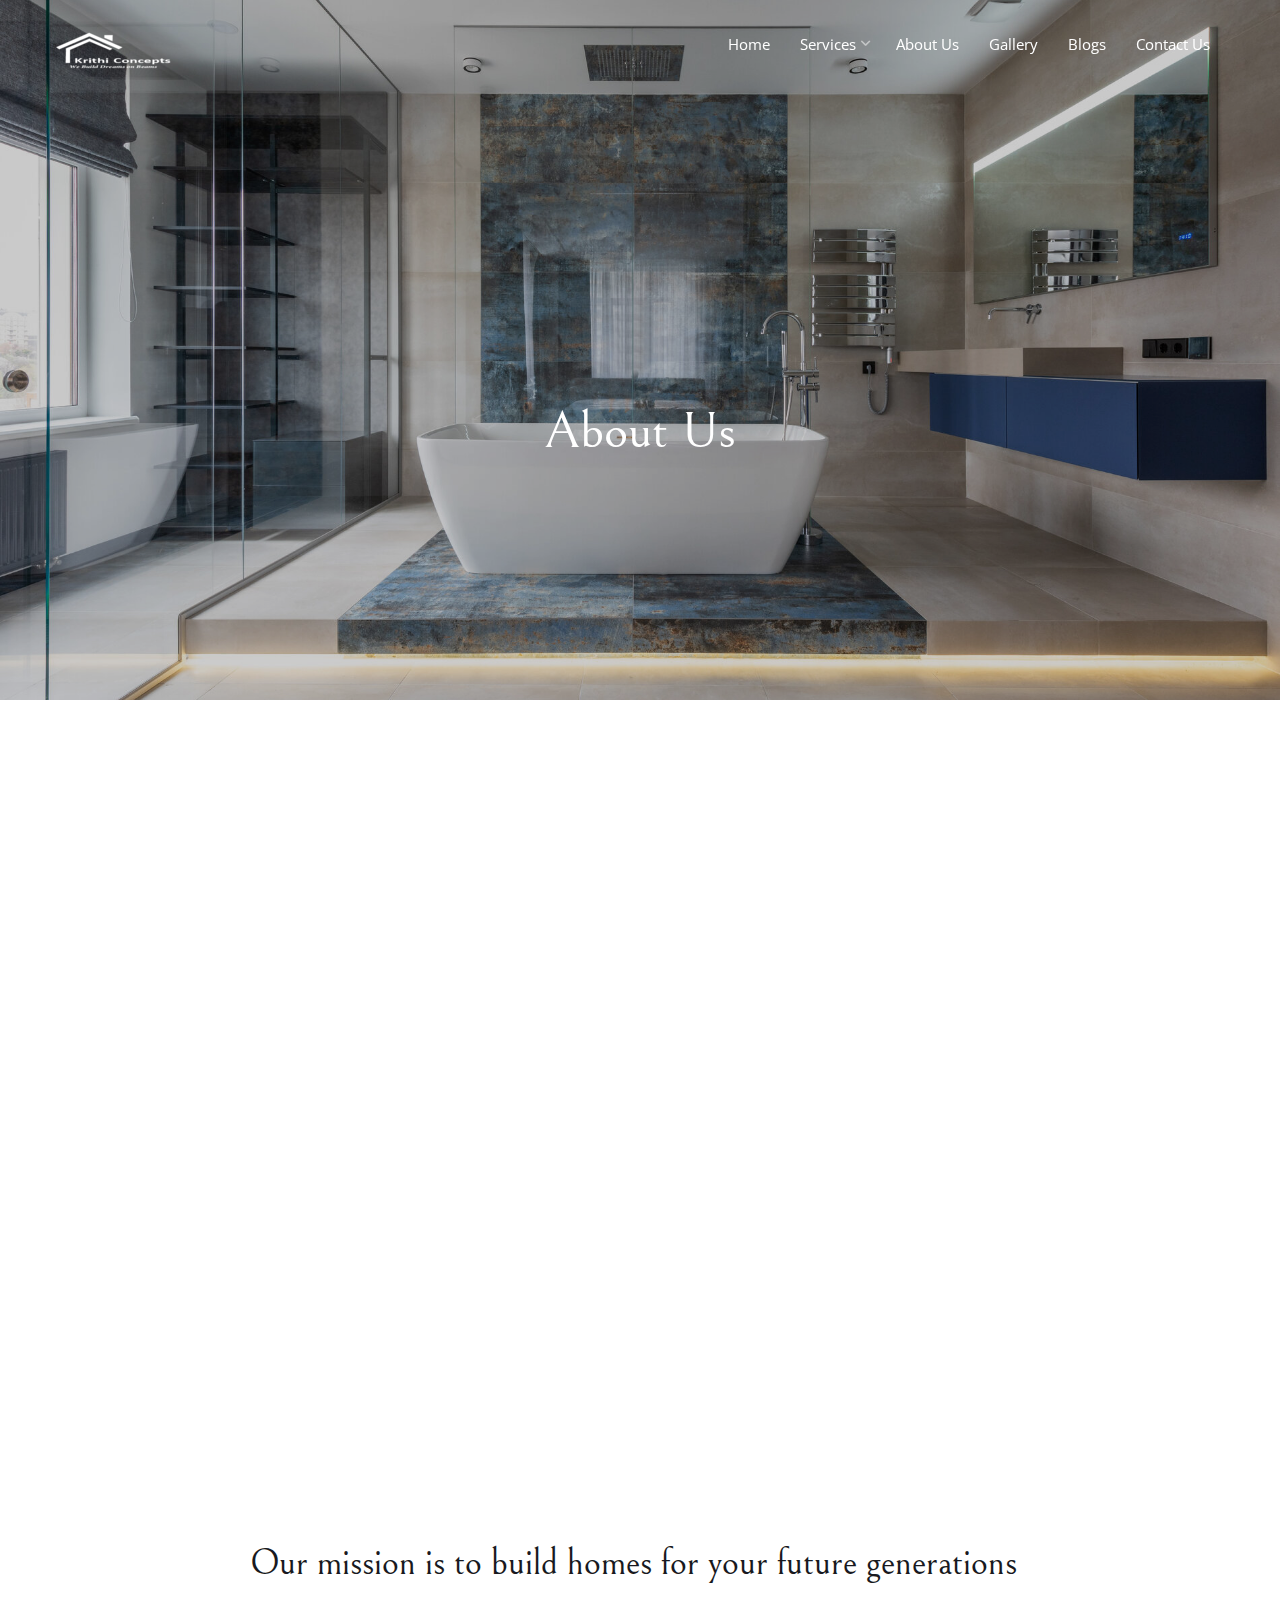
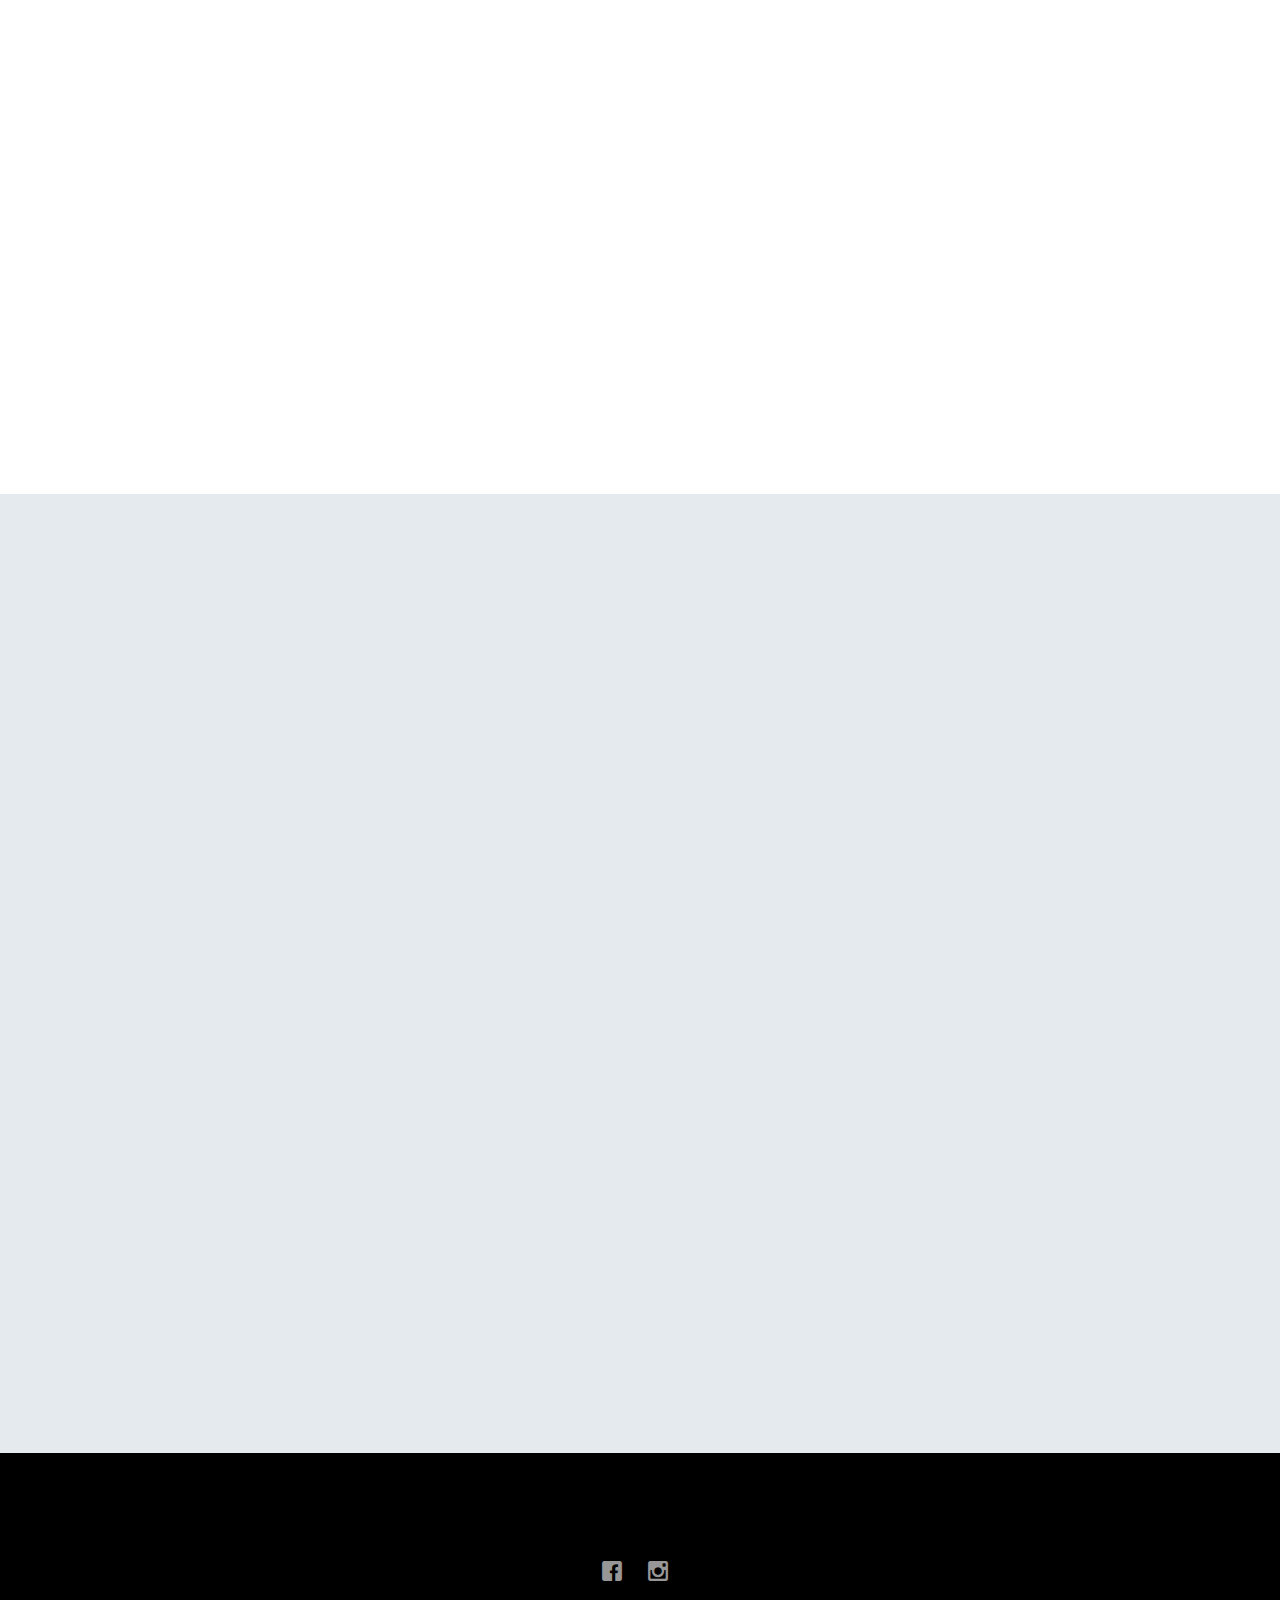
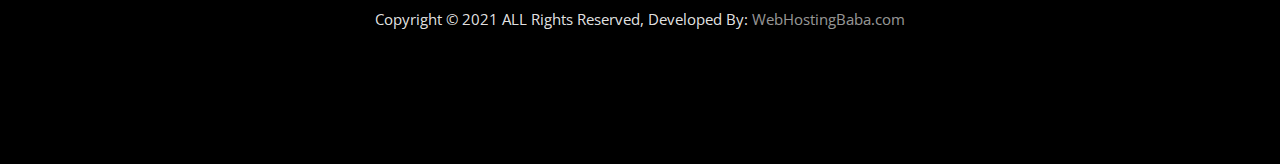
<file: about.html>
<!DOCTYPE html>
<html lang="en">
  <head>
    <meta charset="utf-8">
    <meta name="viewport" content="width=device-width, initial-scale=1">
    <title>Krithi Concepts</title>
    <meta name="description" content="Krithi Concepts">
    <meta name="keywords" content="Krithi Concepts">
    
    <link href="https://fonts.googleapis.com/css?family=Bellefair|Open+Sans" rel="stylesheet">
    <link rel="stylesheet" href="css/styles-merged.css">
    <link rel="stylesheet" href="css/style.min.css">

    <!--[if lt IE 9]>
      <script src="js/vendor/html5shiv.min.js"></script>
      <script src="js/vendor/respond.min.js"></script>
    <![endif]-->
  </head>
  <body>
    
    <!-- Fixed navbar -->
    <nav class="navbar navbar-default navbar-fixed-top probootstrap-navbar">
      <div class="container">
        <div class="navbar-header">
          <button type="button" class="navbar-toggle collapsed" data-toggle="collapse" data-target="#navbar-collapse" aria-expanded="false" aria-controls="navbar">
            <span class="sr-only">Toggle navigation</span>
            <span class="icon-bar"></span>
            <span class="icon-bar"></span>
            <span class="icon-bar"></span>
          </button>
          <a class="navbar-brand" href="index.html" title="Krithi Concepts">Krithi Concepts</a>
        </div>

        <div id="navbar-collapse" class="navbar-collapse collapse">
          <ul class="nav navbar-nav navbar-right">
            <li><a href="index.html">Home</a></li>
            <li class="dropdown">
              <a href="#" data-toggle="dropdown" class="dropdown-toggle">Services</a>
              <ul class="dropdown-menu">
                <li><a href="portfolio-single.html">Building Construction</a></li>
                <li><a href="portfolio1.html">Interior Designs</a></li>
                <!-- <li class="dropdown-submenu dropdown">
                  <a href="#" data-toggle="dropdown" class="dropdown-toggle"><span>other services</span></a>
                  <ul class="dropdown-menu">
                    <li><a href="portfolio4.html">Home Automation</a></li>
                    <li><a href="portfolio5.html">Renovation and Refurbishing</a></li>
                    <li><a href="portfolio6.html">Joint Developments</a></li>
                    <li><a href="portfolio7.html">Land Sourcing</a></li>
                  </ul>
                </li> -->
                <li><a href="portfolio2.html">Space Planning</a></li>
                <li><a href="portfolio3.html">Modular Kitchen</a></li>
                <li><a href="portfolio4.html">Home Automation</a></li>
                <li><a href="portfolio5.html">Renovation and Refurbishing</a></li>
                <li><a href="portfolio6.html">Joint Developments</a></li>
                <li><a href="portfolio7.html">Land Sourcing</a></li>
              </ul>
            </li>
          
            <li class="active"><a href="about.html">About Us</a></li>
            <li><a href="gallery.html">Gallery</a></li>
            <li><a href="portfolio.html">Blogs</a></li>
           
            <li><a href="contact.html">Contact Us</a></li>
          </ul>
        </div>
      </div>
    </nav>
    
    <!-- <nav class="navbar navbar-default navbar-fixed-top probootstrap-navbar">
      <div class="container">
        <div class="navbar-header">
          <button type="button" class="navbar-toggle collapsed" data-toggle="collapse" data-target="#navbar-collapse" aria-expanded="false" aria-controls="navbar">
            <span class="sr-only">Toggle navigation</span>
            <span class="icon-bar"></span>
            <span class="icon-bar"></span>
            <span class="icon-bar"></span>
          </button>
          <a class="navbar-brand" href="index.html" title="Krithi Concepts">Krithi Concepts</a>
        </div>

        <div id="navbar-collapse" class="navbar-collapse collapse">
          <ul class="nav navbar-nav navbar-right">
            <li><a href="index.html">Home</a></li>
            <li><a href="services.html">Our Services</a></li>
            <li><a href="about.html">About Us</a></li>
            <li><a href="gallery.html">Gallery</a></li>
            <li><a href="portfolio.html">Blog</a></li>
            <li><a href="contact.html">Contact Us</a></li>
          </ul>
        </div>
      </div>
    </nav> -->

    <section class="flexslider">
      <ul class="slides">
        <li style="background-image: url(img/about01.jpg)" class="overlay">
          <div class="container">
            <div class="row">
              <div class="col-md-8 col-md-offset-2">
                <div class="probootstrap-slider-text text-center">
                  <h1 class="probootstrap-heading">About Us</h1>

                </div>
              </div>
            </div>
          </div>
        </li>
        
      </ul>
    </section>
    
    <section class="probootstrap-section probootstrap-bg-white">
      <div class="container">
        <div class="row">

          <div class="col-md-6 col-md-offset-3 text-center section-heading probootstrap-animate">
            <h2>Meet Our Team
            </h2>

          </div>
        </div>
        <!-- END row -->
        <div class="row mb40">
          <div class="col-md-6 probootstrap-animate">
            <h3>Mr. HR Keshava Murthy: Founder
            </h3>
            <p class="lead mt0">In 2007, we began our journey into the construction industry in Bangalore.
              Gift to Nature Constructions was founded by Mr. HR Keshava Murthy.
              The company has grown to become one of the best Bangalore's leading
              construction contractors.
            
              Krithi Concepts is proud to have contributed to the growth and prosperity of the
              organization through its work on iconic infrastructure projects in and around
              Bangalore. We have the capability and workforce infrastructure to execute projects
              across South India.
            
              Over the past ten years, we have shaped the skylines of major projects.
              Building the infrastructure for large industrial facilities as well as constructing
              landmark projects in Hospitality, Educational institutions, and commercial and
              residential buildings are some of our specialties. We provide quality while
              maintaining the highest safety standards.
            
              Our passion for building innovative Eco-Friendly Homes has been passed on from
              our family.</p>
              <!-- <p>“Success to a builder is not measured by financial performance. A builder 
                becomes successful when his client gives him repeat business and when most of 
                his business comes from referrals. This is a real achievement to a builder.”
                </p> -->
          </div>
          <div class="col-md-6 probootstrap-animate">
            <h3>Rashmi HK: Managing Partner
            </h3>
            <p class="lead mt0"> From Mr. HR Keshava Murthy to his daughter Ms. HK Rashmi who
              continued the family business
            
              Under the banner of Krithi Concepts, the same experts and professionals work
              together.
            
              With family values such as honesty, reliability, and fairness at the core of the way
              they do business, the founding members are still actively involved in the business.</p>
          <!-- <p>“I remember my Father telling me ‘Do not sell houses; sell homes’. 
            For me it’s all about teamwork. Teamwork not only with my staff, but teamwork with my 
            clients, hand holding them to understand their requirements at every level. I want our 
            teams to enjoy their work and I want our clients to enjoy working with us. Whether it’s a 
            renovation of a building or a high rise office block, we are committed to building high 
            quality facilities with no compromise on workmanship.”
            </p> -->
            </div>
        </div>
        <h2>&nbsp;&nbsp;&nbsp;&nbsp;&nbsp;&nbsp;&nbsp;&nbsp;&nbsp;&nbsp;&nbsp;&nbsp;&nbsp;&nbsp;&nbsp;&nbsp;&nbsp;&nbsp;&nbsp;&nbsp;Our mission is to build homes for your future
          generations</h2>
            <br>
        <!-- END row -->
        <div class="row">
          <div class="col-md-4 probootstrap-animate">
            <img src="img/img_sm_4.jpg" alt="Krithi Concepts" class="img-responsive">
          </div>
          <div class="col-md-4 probootstrap-animate">
            <img src="img/img_sm_2.jpg" alt="Krithi Concepts" class="img-responsive">
          </div>
          <div class="col-md-4 probootstrap-animate">
            <img src="img/img_sm_3.jpg" alt="Krithi Concepts" class="img-responsive">
          </div>
        </div>
        
      </div>
    </section>

    

    <section class="probootstrap-section">
      <div class="container">
        <div class="row">
          <div class="col-md-6 col-md-offset-3 text-center section-heading probootstrap-animate">
            <h2>Why Choose Us</h2>
            <!-- <p class="lead">Lorem ipsum dolor sit amet consectetur adipisicing elit. Iusto provident qui tempore natus quos quibusdam soluta at.</p> -->
          </div>
        </div>
        <div class="row">
          <div class="col-md-6">
            <div class="service left-icon probootstrap-animate">
              <div class="icon"><i class="icon-mobile3"></i></div>
              <div class="text">
                <h3>Analytical Thinking</h3>
                <p>We inspire you to work in a way that drives you. When a design is
                  accurately crafted, it makes a significant difference in the perception and
                  well-being of residents and homeowners.
                  We will support you and your project from the first idea to quality control
                  and turning your dream into reality. Takes you through the process of
                  turning your dream house into a reality.</p>
              </div>  
            </div>
            <div class="service left-icon probootstrap-animate">
              <div class="icon"><i class="icon-presentation"></i></div>
              <div class="text">
                <h3>The Pursuit of Perfection</h3>
                <p>We are passionate about making the projects successful. This is achieved
                  when individuals have fun while working. Creative ideas are stimulated by
                  having fun at work.

                  Our interior design services are convenient and provide the most effective
results. Imagine the possibilities with us! Quality and attention to detail are
of utmost importance to us.
                  </p>
              </div>
            </div>
            <div class="service left-icon probootstrap-animate">
              <div class="icon"><i class="icon-circle-compass"></i></div>
              <div class="text">
                <h3>Property Support</h3>
                <p>✓ We also help identify Properties – be it an area 
                  measuring 600 sft up to 10,000 sft either for 
                  Residential, Commercial or Industrial Purpose.</p>
              </div>
            </div>
          </div>
          <div class="col-md-6">
            <div class="service left-icon probootstrap-animate">
              <div class="icon"><i class="icon-lightbulb"></i></div>
              <div class="text">
                <h3>An integrated solution</h3>
                <p>Throughout the design, construction, and decoration processes, our creative
                  team will oversee your project from start to finish ensuring a seamless
                  process.</p>
              </div>  
            </div>
            
            <div class="service left-icon probootstrap-animate">
              <div class="icon"><i class="icon-magnifying-glass2"></i></div>
              <div class="text">
                <h3>Investment value</h3>
                <p>You can benefit from the experience of an experienced Interior Designer as
well as the expertise of our preferred and trusted suppliers and trades,
helping you avoid financial disappointment and ensuring a beautiful,
finished project.
                  </p>
              </div>
            </div>
            
            <div class="service left-icon probootstrap-animate">
              <div class="icon"><i class="icon-browser2"></i></div>
              <div class="text">
                <h3>A well-conceived design</h3>
                <p>Our team of experts has the knowledge and experience to create innovative
                  and stylish solutions for your home, business, or holiday rental. We will
                  work with you to determine the best solution for your project.</p>
              </div>
            </div>

          </div>
        </div>
        <!-- END row -->
      </div>
    </section>
 
    <footer class="probootstrap-footer">
      <div class="container">
        <div class="row">
          <div class="col-md-12 text-center">
              <ul class="probootstrap-footer-social">
                <li><a href="https://www.facebook.com/Krithi-Concepts-112812274779443/?ref=pages_you_manage"><i class="icon-facebook"></i></a></li>
                <li><a href="https://www.instagram.com/krithi_concepts/"><i class="icon-instagram"></i></a></li>
              </ul>
          </div>
        </div>
        <!-- END row -->
        <div class="row">
          <div class="col-md-12 copyright text-center">
            <p>  Copyright &copy; 2021 ALL Rights Reserved, Developed By: <a href="https://www.webhostingbaba.com/">WebHostingBaba.com</a></p>
          </div>
        </div>
      </div>
    </footer>
    

    <script src="js/scripts.min.js"></script>
    <script src="js/custom.min.js"></script>

  </body>
</html>
</file>
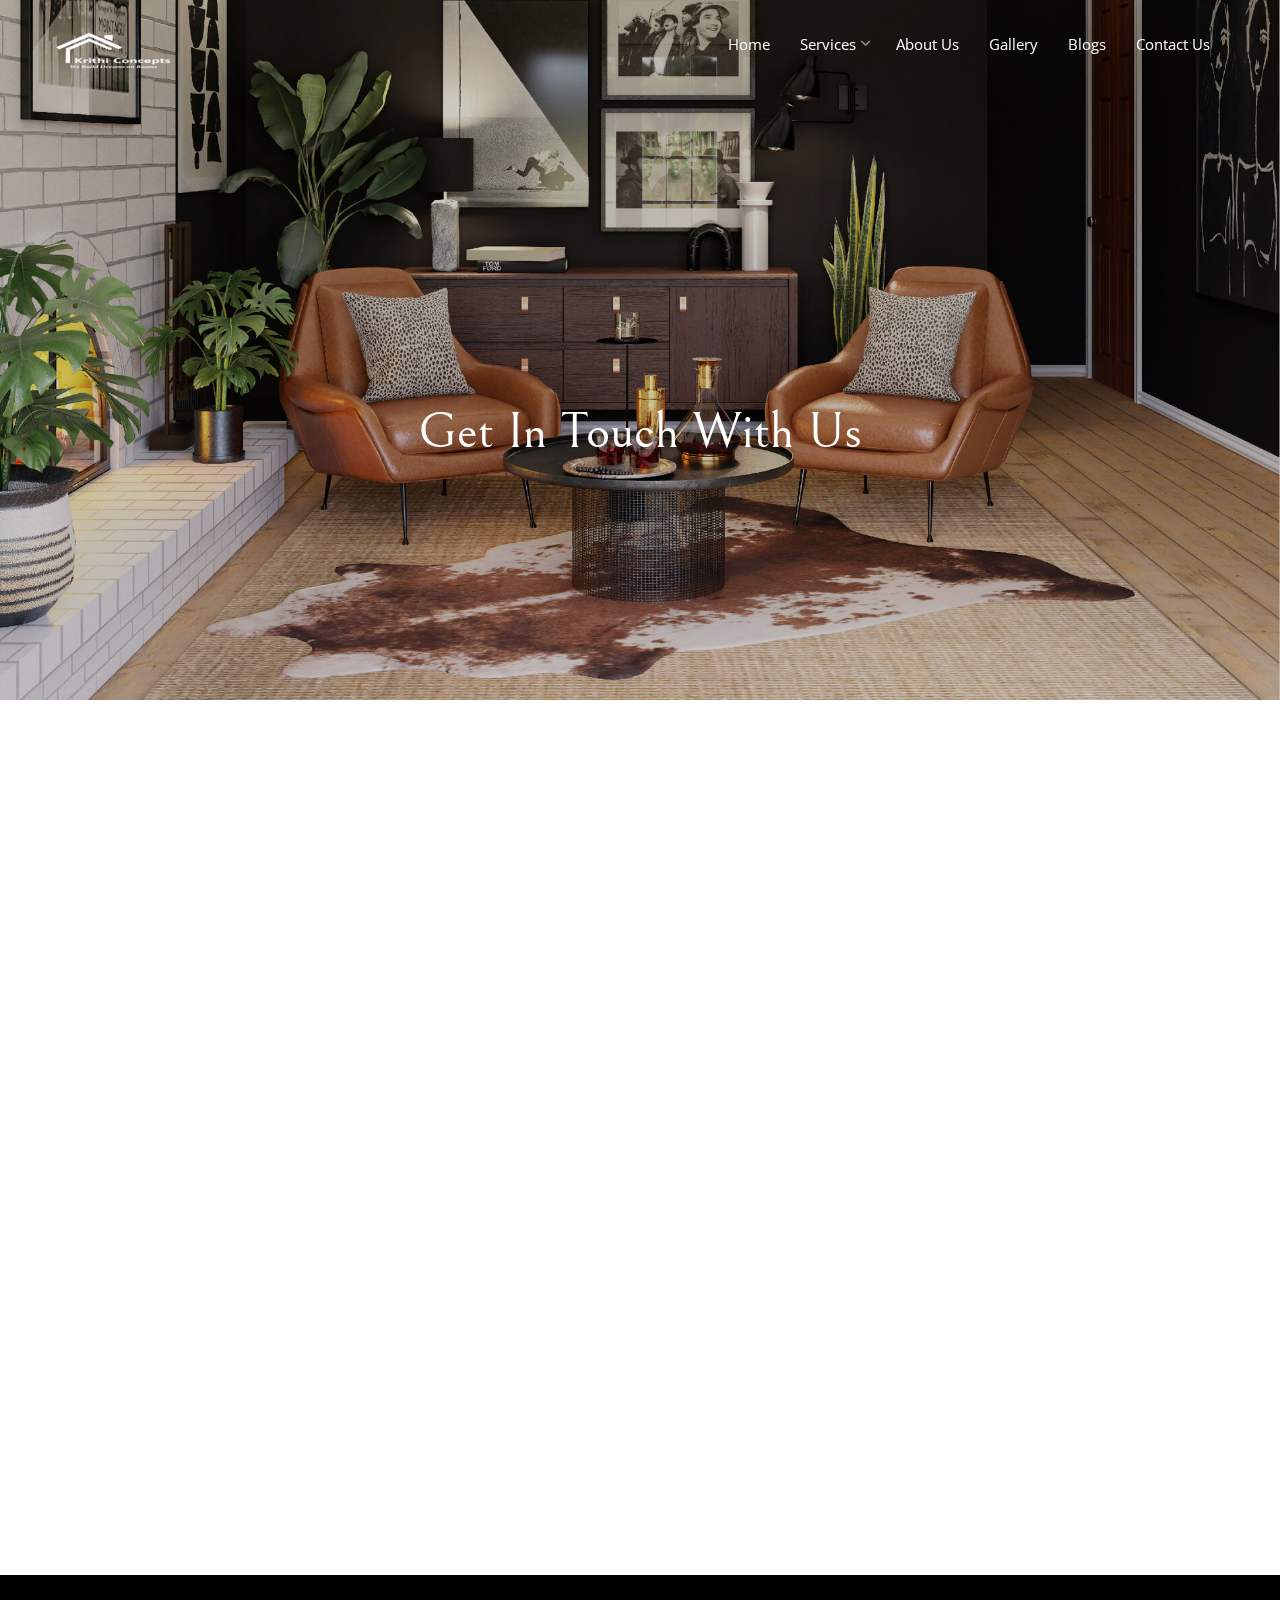
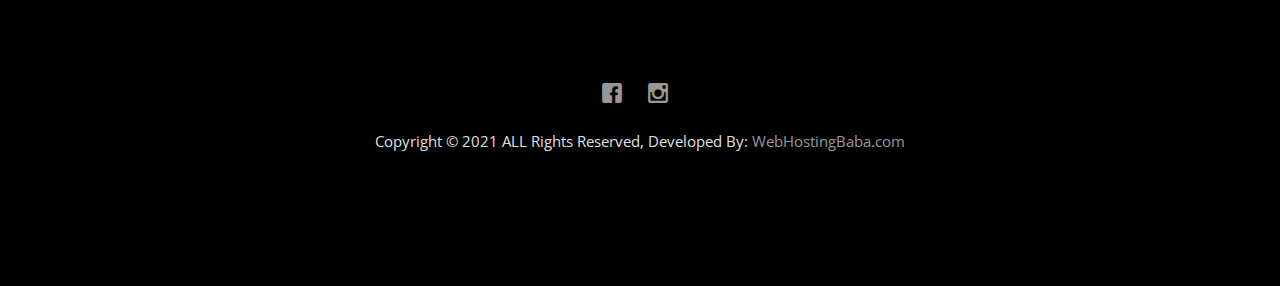
<file: contact.html>
<!DOCTYPE html>
<html lang="en">
  <head>
    <meta charset="utf-8">
    <meta name="viewport" content="width=device-width, initial-scale=1">
    <title>Krithi Concepts</title>
    <meta name="description" content="Krithi Concepts">
    <meta name="keywords" content="Krithi Concepts">
    
    <link href="https://fonts.googleapis.com/css?family=Bellefair|Open+Sans" rel="stylesheet">
    <link rel="stylesheet" href="css/styles-merged.css">
    <link rel="stylesheet" href="css/style.min.css">

    <!--[if lt IE 9]>
      <script src="js/vendor/html5shiv.min.js"></script>
      <script src="js/vendor/respond.min.js"></script>
    <![endif]-->
  </head>
  <body>
    
   <!-- Fixed navbar -->
   <nav class="navbar navbar-default navbar-fixed-top probootstrap-navbar">
    <div class="container">
      <div class="navbar-header">
        <button type="button" class="navbar-toggle collapsed" data-toggle="collapse" data-target="#navbar-collapse" aria-expanded="false" aria-controls="navbar">
          <span class="sr-only">Toggle navigation</span>
          <span class="icon-bar"></span>
          <span class="icon-bar"></span>
          <span class="icon-bar"></span>
        </button>
        <a class="navbar-brand" href="index.html" title="Krithi Concepts">Krithi Concepts</a>
      </div>

      <div id="navbar-collapse" class="navbar-collapse collapse">
        <ul class="nav navbar-nav navbar-right">
          <li><a href="index.html">Home</a></li>
          <li class="dropdown">
            <a href="#" data-toggle="dropdown" class="dropdown-toggle">Services</a>
            <ul class="dropdown-menu">
              <li><a href="portfolio-single.html">Building Construction</a></li>
              <li><a href="portfolio1.html">Interior Designs</a></li>
              <!-- <li class="dropdown-submenu dropdown">
                <a href="#" data-toggle="dropdown" class="dropdown-toggle"><span>other services</span></a>
                <ul class="dropdown-menu">
                  <li><a href="portfolio4.html">Home Automation</a></li>
                  <li><a href="portfolio5.html">Renovation and Refurbishing</a></li>
                  <li><a href="portfolio6.html">Joint Developments</a></li>
                  <li><a href="portfolio7.html">Land Sourcing</a></li>
                </ul>
              </li> -->
              <li><a href="portfolio2.html">Space Planning</a></li>
              <li><a href="portfolio3.html">Modular Kitchen</a></li>
              <li><a href="portfolio4.html">Home Automation</a></li>
              <li><a href="portfolio5.html">Renovation and Refurbishing</a></li>
              <li><a href="portfolio6.html">Joint Developments</a></li>
              <li><a href="portfolio7.html">Land Sourcing</a></li>
            </ul>
          </li>
        
          <li class="active"><a href="about.html">About Us</a></li>
          <li><a href="gallery.html">Gallery</a></li>
          <li><a href="portfolio.html">Blogs</a></li>
         
          <li><a href="contact.html">Contact Us</a></li>
        </ul>
      </div>
    </div>
  </nav>
    
    <!-- <nav class="navbar navbar-default navbar-fixed-top probootstrap-navbar">
      <div class="container">
        <div class="navbar-header">
          <button type="button" class="navbar-toggle collapsed" data-toggle="collapse" data-target="#navbar-collapse" aria-expanded="false" aria-controls="navbar">
            <span class="sr-only">Toggle navigation</span>
            <span class="icon-bar"></span>
            <span class="icon-bar"></span>
            <span class="icon-bar"></span>
          </button>
          <a class="navbar-brand" href="index.html" title="Krithi Concepts">Krithi Concepts</a>
        </div>

        <div id="navbar-collapse" class="navbar-collapse collapse">
          <ul class="nav navbar-nav navbar-right">
            <li><a href="index.html">Home</a></li>
            <li><a href="services.html">Our Services</a></li>
            <li><a href="about.html">About Us</a></li>
            <li><a href="gallery.html">Gallery</a></li>
            <li><a href="portfolio.html">Blog</a></li>
            <li><a href="contact.html">Contact Us</a></li>
          </ul>
        </div>
      </div>
    </nav> -->

    <section class="flexslider">
      <ul class="slides">
        <li style="background-image: url(img/interiorbanner.jpg)" class="overlay">
          <div class="container">
            <div class="row">
              <div class="col-md-8 col-md-offset-2">
                <div class="probootstrap-slider-text text-center">
                  <h1 class="probootstrap-heading">Get In Touch With Us</h1>
                </div>
              </div>
            </div>
          </div>
        </li>
        
      </ul>
    </section>
    
    <section class="probootstrap-section probootstrap-bg-white">
      <div class="container">
        <div class="row">
          
          <div class="col-md-5 probootstrap-animate">
            
            <form action="#" method="post" class="probootstrap-form">
              <div class="form-group">
                <label for="name">Full Name</label>
                <input type="text" class="form-control" id="name" name="name">
              </div>
              <div class="form-group">
                <label for="email">Email</label>
                <input type="email" class="form-control" id="email" name="email">
              </div>
              <div class="form-group">
                <label for="subject">Subject</label>
                <input type="text" class="form-control" id="subject" name="subject">
              </div>
              <div class="form-group">
                <label for="message">Message</label>
                <textarea cols="30" rows="10" class="form-control" id="message" name="message"></textarea>
              </div>
              <div class="form-group">
                <input type="submit" class="btn btn-primary btn-lg" id="submit" name="submit" value="Submit Form">
              </div>
            </form>

            
          </div>
          
          <div class="col-md-6 col-md-push-1 probootstrap-animate">
            
            

            <h4>Contact Us</h4>
            <ul class="probootstrap-contact-info">
              <li><i class="icon-pin"></i> <span>#110, 17th B Main,11th cross, Sector 4,
                HSR Layout, Bangalore – 560102</span></li>
              <li><i class="icon-email"></i><span>krithiconcepts@gmail.com</span></li>
              <li><i class="icon-phone"></i><span>+91 7022362568</span></li>
            </ul>
            <br>
            <!-- <div class="maps">
           <h2>embedded</h2>
             <iframe src="https://www.google.com/maps/embed?pb=!1m18!1m12!1m3!1d3888.84520704472!2d77.64134371390797!3d12.917668619556682!2m3!1f0!2f0!3f0!3m2!1i1024!2i768!4f13.1!3m3!1m2!1s0x3bae1485e9b4d651%3A0xbd4c829c02b4cf36!2s110%2C%2017th%20B%20Main%20Rd%2C%20Sector%204%2C%20HSR%20Layout%2C%20Bengaluru%2C%20Karnataka%20560102!5e0!3m2!1sen!2sin!4v1654679410604!5m2!1sen!2sin" width="600" height="450" style="border:0;" allowfullscreen="" loading="lazy" referrerpolicy="no-referrer-when-downgrade"></iframe>
            </div></div>

        </div> -->
      </div>
    </section>   

    <footer class="probootstrap-footer">
      <div class="container">
        <div class="row">
          <div class="col-md-12 text-center">
              <ul class="probootstrap-footer-social">
                <li><a href="https://www.facebook.com/Krithi-Concepts-112812274779443/?ref=pages_you_manage"><i class="icon-facebook"></i></a></li>
                <li><a href="https://www.instagram.com/krithi_concepts/"><i class="icon-instagram"></i></a></li>
              </ul>
          </div>
        </div>
        <!-- END row -->
        <div class="row">
          <div class="col-md-12 copyright text-center">
            <p>  Copyright &copy; 2021 ALL Rights Reserved, Developed By: <a href="https://www.webhostingbaba.com/">WebHostingBaba.com</a></p>
          </div>
        </div>
      </div>
    </footer>
    

    <script src="js/scripts.min.js"></script>
    <script src="js/custom.min.js"></script>

  </body>
</html>
</file>
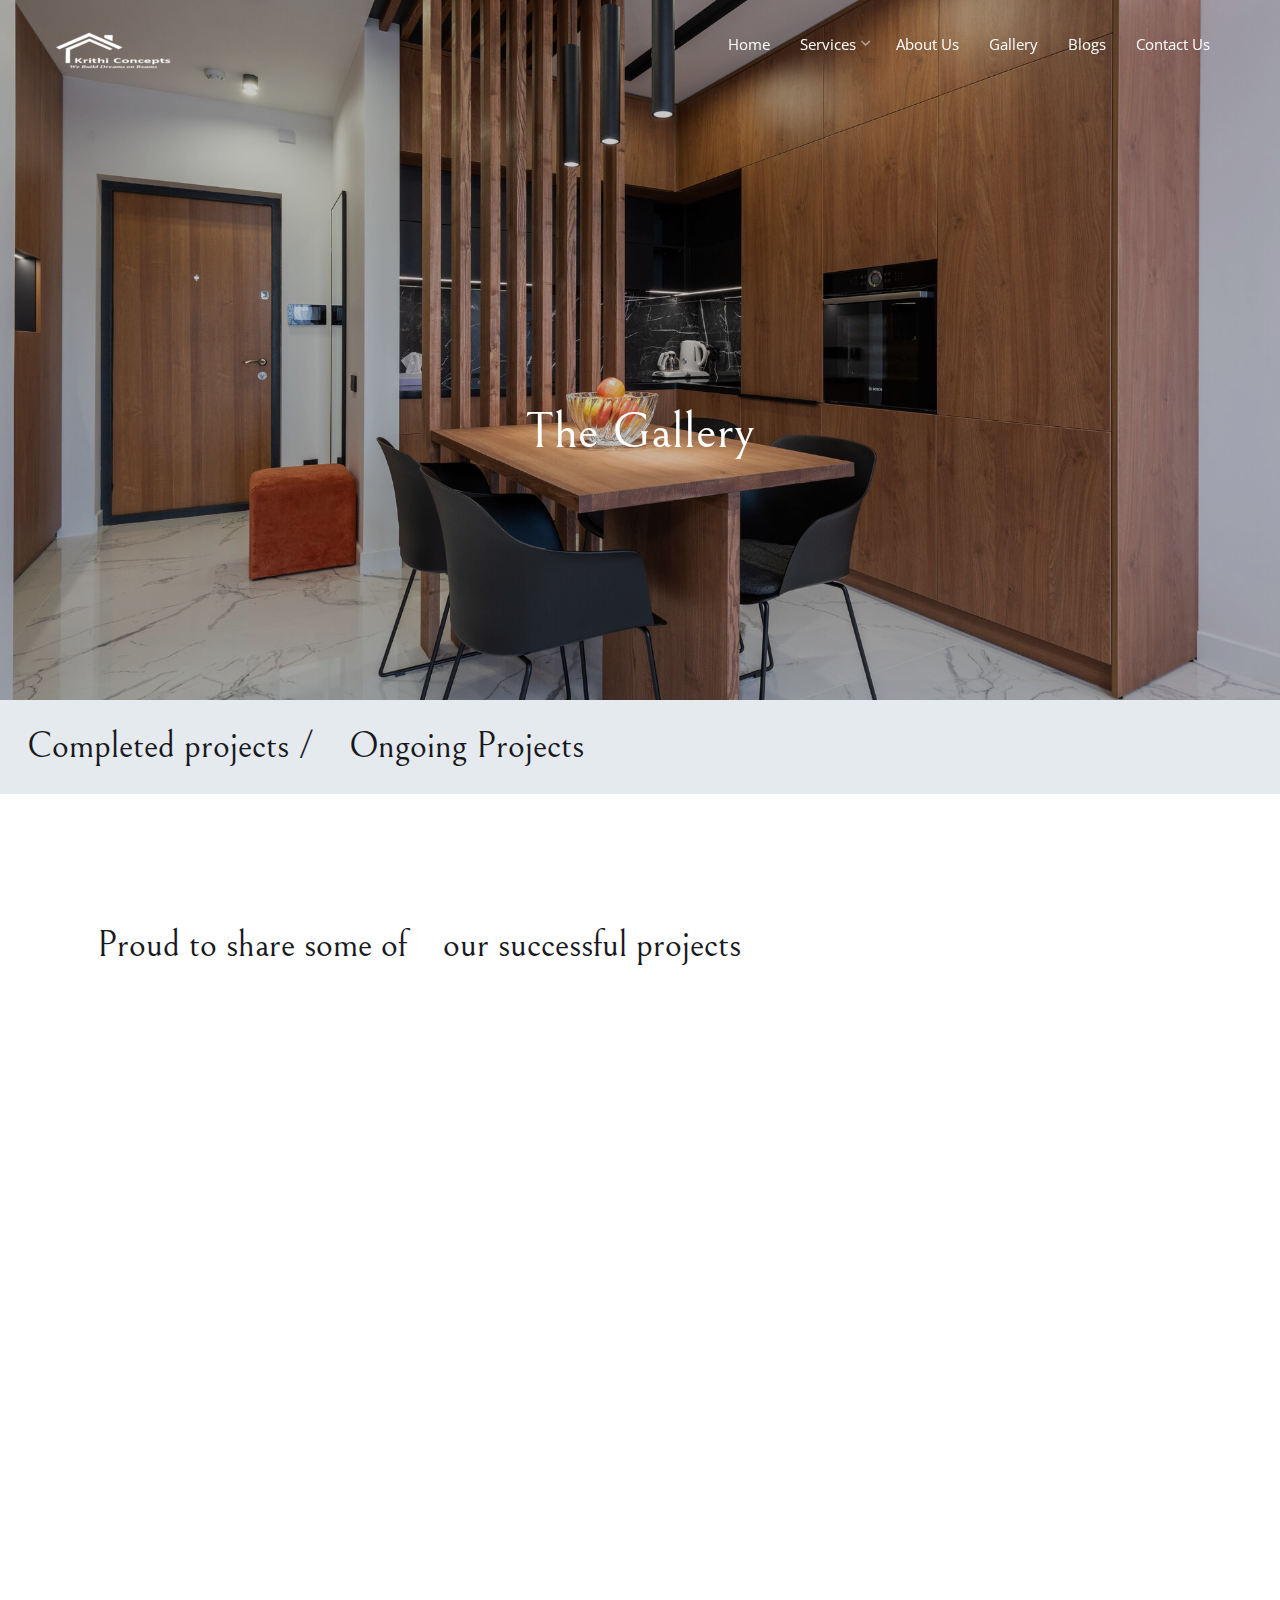
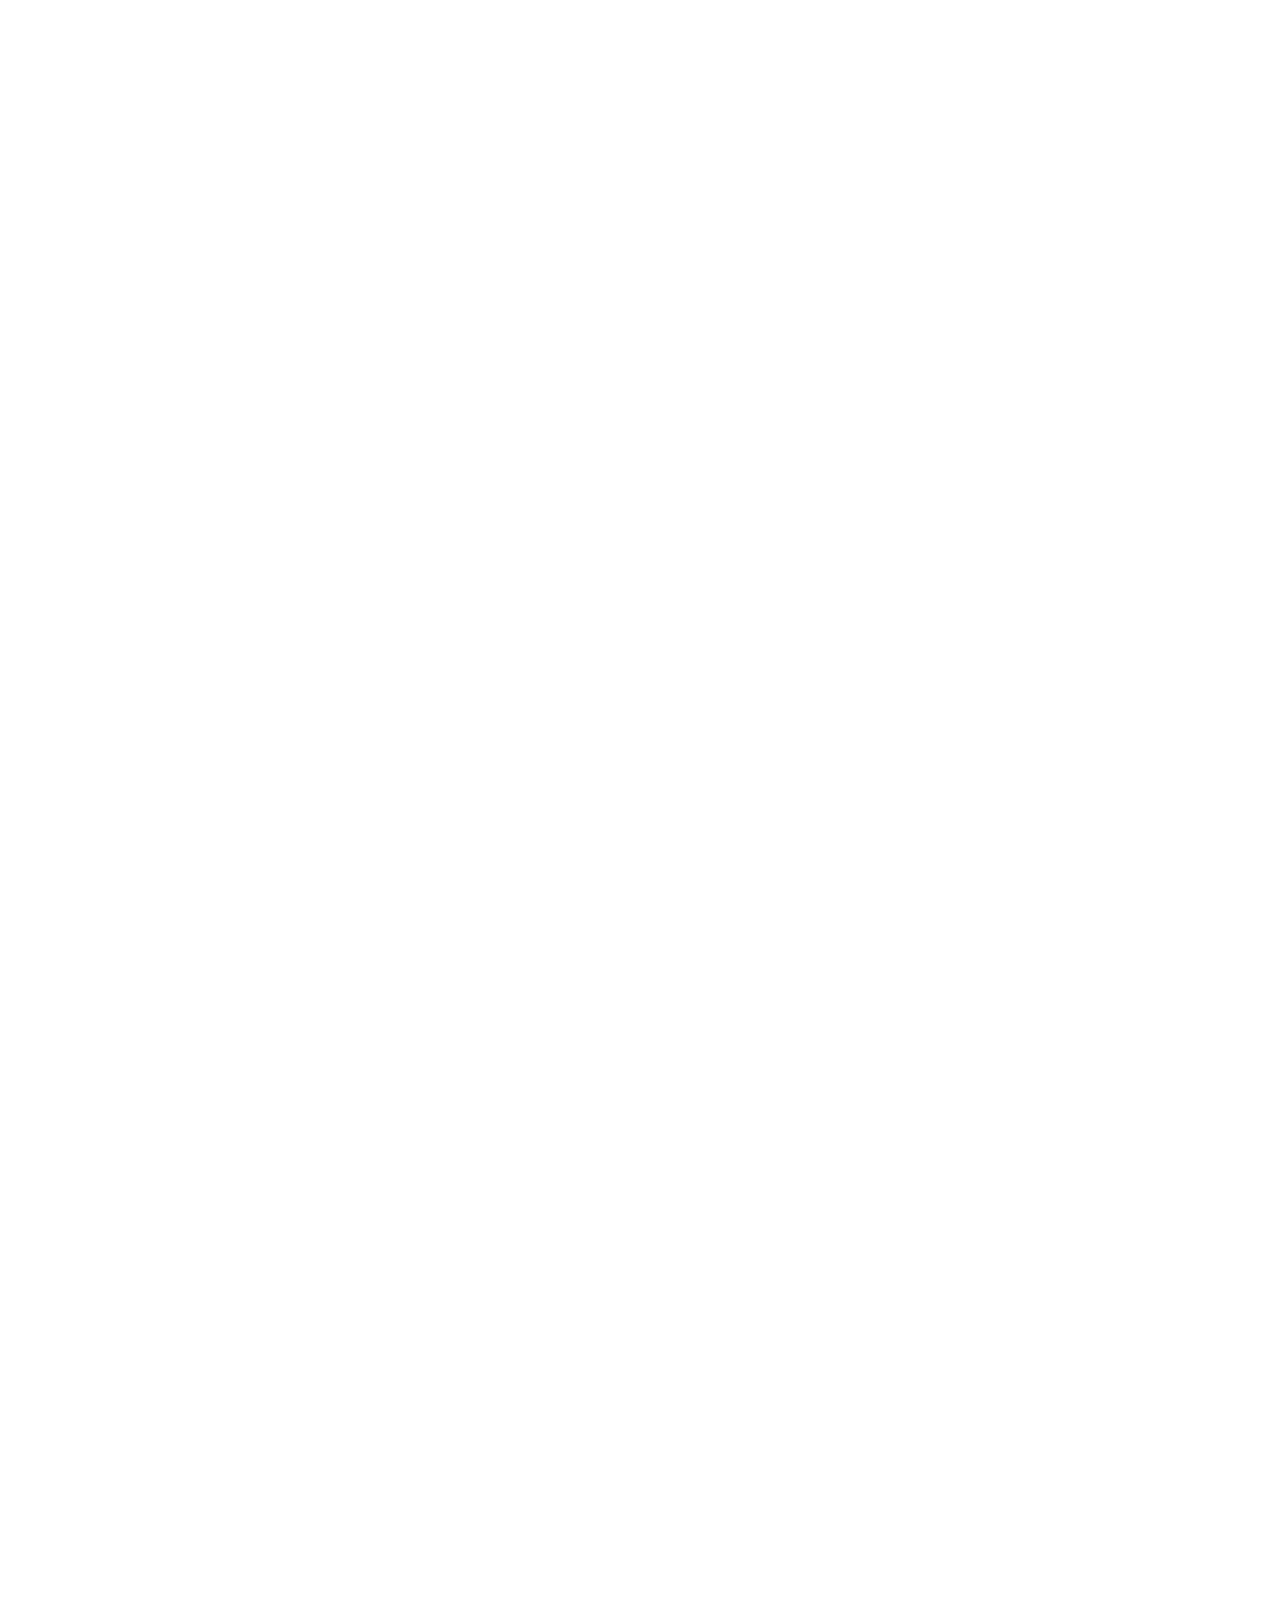
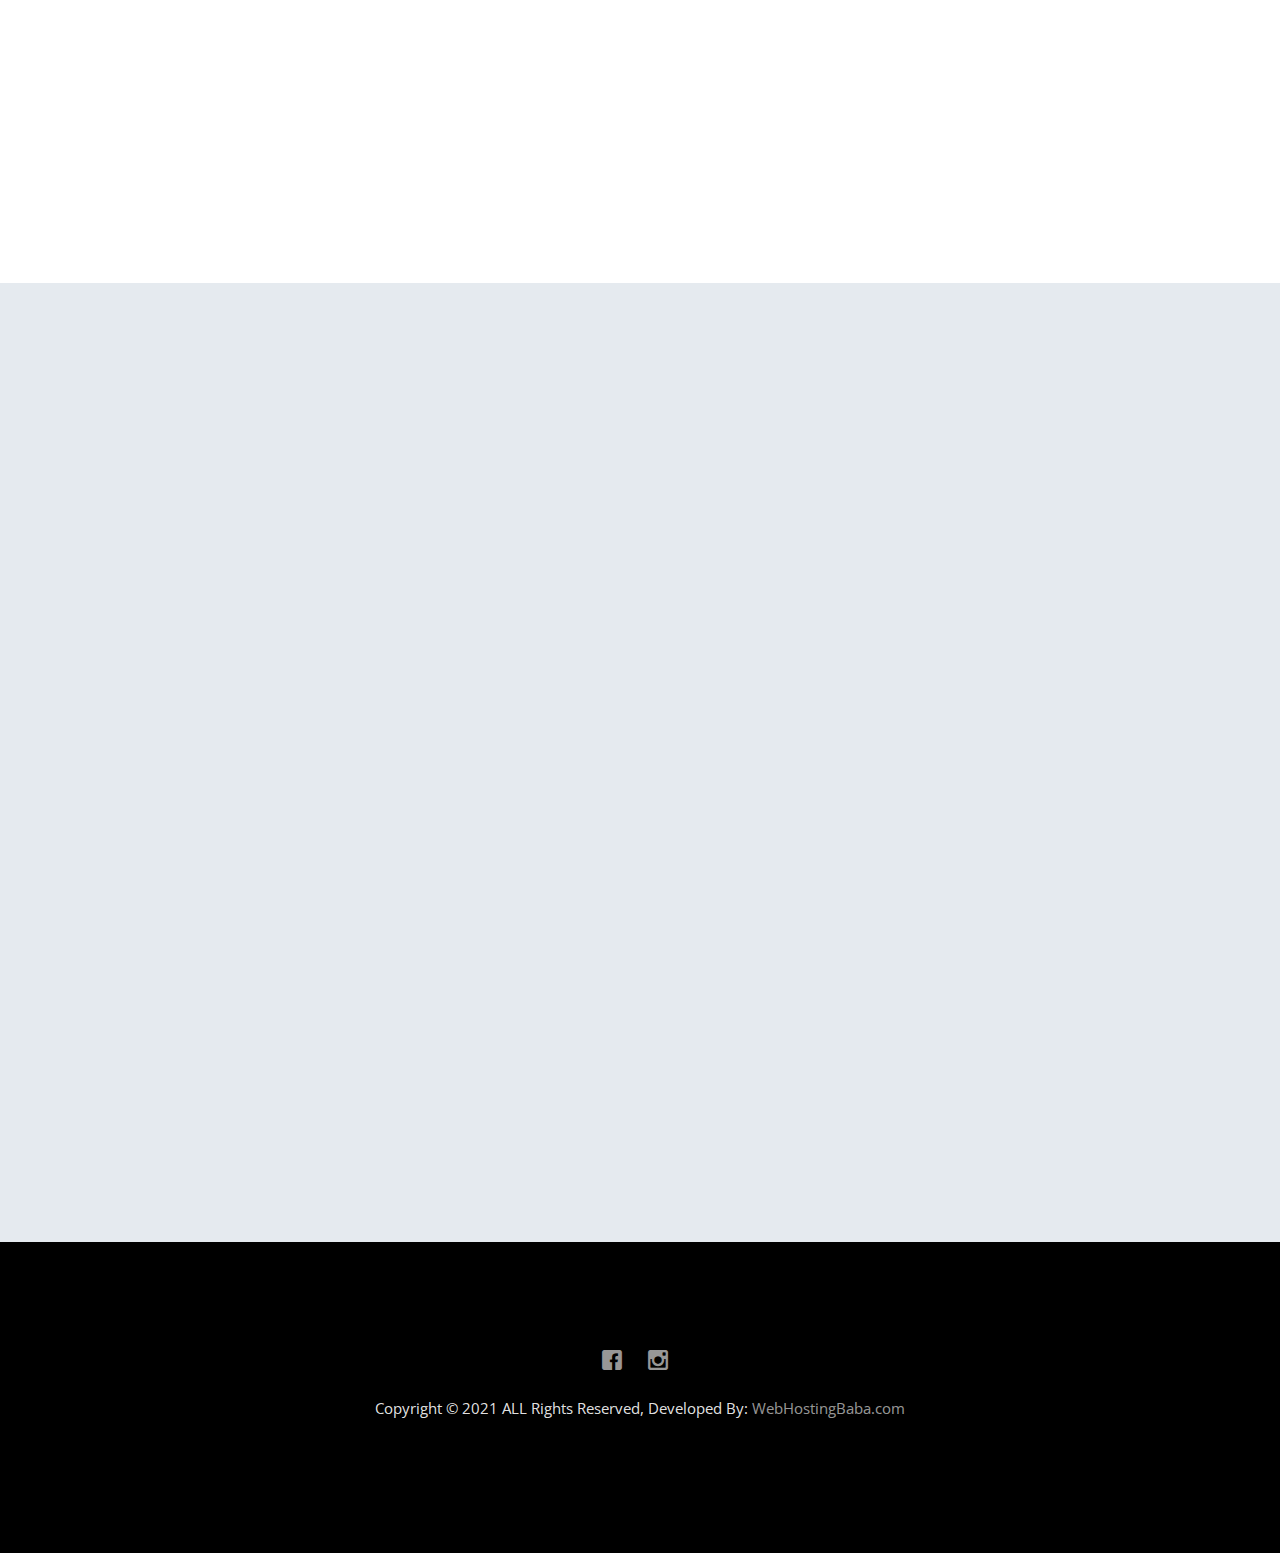
<file: gallery.html>
<!DOCTYPE html>
<html lang="en">
  <head>
    <meta charset="utf-8">
    <meta name="viewport" content="width=device-width, initial-scale=1">
    <title>Kriti Concepts</title>
    <meta name="description" content="Krithi Concepts">
    <meta name="keywords" content="Krithi Concepts">
    
    <link href="https://fonts.googleapis.com/css?family=Bellefair|Open+Sans" rel="stylesheet">
    <link rel="stylesheet" href="css/styles-merged.css">
    <link rel="stylesheet" href="css/style.min.css">

    <!--[if lt IE 9]>
      <script src="js/vendor/html5shiv.min.js"></script>
      <script src="js/vendor/respond.min.js"></script>
    <![endif]-->
  </head>
  <body>
    
   <!-- Fixed navbar -->
   <nav class="navbar navbar-default navbar-fixed-top probootstrap-navbar">
    <div class="container">
      <div class="navbar-header">
        <button type="button" class="navbar-toggle collapsed" data-toggle="collapse" data-target="#navbar-collapse" aria-expanded="false" aria-controls="navbar">
          <span class="sr-only">Toggle navigation</span>
          <span class="icon-bar"></span>
          <span class="icon-bar"></span>
          <span class="icon-bar"></span>
        </button>
        <a class="navbar-brand" href="index.html" title="Krithi Concepts">Krithi Concepts</a>
      </div>

      <div id="navbar-collapse" class="navbar-collapse collapse">
        <ul class="nav navbar-nav navbar-right">
          <li><a href="index.html">Home</a></li>
          <li class="dropdown">
            <a href="#" data-toggle="dropdown" class="dropdown-toggle">Services</a>
            <ul class="dropdown-menu">
              <li><a href="portfolio-single.html">Building Construction</a></li>
              <li><a href="portfolio1.html">Interior Designs</a></li>
              <!-- <li class="dropdown-submenu dropdown">
                <a href="#" data-toggle="dropdown" class="dropdown-toggle"><span>other services</span></a>
                <ul class="dropdown-menu">
                  <li><a href="portfolio4.html">Home Automation</a></li>
                  <li><a href="portfolio5.html">Renovation and Refurbishing</a></li>
                  <li><a href="portfolio6.html">Joint Developments</a></li>
                  <li><a href="portfolio7.html">Land Sourcing</a></li>
                </ul>
              </li> -->
              <li><a href="portfolio2.html">Space Planning</a></li>
              <li><a href="portfolio3.html">Modular Kitchen</a></li>
              <li><a href="portfolio4.html">Home Automation</a></li>
              <li><a href="portfolio5.html">Renovation and Refurbishing</a></li>
              <li><a href="portfolio6.html">Joint Developments</a></li>
              <li><a href="portfolio7.html">Land Sourcing</a></li>
            </ul>
          </li>
        
          <li class="active"><a href="about.html">About Us</a></li>
          <li><a href="gallery.html">Gallery</a></li>
          <li><a href="portfolio.html">Blogs</a></li>
         
          <li><a href="contact.html">Contact Us</a></li>
        </ul>
      </div>
    </div>
  </nav>
    
    <!-- <nav class="navbar navbar-default navbar-fixed-top probootstrap-navbar">
      <div class="container">
        <div class="navbar-header">
          <button type="button" class="navbar-toggle collapsed" data-toggle="collapse" data-target="#navbar-collapse" aria-expanded="false" aria-controls="navbar">
            <span class="sr-only">Toggle navigation</span>
            <span class="icon-bar"></span>
            <span class="icon-bar"></span>
            <span class="icon-bar"></span>
          </button>
          <a class="navbar-brand" href="index.html" title="Krithi Concepts">Krithi Concepts</a>
        </div>

        <div id="navbar-collapse" class="navbar-collapse collapse">
          <ul class="nav navbar-nav navbar-right">
            <li><a href="index.html">Home</a></li>
            <li><a href="services.html">Our Services</a></li>
            <li><a href="about.html">About Us</a></li>
            <li><a href="gallery.html">Gallery</a></li>
            <li><a href="portfolio.html">Blog</a></li>
            <li><a href="contact.html">Contact Us</a></li>
          </ul>
        </div>
      </div>
    </nav> -->

    <section class="flexslider">
      <ul class="slides">
        <li style="background-image: url(img/galery01.jpg)" class="overlay">
          <div class="container">
            <div class="row">
              <div class="col-md-8 col-md-offset-2">
                <div class="probootstrap-slider-text text-center">
                  <h1 class="probootstrap-heading">The Gallery</h1>
                </div>
              </div>
            </div>
          </div>
        </li>
        
      </ul>
    </section>
    <h2>&nbsp;&nbsp;&nbsp;Completed projects / &nbsp;&nbsp;&nbsp;Ongoing Projects </h2>
    <h2></h2>
    
    <section class="probootstrap-section probootstrap-bg-white">
      <div class="container">
      <h2>&nbsp;&nbsp;&nbsp;Proud to share some of &nbsp;&nbsp;&nbsp;our successful projects</h2>
      <br>
      <br>
      <br>
        <div class="row">
          <div class="col-md-12">
            <div class="portfolio-feed three-cols">
              <div class="grid-sizer"></div>
              <div class="gutter-sizer"></div>
              <div class="probootstrap-gallery">
              <figure itemprop="associatedMedia" itemscope itemtype="http://schema.org/ImageObject" class="grid-item probootstrap-animate">
                <a href="img/gal_img_full_1.jpg" itemprop="contentUrl" data-size="1000x666">
                  <img src="img/gal_1.jpg" itemprop="thumbnail" alt="Krithi Concepts" />
                </a>
                <figcaption itemprop="caption description">Image caption here</figcaption>
              </figure>
              <figure itemprop="associatedMedia" itemscope itemtype="http://schema.org/ImageObject" class="grid-item probootstrap-animate">
                <a href="img/gal_img_full_2.jpg" itemprop="contentUrl" data-size="1000x667">
                  <img src="img/gal_2.jpeg" itemprop="thumbnail" alt="Krithi Concepts" />
                </a>
                <figcaption itemprop="caption description">Image caption here</figcaption>
              </figure>
              <figure itemprop="associatedMedia" itemscope itemtype="http://schema.org/ImageObject" class="grid-item probootstrap-animate">
                <a href="img/gal_img_full_3.jpg" itemprop="contentUrl" data-size="1000x1500">
                  <img src="img/gal_3.jpeg" itemprop="thumbnail" alt="Krithi Concepts" />
                </a>
                <figcaption itemprop="caption description">Image caption here</figcaption>
              </figure>
              <figure itemprop="associatedMedia" itemscope itemtype="http://schema.org/ImageObject" class="grid-item probootstrap-animate">
                <a href="img/gal_img_full_4.jpg" itemprop="contentUrl" data-size="1000x662">
                  <img src="img/gal_4.jpeg" itemprop="thumbnail" alt="Krithi Concepts" />
                </a>
                <figcaption itemprop="caption description">Image caption here</figcaption>
              </figure>

              <figure itemprop="associatedMedia" itemscope itemtype="http://schema.org/ImageObject" class="grid-item probootstrap-animate">
                <a href="img/gal_img_full_1.jpg" itemprop="contentUrl" data-size="1000x666">
                  <img src="img/gal_5.jpeg" itemprop="thumbnail" alt="Krithi Concepts" />
                </a>
                <figcaption itemprop="caption description">Image caption here</figcaption>
              </figure>
              <figure itemprop="associatedMedia" itemscope itemtype="http://schema.org/ImageObject" class="grid-item probootstrap-animate">
                <a href="img/gal_img_full_2.jpg" itemprop="contentUrl" data-size="1000x667">
                  <img src="img/gal_6.jpeg" itemprop="thumbnail" alt="Krithi Concepts" />
                </a>
                <figcaption itemprop="caption description">Image caption here</figcaption>
              </figure>
              <figure itemprop="associatedMedia" itemscope itemtype="http://schema.org/ImageObject" class="grid-item probootstrap-animate">
                <a href="img/gal_img_full_3.jpg" itemprop="contentUrl" data-size="1000x1500">
                  <img src="img/gal_7.jpeg" itemprop="thumbnail" alt="Krithi Concepts" />
                </a>
                <figcaption itemprop="caption description">Image caption here</figcaption>
              </figure>
              <figure itemprop="associatedMedia" itemscope itemtype="http://schema.org/ImageObject" class="grid-item probootstrap-animate">
                <a href="img/gal_img_full_4.jpg" itemprop="contentUrl" data-size="1000x662">
                  <img src="img/gal_8.jpeg" itemprop="thumbnail" alt="Krithi Concepts" />
                </a>
                <figcaption itemprop="caption description">Image caption here</figcaption>
              </figure>

              <figure itemprop="associatedMedia" itemscope itemtype="http://schema.org/ImageObject" class="grid-item probootstrap-animate">
                <a href="img/gal_img_full_1.jpg" itemprop="contentUrl" data-size="1000x666">
                  <img src="img/gal_9.jpeg" itemprop="thumbnail" alt="Krithi Concepts" />
                </a>
                <figcaption itemprop="caption description">Image caption here</figcaption>
              </figure>
              <figure itemprop="associatedMedia" itemscope itemtype="http://schema.org/ImageObject" class="grid-item probootstrap-animate">
                <a href="img/gal_img_full_2.jpg" itemprop="contentUrl" data-size="1000x667">
                  <img src="img/gal_10.jpeg" itemprop="thumbnail" alt="Krithi Concepts" />
                </a>
                <figcaption itemprop="caption description">Image caption here</figcaption>
              </figure>
              <figure itemprop="associatedMedia" itemscope itemtype="http://schema.org/ImageObject" class="grid-item probootstrap-animate">
                <a href="img/gal_img_full_3.jpg" itemprop="contentUrl" data-size="1000x1500">
                  <img src="img/gal_11.jpeg" itemprop="thumbnail" alt="Krithi Concepts" />
                </a>
                <figcaption itemprop="caption description">Image caption here</figcaption>
              </figure>
              <figure itemprop="associatedMedia" itemscope itemtype="http://schema.org/ImageObject" class="grid-item probootstrap-animate">
                <a href="img/gal_img_full_4.jpg" itemprop="contentUrl" data-size="1000x662">
                  <img src="img/gal_12.jpeg" itemprop="thumbnail" alt="Krithi Concepts" />
                </a>
                <figcaption itemprop="caption description">Image caption here</figcaption>
              </figure>

              <figure itemprop="associatedMedia" itemscope itemtype="http://schema.org/ImageObject" class="grid-item probootstrap-animate">
                <a href="img/gal_img_full_1.jpg" itemprop="contentUrl" data-size="1000x666">
                  <img src="img/gal_13.jpeg" itemprop="thumbnail" alt="Krithi Concepts" />
                </a>
                <figcaption itemprop="caption description">Image caption here</figcaption>
              </figure>
              <figure itemprop="associatedMedia" itemscope itemtype="http://schema.org/ImageObject" class="grid-item probootstrap-animate">
                <a href="img/gal_img_full_2.jpg" itemprop="contentUrl" data-size="1000x667">
                  <img src="img/gal_img_sm_2.jpg" itemprop="thumbnail" alt="Krithi Concepts" />
                </a>
                <figcaption itemprop="caption description">Image caption here</figcaption>
              </figure>
              <figure itemprop="associatedMedia" itemscope itemtype="http://schema.org/ImageObject" class="grid-item probootstrap-animate">
                <a href="img/gal_img_full_3.jpg" itemprop="contentUrl" data-size="1000x1500">
                  <img src="img/gal_img_sm_3.jpg" itemprop="thumbnail" alt="Krithi Concepts" />
                </a>
                <figcaption itemprop="caption description">Image caption here</figcaption>
              </figure>
              <figure itemprop="associatedMedia" itemscope itemtype="http://schema.org/ImageObject" class="grid-item probootstrap-animate">
                <a href="img/gal_img_full_4.jpg" itemprop="contentUrl" data-size="1000x662">
                  <img src="img/gal_img_sm_4.jpg" itemprop="thumbnail" alt="Krithi Concepts" />
                </a>
                <figcaption itemprop="caption description">Image caption here</figcaption>
              </figure>
              </div>

            </div>
          </div>
        </div>
      </div>
    </section>

    

    <section class="probootstrap-section">
      <div class="container">
        <div class="row">
          <div class="col-md-6 col-md-offset-3 text-center section-heading probootstrap-animate">
            <h2>Why Choose Us</h2>
            <!-- <p class="lead">Lorem ipsum dolor sit amet consectetur adipisicing elit. Iusto provident qui tempore natus quos quibusdam soluta at.</p> -->
          </div>
        </div>
        <div class="row">
          <div class="col-md-6">
            <div class="service left-icon probootstrap-animate">
              <div class="icon"><i class="icon-mobile3"></i></div>
              <div class="text">
                <h3>Analytical Thinking</h3>
                <p>We inspire you to work in a way that drives you. When a design is
                  accurately crafted, it makes a significant difference in the perception and
                  well-being of residents and homeowners.
                  We will support you and your project from the first idea to quality control
                  and turning your dream into reality. Takes you through the process of
                  turning your dream house into a reality.</p>
              </div>  
            </div>
            <div class="service left-icon probootstrap-animate">
              <div class="icon"><i class="icon-presentation"></i></div>
              <div class="text">
                <h3>The Pursuit of Perfection</h3>
                <p>We are passionate about making the projects successful. This is achieved
                  when individuals have fun while working. Creative ideas are stimulated by
                  having fun at work.

                  Our interior design services are convenient and provide the most effective
results. Imagine the possibilities with us! Quality and attention to detail are
of utmost importance to us.
                  </p>
              </div>
            </div>
            <div class="service left-icon probootstrap-animate">
              <div class="icon"><i class="icon-circle-compass"></i></div>
              <div class="text">
                <h3>Property Support</h3>
                <p>✓ We also help identify Properties – be it an area 
                  measuring 600 sft up to 10,000 sft either for 
                  Residential, Commercial or Industrial Purpose.</p>
              </div>
            </div>
          </div>
          <div class="col-md-6">
            <div class="service left-icon probootstrap-animate">
              <div class="icon"><i class="icon-lightbulb"></i></div>
              <div class="text">
                <h3>An integrated solution</h3>
                <p>Throughout the design, construction, and decoration processes, our creative
                  team will oversee your project from start to finish ensuring a seamless
                  process.</p>
              </div>  
            </div>
            
            <div class="service left-icon probootstrap-animate">
              <div class="icon"><i class="icon-magnifying-glass2"></i></div>
              <div class="text">
                <h3>Investment value</h3>
                <p>You can benefit from the experience of an experienced Interior Designer as
well as the expertise of our preferred and trusted suppliers and trades,
helping you avoid financial disappointment and ensuring a beautiful,
finished project.
                  </p>
              </div>
            </div>
            
            <div class="service left-icon probootstrap-animate">
              <div class="icon"><i class="icon-browser2"></i></div>
              <div class="text">
                <h3>A well-conceived design</h3>
                <p>Our team of experts has the knowledge and experience to create innovative
                  and stylish solutions for your home, business, or holiday rental. We will
                  work with you to determine the best solution for your project.</p>
              </div>
            </div>

          </div>
        </div>
        <!-- END row -->
      </div>
    </section>
 
    <footer class="probootstrap-footer">
      <div class="container">
        <div class="row">
          <div class="col-md-12 text-center">
              <ul class="probootstrap-footer-social">
                <li><a href="https://www.facebook.com/Krithi-Concepts-112812274779443/?ref=pages_you_manage"><i class="icon-facebook"></i></a></li>
                <li><a href="https://www.instagram.com/krithi_concepts/"><i class="icon-instagram"></i></a></li>
              </ul>
          </div>
        </div>
        <!-- END row -->
        <div class="row">
          <div class="col-md-12 copyright text-center">
            <p>  Copyright &copy; 2021 ALL Rights Reserved, Developed By: <a href="https://www.webhostingbaba.com/">WebHostingBaba.com</a></p>
          </div>
        </div>
      </div>
    </footer>
    

    <script src="js/scripts.min.js"></script>
    <script src="js/custom.min.js"></script>

    
    <!-- Photoswipe Modal -->
    <div class="pswp" tabindex="-1" role="dialog" aria-hidden="true">
      <div class="pswp__bg"></div>
      <div class="pswp__scroll-wrap">

          <div class="pswp__container">
              <div class="pswp__item"></div>
              <div class="pswp__item"></div>
              <div class="pswp__item"></div>
          </div>

          <div class="pswp__ui pswp__ui--hidden">
              <div class="pswp__top-bar">
                  <div class="pswp__counter"></div>
                  <button class="pswp__button pswp__button--close" title="Close (Esc)"></button>
                  <button class="pswp__button pswp__button--share" title="Share"></button>
                  <button class="pswp__button pswp__button--fs" title="Toggle fullscreen"></button>
                  <button class="pswp__button pswp__button--zoom" title="Zoom in/out"></button>
                  <div class="pswp__preloader">
                      <div class="pswp__preloader__icn">
                        <div class="pswp__preloader__cut">
                          <div class="pswp__preloader__donut"></div>
                        </div>
                      </div>
                  </div>
              </div>
              <div class="pswp__share-modal pswp__share-modal--hidden pswp__single-tap">
                  <div class="pswp__share-tooltip"></div> 
              </div>
              <button class="pswp__button pswp__button--arrow--left" title="Previous (arrow left)">
              </button>
              <button class="pswp__button pswp__button--arrow--right" title="Next (arrow right)">
              </button>
              <div class="pswp__caption">
                  <div class="pswp__caption__center"></div>
              </div>
          </div>
      </div>
    </div>

  </body>
</html>
</file>
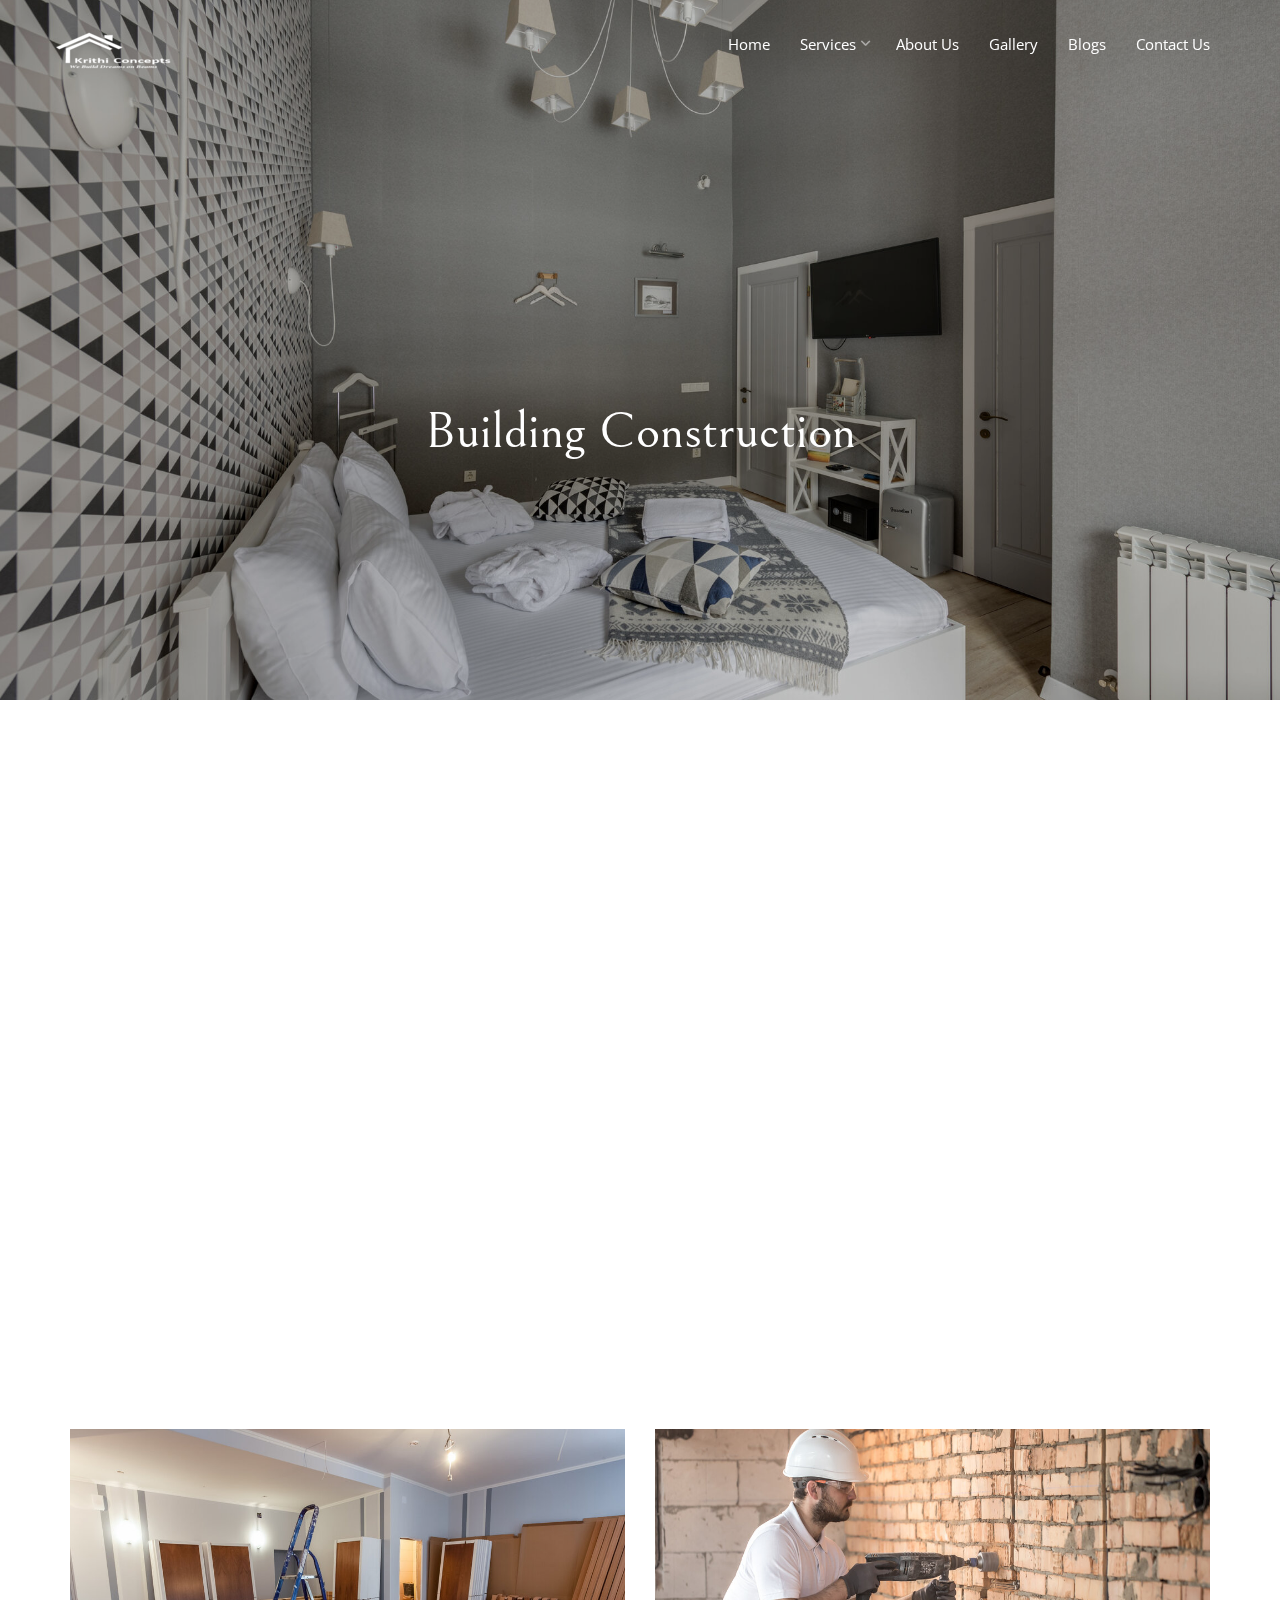
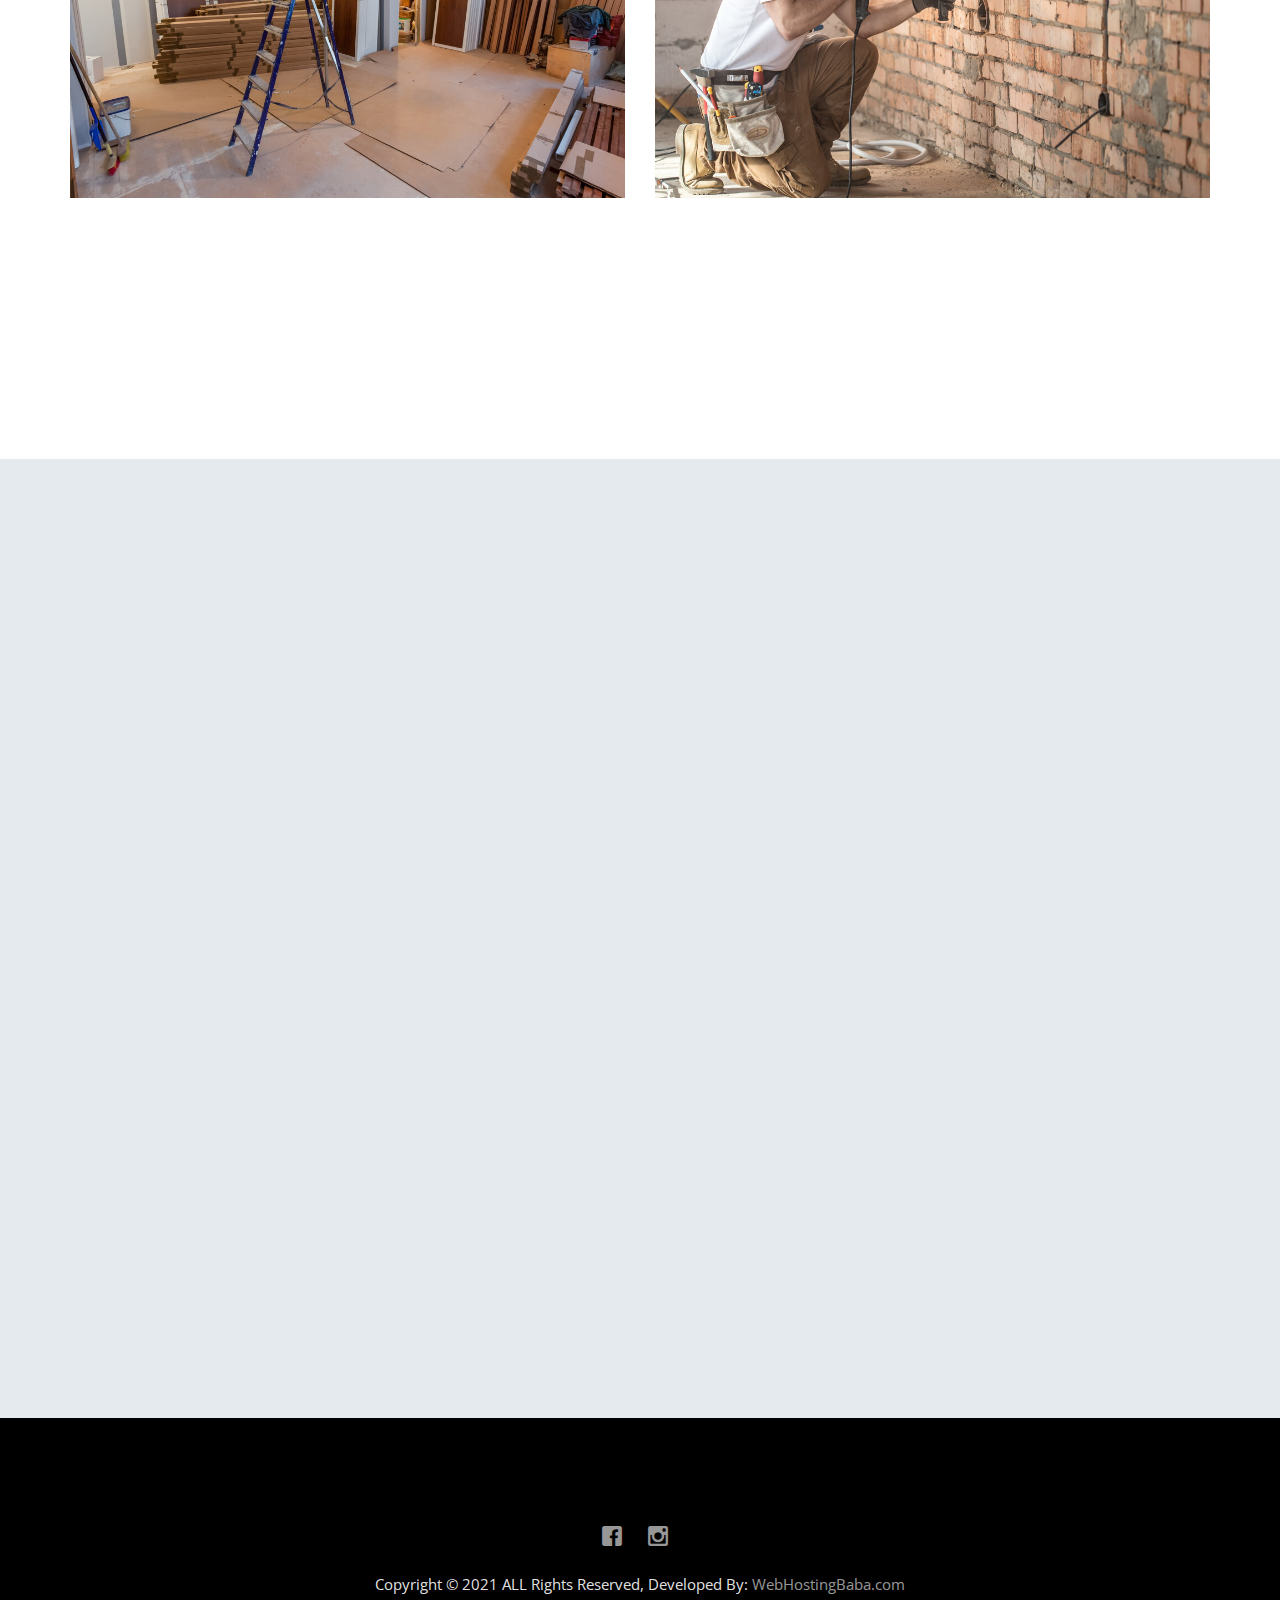
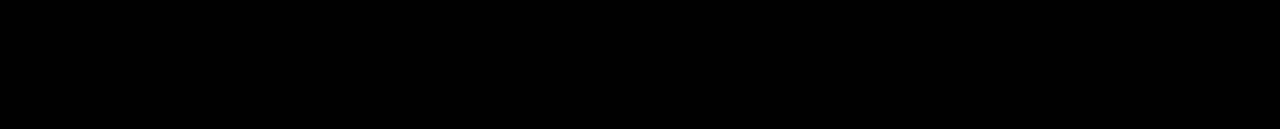
<file: portfolio-single.html>
<!DOCTYPE html>
<html lang="en">
  <head>
    <meta charset="utf-8">
    <meta name="viewport" content="width=device-width, initial-scale=1">
    <title>Krithi Concepts</title>
    <meta name="description" content="Krithi Concepts">
    <meta name="keywords" content="Krithi Concepts">
    
    <link href="https://fonts.googleapis.com/css?family=Bellefair|Open+Sans" rel="stylesheet">
    <link rel="stylesheet" href="css/styles-merged.css">
    <link rel="stylesheet" href="css/style.min.css">

    <!--[if lt IE 9]>
      <script src="js/vendor/html5shiv.min.js"></script>
      <script src="js/vendor/respond.min.js"></script>
    <![endif]-->
  </head>
  <body>
    
    <!-- Fixed navbar -->
    
    
   <!-- Fixed navbar -->
   <nav class="navbar navbar-default navbar-fixed-top probootstrap-navbar">
    <div class="container">
      <div class="navbar-header">
        <button type="button" class="navbar-toggle collapsed" data-toggle="collapse" data-target="#navbar-collapse" aria-expanded="false" aria-controls="navbar">
          <span class="sr-only">Toggle navigation</span>
          <span class="icon-bar"></span>
          <span class="icon-bar"></span>
          <span class="icon-bar"></span>
        </button>
        <a class="navbar-brand" href="index.html" title="Krithi Concepts">Krithi Concepts</a>
      </div>

      <div id="navbar-collapse" class="navbar-collapse collapse">
        <ul class="nav navbar-nav navbar-right">
          <li><a href="index.html">Home</a></li>
          <li class="dropdown">
            <a href="#" data-toggle="dropdown" class="dropdown-toggle">Services</a>
            <ul class="dropdown-menu">
              <li><a href="portfolio-single.html">Building Construction</a></li>
              <li><a href="portfolio1.html">Interior Designs</a></li>
              <!-- <li class="dropdown-submenu dropdown">
                <a href="#" data-toggle="dropdown" class="dropdown-toggle"><span>other services</span></a>
                <ul class="dropdown-menu">
                  <li><a href="portfolio4.html">Home Automation</a></li>
                  <li><a href="portfolio5.html">Renovation and Refurbishing</a></li>
                  <li><a href="portfolio6.html">Joint Developments</a></li>
                  <li><a href="portfolio7.html">Land Sourcing</a></li>
                </ul>
              </li> -->
              <li><a href="portfolio2.html">Space Planning</a></li>
              <li><a href="portfolio3.html">Modular Kitchen</a></li>
              <li><a href="portfolio4.html">Home Automation</a></li>
              <li><a href="portfolio5.html">Renovation and Refurbishing</a></li>
              <li><a href="portfolio6.html">Joint Developments</a></li>
              <li><a href="portfolio7.html">Land Sourcing</a></li>
            </ul>
          </li>
        
          <li class="active"><a href="about.html">About Us</a></li>
          <li><a href="gallery.html">Gallery</a></li>
          <li><a href="portfolio.html">Blogs</a></li>
         
          <li><a href="contact.html">Contact Us</a></li>
        </ul>
      </div>
    </div>
  </nav>

    <section class="flexslider">
      <ul class="slides">
        <li style="background-image: url(img/build02.jpg)" class="overlay">
          <div class="container">
            <div class="row">
              <div class="col-md-8 col-md-offset-2">
                <div class="probootstrap-slider-text text-center">
                  <h1 class="probootstrap-heading">Building Construction</h1>
                </div>
              </div>
            </div>
          </div>
        </li>
        
      </ul>
    </section>
    
    <section class="probootstrap-section probootstrap-bg-white">
      <div class="container">
        <div class="row mb40">
          <div class="col-md-6 col-md-push-6 probootstrap-animate">
            <h2>Building Construction</h2>
            <p class="lead mt0">We are specialized in civil engineering and building of Residential and
              Commercial buildings and best residential and commercial company in
              Bangalore.
              Our builders build houses and make them ready for immediate occupancy.
              The design team on our team is dedicated to designing the perfect home for
              you, and our site engineers ensure that every detail of the design is replicated
              accurately in the finished project.
              We provide architecture designs, construction services, and engineering for
              many kinds of projects - villa construction, single or multi-family residential
              construction projects, studio apartments, apartment buildings, villas,
              duplexes, and more.
              Our team understands your desire to own a home you can call your own.
              From land usage to energy and water efficiency, everything is taken care of.</p>
            <p><a href="contact.html" class="btn btn-primary">Get In Touch With Us</a></p>
          </div>
        </div>
        <!-- END row -->

        <div class="row mb40">
          <div class="col-md-6">
            <img src="img/building01.jpg" alt="Krithi Concepts" class="img-responsive">
          </div>
          <div class="col-md-6">
            <img src="img/building02.jpg" alt="Krithi Concepts" class="img-responsive">
          </div>
        </div>

        <div class="row">
          <div class="col-md-6 probootstrap-animate">
            <p class="lead mt0">Our team understands your desire to own a home you can call your own.
              From land usage to energy and water efficiency, everything is taken care of.</p>
          </div>
          <div class="col-md-6 probootstrap-animate">
            <p class="lead mt0">With family values such as honesty, reliability, and fairness at the core of the way
              they do business, the founding members are still actively involved in the business.</p>
          </div>
        </div>
        
      </div>
    </section>

    

    <section class="probootstrap-section">
      <div class="container">
        <div class="row">
          <div class="col-md-6 col-md-offset-3 text-center section-heading probootstrap-animate">
            <h2>Why Choose Us</h2>
            <!-- <p class="lead">Lorem ipsum dolor sit amet consectetur adipisicing elit. Iusto provident qui tempore natus quos quibusdam soluta at.</p> -->
          </div>
        </div>
        <div class="row">
          <div class="col-md-6">
            <div class="service left-icon probootstrap-animate">
              <div class="icon"><i class="icon-mobile3"></i></div>
              <div class="text">
                <h3>Analytical Thinking</h3>
                <p>We inspire you to work in a way that drives you. When a design is
                  accurately crafted, it makes a significant difference in the perception and
                  well-being of residents and homeowners.
                  We will support you and your project from the first idea to quality control
                  and turning your dream into reality. Takes you through the process of
                  turning your dream house into a reality.</p>
              </div>  
            </div>
            <div class="service left-icon probootstrap-animate">
              <div class="icon"><i class="icon-presentation"></i></div>
              <div class="text">
                <h3>The Pursuit of Perfection</h3>
                <p>We are passionate about making the projects successful. This is achieved
                  when individuals have fun while working. Creative ideas are stimulated by
                  having fun at work.

                  Our interior design services are convenient and provide the most effective
results. Imagine the possibilities with us! Quality and attention to detail are
of utmost importance to us.
                  </p>
              </div>
            </div>
            <div class="service left-icon probootstrap-animate">
              <div class="icon"><i class="icon-circle-compass"></i></div>
              <div class="text">
                <h3>Property Support</h3>
                <p>✓ We also help identify Properties – be it an area 
                  measuring 600 sft up to 10,000 sft either for 
                  Residential, Commercial or Industrial Purpose.</p>
              </div>
            </div>
          </div>
          <div class="col-md-6">
            <div class="service left-icon probootstrap-animate">
              <div class="icon"><i class="icon-lightbulb"></i></div>
              <div class="text">
                <h3>An integrated solution</h3>
                <p>Throughout the design, construction, and decoration processes, our creative
                  team will oversee your project from start to finish ensuring a seamless
                  process.</p>
              </div>  
            </div>
            
            <div class="service left-icon probootstrap-animate">
              <div class="icon"><i class="icon-magnifying-glass2"></i></div>
              <div class="text">
                <h3>Investment value</h3>
                <p>You can benefit from the experience of an experienced Interior Designer as
well as the expertise of our preferred and trusted suppliers and trades,
helping you avoid financial disappointment and ensuring a beautiful,
finished project.
                  </p>
              </div>
            </div>
            
            <div class="service left-icon probootstrap-animate">
              <div class="icon"><i class="icon-browser2"></i></div>
              <div class="text">
                <h3>A well-conceived design</h3>
                <p>Our team of experts has the knowledge and experience to create innovative
                  and stylish solutions for your home, business, or holiday rental. We will
                  work with you to determine the best solution for your project.</p>
              </div>
            </div>

          </div>
        </div>
        <!-- END row -->
      </div>
    </section>
 
    <footer class="probootstrap-footer">
      <div class="container">
        <div class="row">
          <div class="col-md-12 text-center">
              <ul class="probootstrap-footer-social">
                <li><a href="https://www.facebook.com/Krithi-Concepts-112812274779443/?ref=pages_you_manage"><i class="icon-facebook"></i></a></li>
                <li><a href="https://www.instagram.com/krithi_concepts/"><i class="icon-instagram"></i></a></li>
              </ul>
          </div>
        </div>
        <!-- END row -->
        <div class="row">
          <div class="col-md-12 copyright text-center">
            <p>  Copyright &copy; 2021 ALL Rights Reserved, Developed By: <a href="https://www.webhostingbaba.com/">WebHostingBaba.com</a></p>
          </div>
        </div>
      </div>
    </footer>
    

    <script src="js/scripts.min.js"></script>
    <script src="js/custom.min.js"></script>

  </body>
</html>
</file>
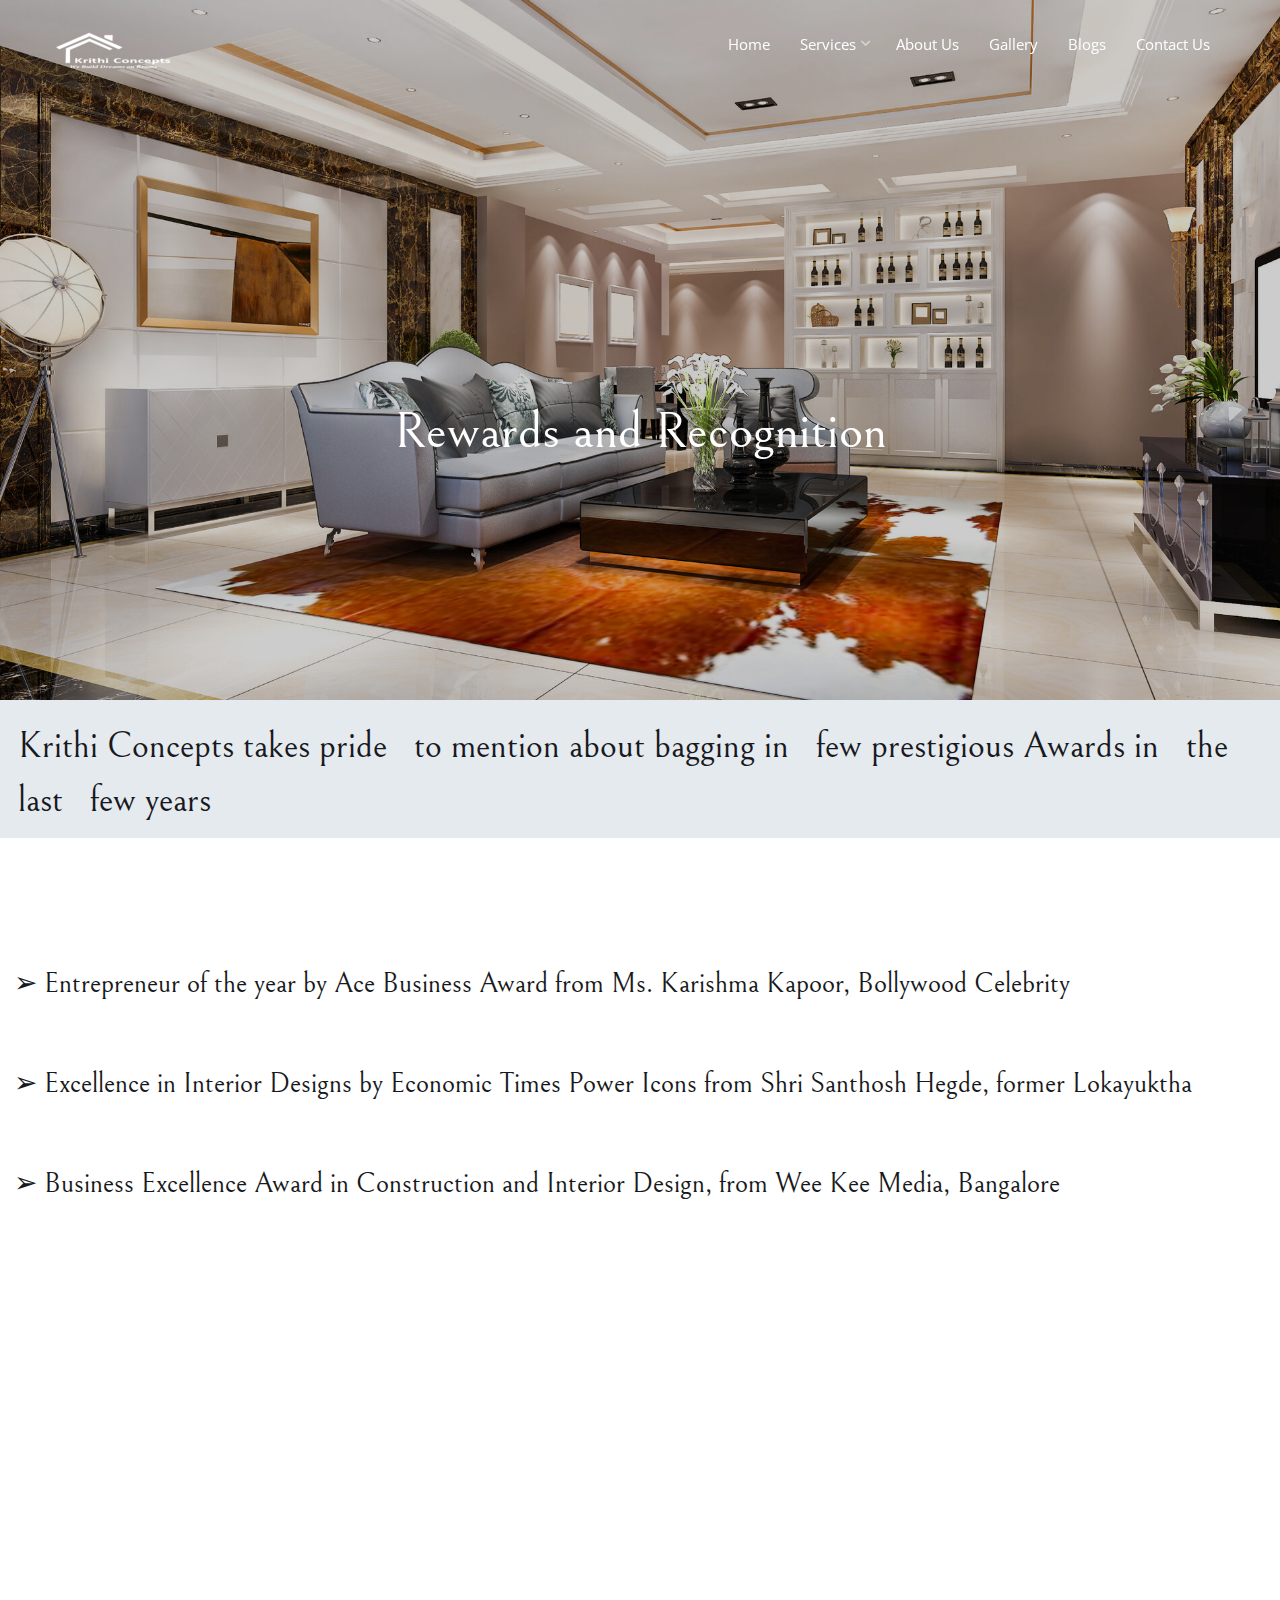
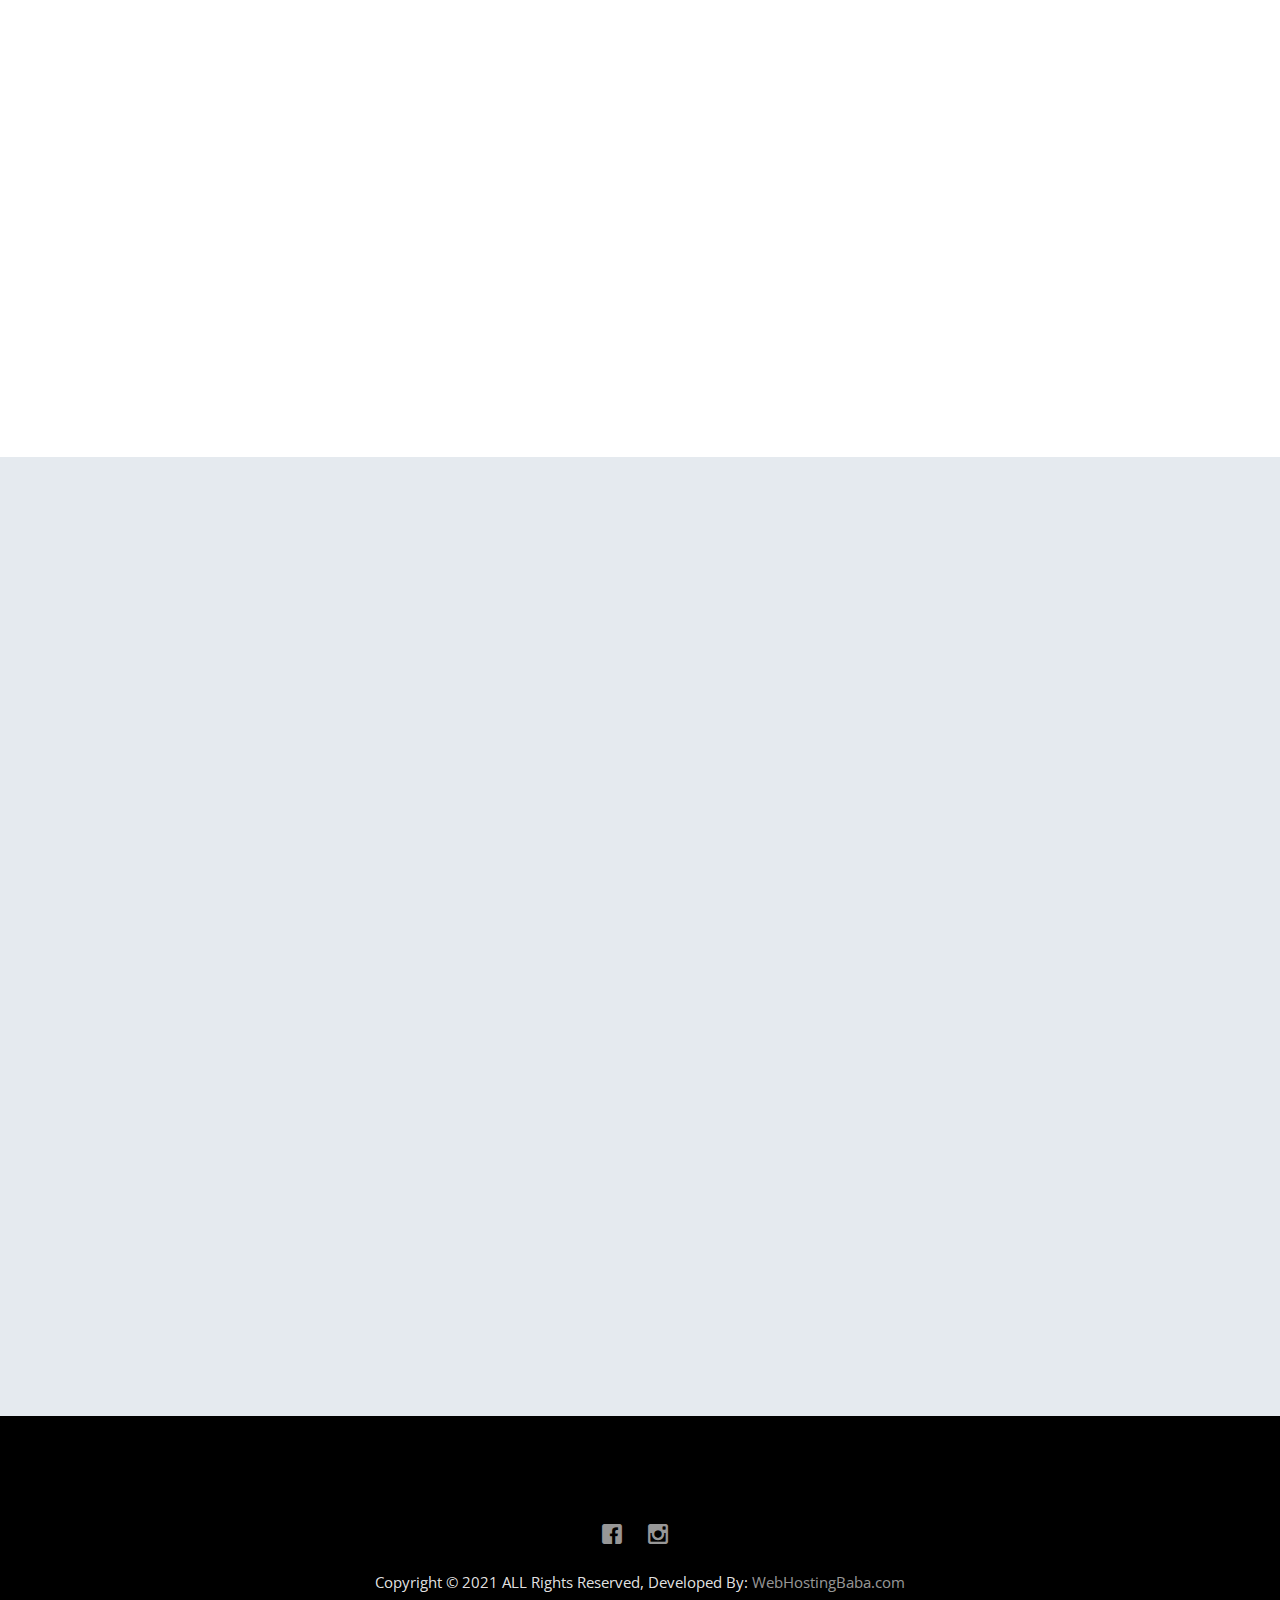
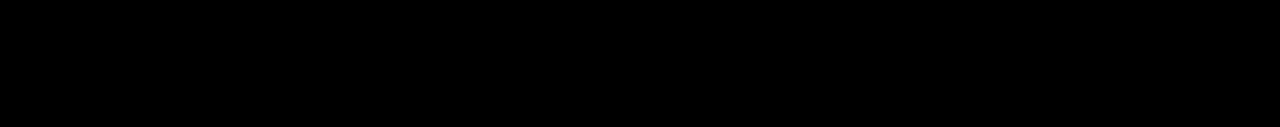
<file: portfolio.html>
<!DOCTYPE html>
<html lang="en">
  <head>
    <meta charset="utf-8">
    <meta name="viewport" content="width=device-width, initial-scale=1">
    <title>Krithi Concepts</title>
    <meta name="description" content="Krithi Concepts">
    <meta name="keywords" content="Krithi Concepts">
    
    <link href="https://fonts.googleapis.com/css?family=Bellefair|Open+Sans" rel="stylesheet">
    <link rel="stylesheet" href="css/styles-merged.css">
    <link rel="stylesheet" href="css/style.min.css">

    <!--[if lt IE 9]>
      <script src="js/vendor/html5shiv.min.js"></script>
      <script src="js/vendor/respond.min.js"></script>
    <![endif]-->
  </head>
  <body>
    
  <!-- Fixed navbar -->
  <nav class="navbar navbar-default navbar-fixed-top probootstrap-navbar">
    <div class="container">
      <div class="navbar-header">
        <button type="button" class="navbar-toggle collapsed" data-toggle="collapse" data-target="#navbar-collapse" aria-expanded="false" aria-controls="navbar">
          <span class="sr-only">Toggle navigation</span>
          <span class="icon-bar"></span>
          <span class="icon-bar"></span>
          <span class="icon-bar"></span>
        </button>
        <a class="navbar-brand" href="index.html" title="Krithi Concepts">Krithi Concepts</a>
      </div>

      <div id="navbar-collapse" class="navbar-collapse collapse">
        <ul class="nav navbar-nav navbar-right">
          <li><a href="index.html">Home</a></li>
          <li class="dropdown">
            <a href="#" data-toggle="dropdown" class="dropdown-toggle">Services</a>
            <ul class="dropdown-menu">
              <li><a href="portfolio-single.html">Building Construction</a></li>
              <li><a href="portfolio1.html">Interior Designs</a></li>
              <!-- <li class="dropdown-submenu dropdown">
                <a href="#" data-toggle="dropdown" class="dropdown-toggle"><span>other services</span></a>
                <ul class="dropdown-menu">
                  <li><a href="portfolio4.html">Home Automation</a></li>
                  <li><a href="portfolio5.html">Renovation and Refurbishing</a></li>
                  <li><a href="portfolio6.html">Joint Developments</a></li>
                  <li><a href="portfolio7.html">Land Sourcing</a></li>
                </ul>
              </li> -->
              <li><a href="portfolio2.html">Space Planning</a></li>
              <li><a href="portfolio3.html">Modular Kitchen</a></li>
              <li><a href="portfolio4.html">Home Automation</a></li>
              <li><a href="portfolio5.html">Renovation and Refurbishing</a></li>
              <li><a href="portfolio6.html">Joint Developments</a></li>
              <li><a href="portfolio7.html">Land Sourcing</a></li>
            </ul>
          </li>
        
          <li class="active"><a href="about.html">About Us</a></li>
          <li><a href="gallery.html">Gallery</a></li>
          <li><a href="portfolio.html">Blogs</a></li>
         
          <li><a href="contact.html">Contact Us</a></li>
        </ul>
      </div>
    </div>
  </nav>
    
    <!-- <nav class="navbar navbar-default navbar-fixed-top probootstrap-navbar">
      <div class="container">
        <div class="navbar-header">
          <button type="button" class="navbar-toggle collapsed" data-toggle="collapse" data-target="#navbar-collapse" aria-expanded="false" aria-controls="navbar">
            <span class="sr-only">Toggle navigation</span>
            <span class="icon-bar"></span>
            <span class="icon-bar"></span>
            <span class="icon-bar"></span>
          </button>
          <a class="navbar-brand" href="index.html" title="Krithi Concepts">Krithi Concepts</a>
        </div>

        <div id="navbar-collapse" class="navbar-collapse collapse">
          <ul class="nav navbar-nav navbar-right">
            <li><a href="index.html">Home</a></li>
            <li><a href="services.html">Our Services</a></li>
            <li><a href="about.html">About Us</a></li>
            <li><a href="gallery.html">Gallery</a></li>
            <li><a href="portfolio.html">Blog</a></li>
            <li><a href="contact.html">Contact Us</a></li>
          </ul>
        </div>
      </div>
    </nav> -->

    <section class="flexslider">
      <ul class="slides">
        <li style="background-image: url(img/blog01.jpg)" class="overlay">
          <div class="container">
            <div class="row">
              <div class="col-md-8 col-md-offset-2">
                <div class="probootstrap-slider-text text-center">
                  <h1 class="probootstrap-heading">Rewards and Recognition</h1>
                </div>
              </div>
            </div>
          </div>
        </li>
        
      </ul>
    </section>
    <h2>&nbsp;&nbsp;Krithi Concepts takes pride &nbsp;&nbsp;to mention about bagging in &nbsp;&nbsp;few prestigious Awards 
      in &nbsp;&nbsp;the &nbsp;&nbsp;last &nbsp;&nbsp;few years</h2>
      
    <section class="probootstrap-section probootstrap-bg-white">
      <h3>&nbsp;&nbsp;➢ Entrepreneur of the year by Ace Business Award from Ms. Karishma Kapoor, 
        Bollywood Celebrity</h3>
        <br>
        <h3>&nbsp;&nbsp;➢ Excellence in Interior Designs by Economic Times Power Icons from Shri 
          Santhosh Hegde, former Lokayuktha</h3>
          <br>
<h3>&nbsp;&nbsp;➢ Business Excellence Award in Construction and Interior Design, from Wee Kee 
Media, Bangalore</h3><br><br><br>
      <div class="container">


        <div class="row">
          <div class="col-md-12">
            <div class="portfolio-feed three-cols">
              <div class="grid-sizer"></div>
              <div class="gutter-sizer"></div>
            
              <figure class="grid-item probootstrap-animate">
                <a href="" class="probootstrap-gallery-item">
                  <img src="img/award_1.jpg" alt="Krithi Concepts" />
                </a>
              </figure>
              <figure class="grid-item probootstrap-animate">
                <a href="" class="probootstrap-gallery-item">
                  <img src="img/award_5.jpg" alt="Krithi Concepts" />
                </a>
              </figure>
              <figure class="grid-item probootstrap-animate">
                <a href="" class="probootstrap-gallery-item">
                  <img src="img/award_3.jpg" alt="Krithi Concepts" />
                </a>
              </figure>
              <figure class="grid-item probootstrap-animate">
                <a href="" class="probootstrap-gallery-item">
                  <img src="img/award_4.jpg" alt="Krithi Concepts" />
                </a>
              </figure>
              
              </div>

            </div>
          </div>
        </div>
      </div>
    </section>

    

    <section class="probootstrap-section">
      <div class="container">
        <div class="row">
          <div class="col-md-6 col-md-offset-3 text-center section-heading probootstrap-animate">
            <h2>Why Choose Us</h2>
            <!-- <p class="lead">Lorem ipsum dolor sit amet consectetur adipisicing elit. Iusto provident qui tempore natus quos quibusdam soluta at.</p> -->
          </div>
        </div>
        <div class="row">
          <div class="col-md-6">
            <div class="service left-icon probootstrap-animate">
              <div class="icon"><i class="icon-mobile3"></i></div>
              <div class="text">
                <h3>Analytical Thinking</h3>
                <p>We inspire you to work in a way that drives you. When a design is
                  accurately crafted, it makes a significant difference in the perception and
                  well-being of residents and homeowners.
                  We will support you and your project from the first idea to quality control
                  and turning your dream into reality. Takes you through the process of
                  turning your dream house into a reality.</p>
              </div>  
            </div>
            <div class="service left-icon probootstrap-animate">
              <div class="icon"><i class="icon-presentation"></i></div>
              <div class="text">
                <h3>The Pursuit of Perfection</h3>
                <p>We are passionate about making the projects successful. This is achieved
                  when individuals have fun while working. Creative ideas are stimulated by
                  having fun at work.

                  Our interior design services are convenient and provide the most effective
results. Imagine the possibilities with us! Quality and attention to detail are
of utmost importance to us.
                  </p>
              </div>
            </div>
            <div class="service left-icon probootstrap-animate">
              <div class="icon"><i class="icon-circle-compass"></i></div>
              <div class="text">
                <h3>Property Support</h3>
                <p>✓ We also help identify Properties – be it an area 
                  measuring 600 sft up to 10,000 sft either for 
                  Residential, Commercial or Industrial Purpose.</p>
              </div>
            </div>
          </div>
          <div class="col-md-6">
            <div class="service left-icon probootstrap-animate">
              <div class="icon"><i class="icon-lightbulb"></i></div>
              <div class="text">
                <h3>An integrated solution</h3>
                <p>Throughout the design, construction, and decoration processes, our creative
                  team will oversee your project from start to finish ensuring a seamless
                  process.</p>
              </div>  
            </div>
            
            <div class="service left-icon probootstrap-animate">
              <div class="icon"><i class="icon-magnifying-glass2"></i></div>
              <div class="text">
                <h3>Investment value</h3>
                <p>You can benefit from the experience of an experienced Interior Designer as
well as the expertise of our preferred and trusted suppliers and trades,
helping you avoid financial disappointment and ensuring a beautiful,
finished project.
                  </p>
              </div>
            </div>
            
            <div class="service left-icon probootstrap-animate">
              <div class="icon"><i class="icon-browser2"></i></div>
              <div class="text">
                <h3>A well-conceived design</h3>
                <p>Our team of experts has the knowledge and experience to create innovative
                  and stylish solutions for your home, business, or holiday rental. We will
                  work with you to determine the best solution for your project.</p>
              </div>
            </div>

          </div>
        </div>
        <!-- END row -->
      </div>
    </section>
 
    <footer class="probootstrap-footer">
      <div class="container">
        <div class="row">
          <div class="col-md-12 text-center">
              <ul class="probootstrap-footer-social">
                <li><a href="https://www.facebook.com/Krithi-Concepts-112812274779443/?ref=pages_you_manage"><i class="icon-facebook"></i></a></li>
                <li><a href="https://www.instagram.com/krithi_concepts/"><i class="icon-instagram"></i></a></li>
              </ul>
          </div>
        </div>
        <!-- END row -->
        <div class="row">
          <div class="col-md-12 copyright text-center">
            <p>  Copyright &copy; 2021 ALL Rights Reserved, Developed By: <a href="https://www.webhostingbaba.com/">WebHostingBaba.com</a></p>
          </div>
        </div>
      </div>
    </footer>
  
    <script src="js/scripts.min.js"></script>
    <script src="js/custom.min.js"></script>

  </body>
</html>
</file>
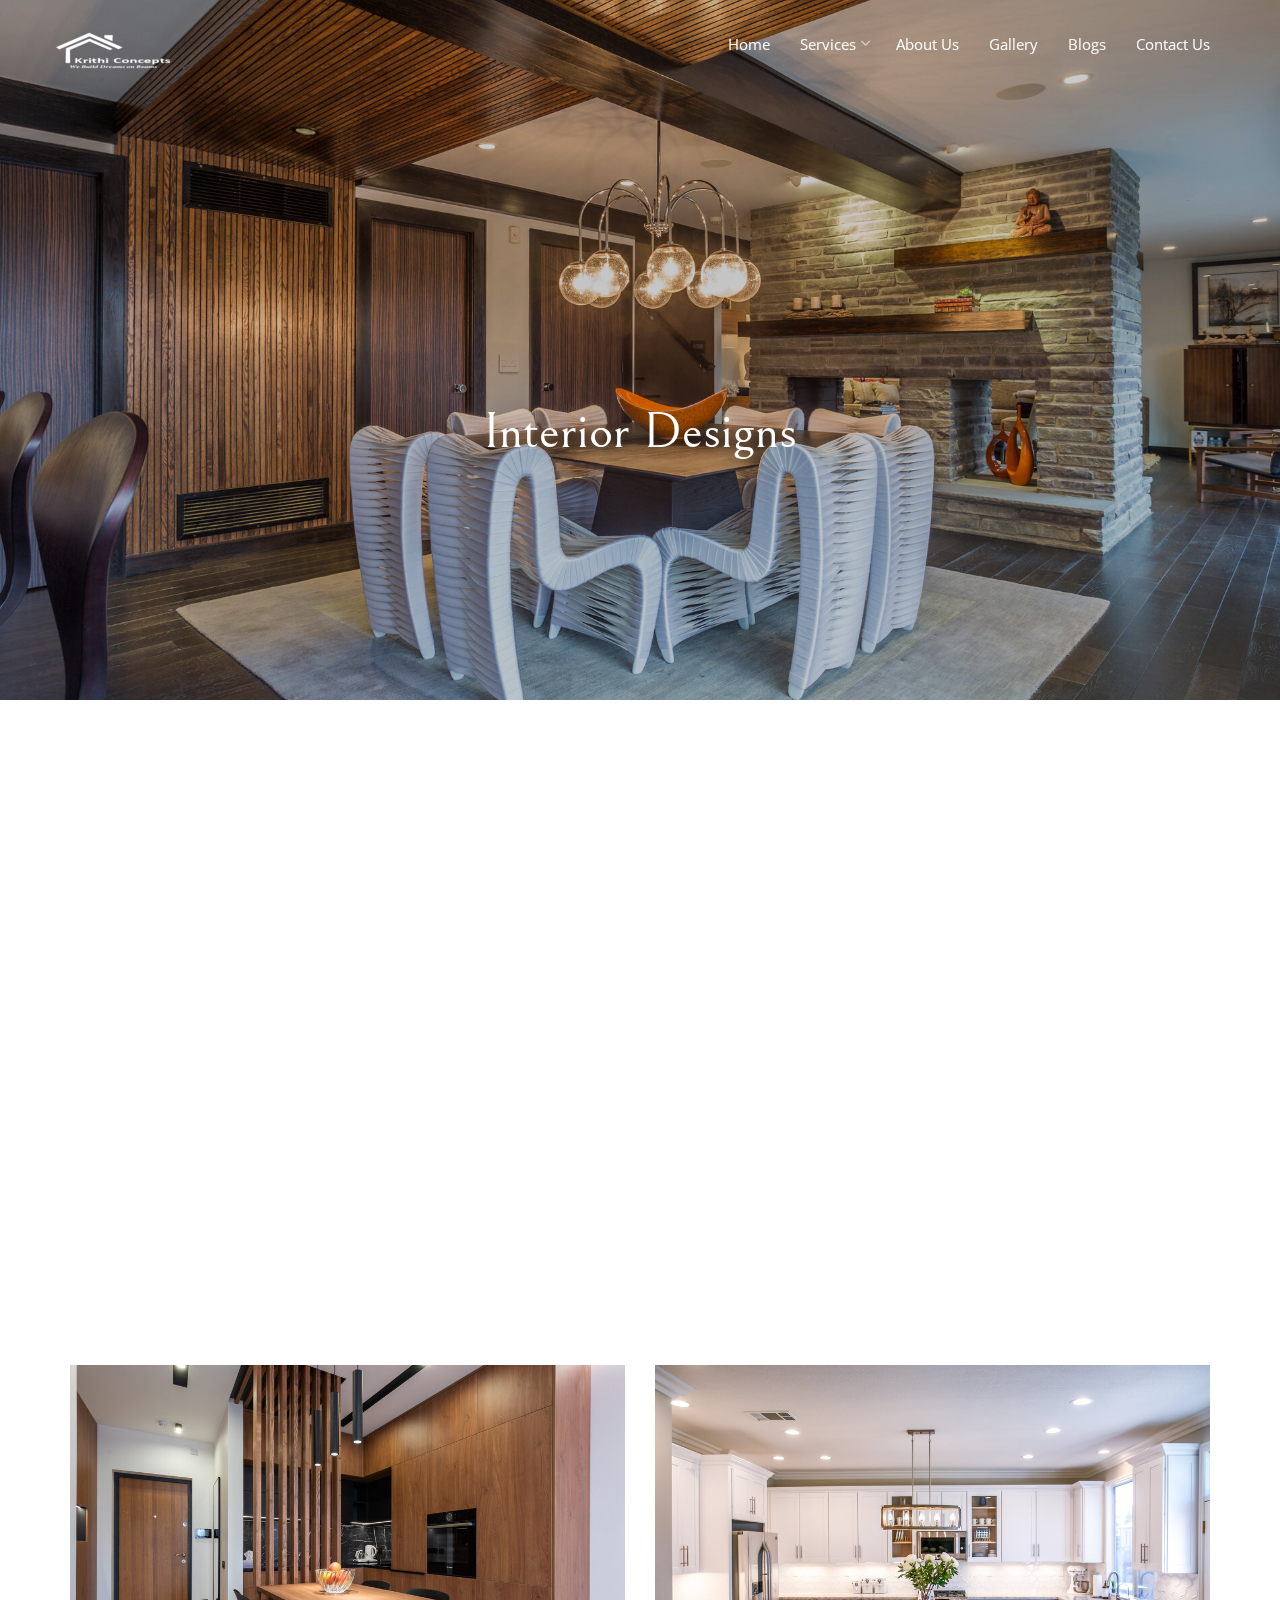
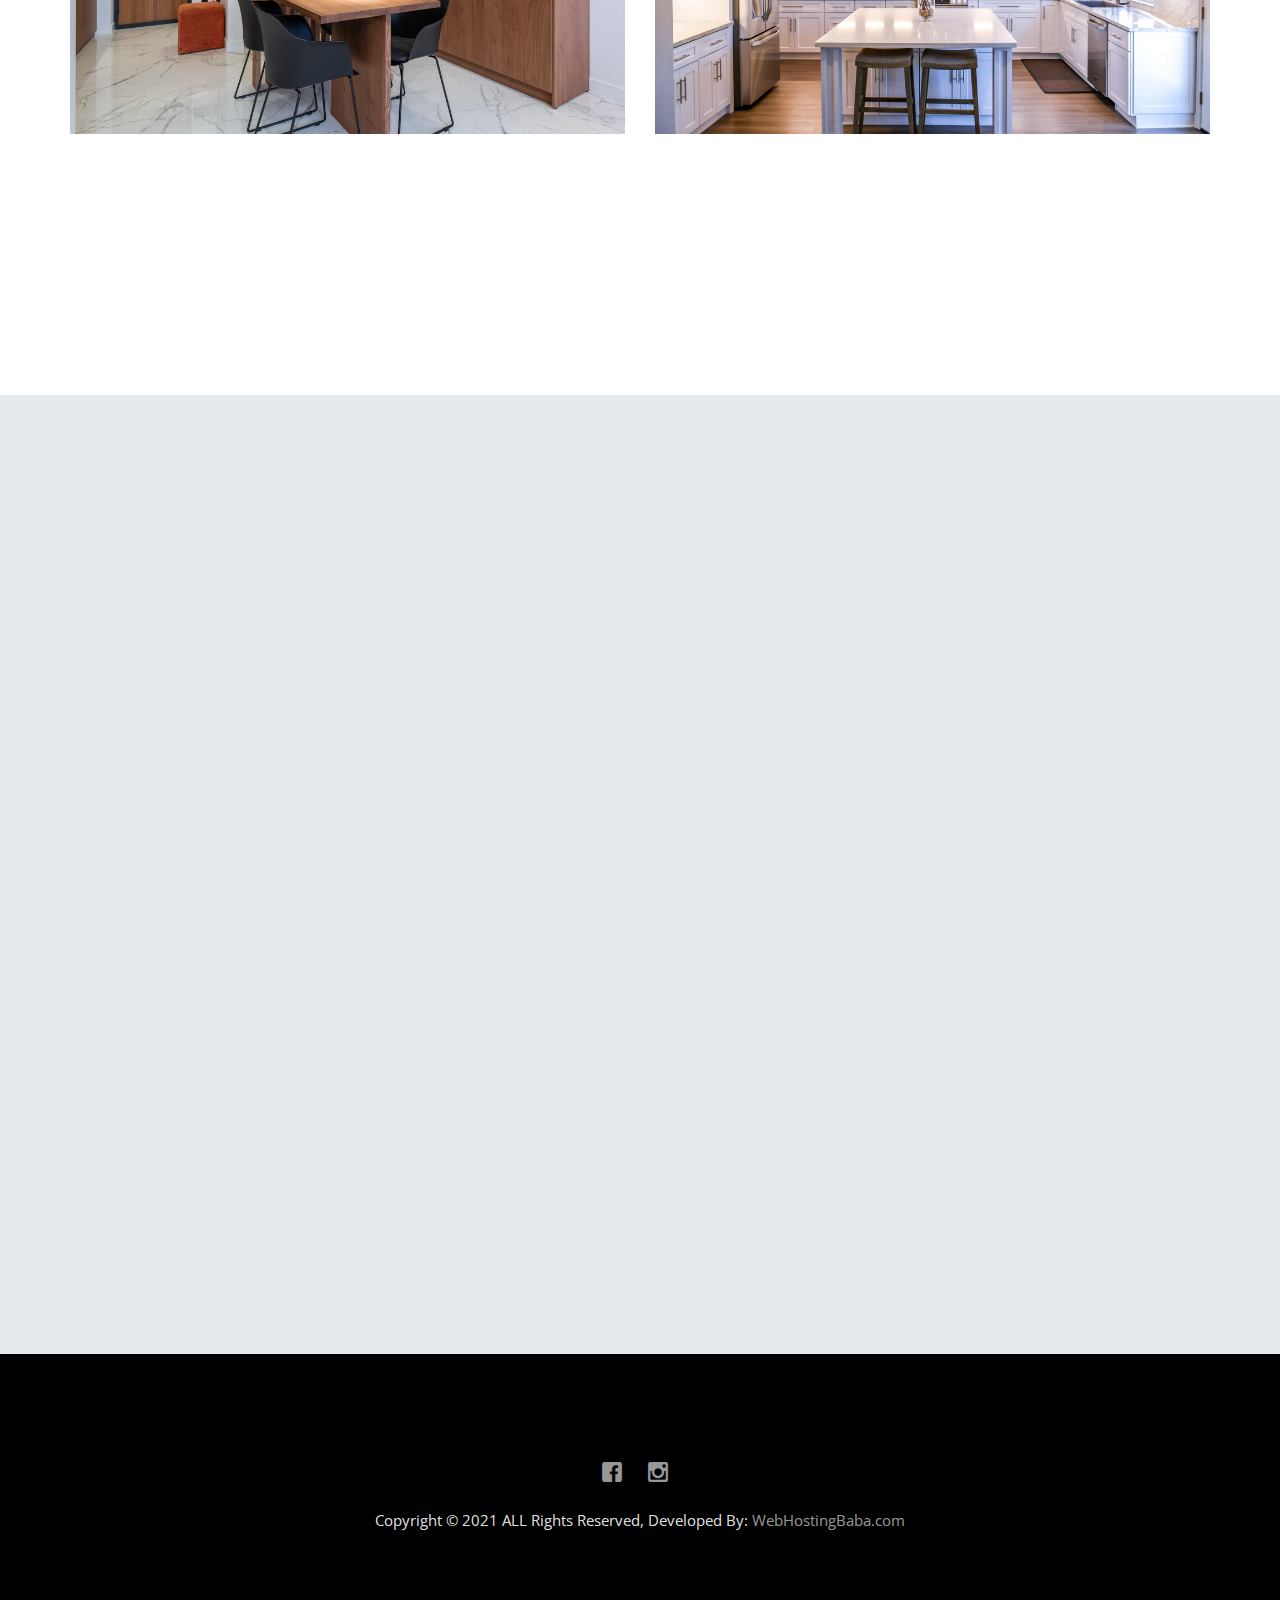
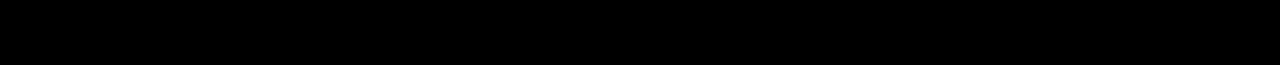
<file: portfolio1.html>
<!DOCTYPE html>
<html lang="en">
  <head>
    <meta charset="utf-8">
    <meta name="viewport" content="width=device-width, initial-scale=1">
    <title>Krithi Concepts</title>
    <meta name="description" content="Krithi Concepts">
    <meta name="keywords" content="Krithi Concepts">
    
    <link href="https://fonts.googleapis.com/css?family=Bellefair|Open+Sans" rel="stylesheet">
    <link rel="stylesheet" href="css/styles-merged.css">
    <link rel="stylesheet" href="css/style.min.css">

    <!--[if lt IE 9]>
      <script src="js/vendor/html5shiv.min.js"></script>
      <script src="js/vendor/respond.min.js"></script>
    <![endif]-->
  </head>
  <body>
    
  <!-- Fixed navbar -->
  <nav class="navbar navbar-default navbar-fixed-top probootstrap-navbar">
    <div class="container">
      <div class="navbar-header">
        <button type="button" class="navbar-toggle collapsed" data-toggle="collapse" data-target="#navbar-collapse" aria-expanded="false" aria-controls="navbar">
          <span class="sr-only">Toggle navigation</span>
          <span class="icon-bar"></span>
          <span class="icon-bar"></span>
          <span class="icon-bar"></span>
        </button>
        <a class="navbar-brand" href="index.html" title="Krithi Concepts">Krithi Concepts</a>
      </div>

      <div id="navbar-collapse" class="navbar-collapse collapse">
        <ul class="nav navbar-nav navbar-right">
          <li><a href="index.html">Home</a></li>
          <li class="dropdown">
            <a href="#" data-toggle="dropdown" class="dropdown-toggle">Services</a>
            <ul class="dropdown-menu">
              <li><a href="portfolio-single.html">Building Construction</a></li>
              <li><a href="portfolio1.html">Interior Designs</a></li>
              <!-- <li class="dropdown-submenu dropdown">
                <a href="#" data-toggle="dropdown" class="dropdown-toggle"><span>other services</span></a>
                <ul class="dropdown-menu">
                  <li><a href="portfolio4.html">Home Automation</a></li>
                  <li><a href="portfolio5.html">Renovation and Refurbishing</a></li>
                  <li><a href="portfolio6.html">Joint Developments</a></li>
                  <li><a href="portfolio7.html">Land Sourcing</a></li>
                </ul>
              </li> -->
              <li><a href="portfolio2.html">Space Planning</a></li>
              <li><a href="portfolio3.html">Modular Kitchen</a></li>
              <li><a href="portfolio4.html">Home Automation</a></li>
              <li><a href="portfolio5.html">Renovation and Refurbishing</a></li>
              <li><a href="portfolio6.html">Joint Developments</a></li>
              <li><a href="portfolio7.html">Land Sourcing</a></li>
            </ul>
          </li>
        
          <li class="active"><a href="about.html">About Us</a></li>
          <li><a href="gallery.html">Gallery</a></li>
          <li><a href="portfolio.html">Blogs</a></li>
         
          <li><a href="contact.html">Contact Us</a></li>
        </ul>
      </div>
    </div>
  </nav>

    <section class="flexslider">
      <ul class="slides">
        <li style="background-image: url(img/intslider.jpg)" class="overlay">
          <div class="container">
            <div class="row">
              <div class="col-md-8 col-md-offset-2">
                <div class="probootstrap-slider-text text-center">
                  <h1 class="probootstrap-heading">Interior Designs</h1>
                </div>
              </div>
            </div>
          </div>
        </li>
        
      </ul>
    </section>
    
    <section class="probootstrap-section probootstrap-bg-white">
      <div class="container">
        <div class="row mb40">
          <div class="col-md-6 col-md-push-6 probootstrap-animate">
            <h2>Interior Designs</h2>
            <p class="lead mt0">The company is a leader in Bangalore’s interior design industry, providing
                comprehensive interior design services.
                We are a Certified Interior Fitout company dedicated to providing our
                customers with high-quality and cost-effective services.
                We adhere to the highest standards of quality, safety, and environmental
                protection.
                A home's interior is enhanced to create aesthetically pleasing environments
                and we create a comfortable living environment.
                A team of expert and experienced interior designers creates interior spaces
                that speak of luxury, innovation, and aesthetics, catering to offices,
                restaurants, hotels, retail stores, and many other commercial spaces.</p>
            <p><a href="contact.html" class="btn btn-primary">Get In Touch With Us</a></p>
          </div>
        </div>
        <!-- END row -->

        <div class="row mb40">
          <div class="col-md-6">
            <img src="img/intrior01.jpg" alt="Krithi Concepts" class="img-responsive">
          </div>
          <div class="col-md-6">
            <img src="img/interior002.jpg" alt="Krithi Concepts" class="img-responsive">
          </div>
        </div>

        <div class="row">
          <div class="col-md-6 probootstrap-animate">
            <p class="lead mt0">Krithi Concepts is an offshoot of Gift to Nature Constructions, a leading
                construction firm in Bangalore. </p>
          </div>
          <div class="col-md-6 probootstrap-animate">
            <p class="lead mt0">A gift to Nature Constructions has expertise in the
                building of residential and commercial buildings, interiors, waterproofing, false
                ceilings, modular kitchens, and landscaping.</p>
          </div>
        </div>
        
      </div>
    </section>

    

    <section class="probootstrap-section">
      <div class="container">
        <div class="row">
          <div class="col-md-6 col-md-offset-3 text-center section-heading probootstrap-animate">
            <h2>Why Choose Us</h2>
            <!-- <p class="lead">Lorem ipsum dolor sit amet consectetur adipisicing elit. Iusto provident qui tempore natus quos quibusdam soluta at.</p> -->
          </div>
        </div>
        <div class="row">
          <div class="col-md-6">
            <div class="service left-icon probootstrap-animate">
              <div class="icon"><i class="icon-mobile3"></i></div>
              <div class="text">
                <h3>Analytical Thinking</h3>
                <p>We inspire you to work in a way that drives you. When a design is
                  accurately crafted, it makes a significant difference in the perception and
                  well-being of residents and homeowners.
                  We will support you and your project from the first idea to quality control
                  and turning your dream into reality. Takes you through the process of
                  turning your dream house into a reality.</p>
              </div>  
            </div>
            <div class="service left-icon probootstrap-animate">
              <div class="icon"><i class="icon-presentation"></i></div>
              <div class="text">
                <h3>The Pursuit of Perfection</h3>
                <p>We are passionate about making the projects successful. This is achieved
                  when individuals have fun while working. Creative ideas are stimulated by
                  having fun at work.

                  Our interior design services are convenient and provide the most effective
results. Imagine the possibilities with us! Quality and attention to detail are
of utmost importance to us.
                  </p>
              </div>
            </div>
            <div class="service left-icon probootstrap-animate">
              <div class="icon"><i class="icon-circle-compass"></i></div>
              <div class="text">
                <h3>Property Support</h3>
                <p>✓ We also help identify Properties – be it an area 
                  measuring 600 sft up to 10,000 sft either for 
                  Residential, Commercial or Industrial Purpose.</p>
              </div>
            </div>
          </div>
          <div class="col-md-6">
            <div class="service left-icon probootstrap-animate">
              <div class="icon"><i class="icon-lightbulb"></i></div>
              <div class="text">
                <h3>An integrated solution</h3>
                <p>Throughout the design, construction, and decoration processes, our creative
                  team will oversee your project from start to finish ensuring a seamless
                  process.</p>
              </div>  
            </div>
            
            <div class="service left-icon probootstrap-animate">
              <div class="icon"><i class="icon-magnifying-glass2"></i></div>
              <div class="text">
                <h3>Investment value</h3>
                <p>You can benefit from the experience of an experienced Interior Designer as
well as the expertise of our preferred and trusted suppliers and trades,
helping you avoid financial disappointment and ensuring a beautiful,
finished project.
                  </p>
              </div>
            </div>
            
            <div class="service left-icon probootstrap-animate">
              <div class="icon"><i class="icon-browser2"></i></div>
              <div class="text">
                <h3>A well-conceived design</h3>
                <p>Our team of experts has the knowledge and experience to create innovative
                  and stylish solutions for your home, business, or holiday rental. We will
                  work with you to determine the best solution for your project.</p>
              </div>
            </div>

          </div>
        </div>
        <!-- END row -->
      </div>
    </section>
 
    <footer class="probootstrap-footer">
      <div class="container">
        <div class="row">
          <div class="col-md-12 text-center">
              <ul class="probootstrap-footer-social">
                <li><a href="https://www.facebook.com/Krithi-Concepts-112812274779443/?ref=pages_you_manage"><i class="icon-facebook"></i></a></li>
                <li><a href="https://www.instagram.com/krithi_concepts/"><i class="icon-instagram"></i></a></li>
              </ul>
          </div>
        </div>
        <!-- END row -->
        <div class="row">
          <div class="col-md-12 copyright text-center">
            <p>  Copyright &copy; 2021 ALL Rights Reserved, Developed By: <a href="https://www.webhostingbaba.com/">WebHostingBaba.com</a></p>
          </div>
        </div>
      </div>
    </footer>
    

    <script src="js/scripts.min.js"></script>
    <script src="js/custom.min.js"></script>

  </body>
</html>
</file>
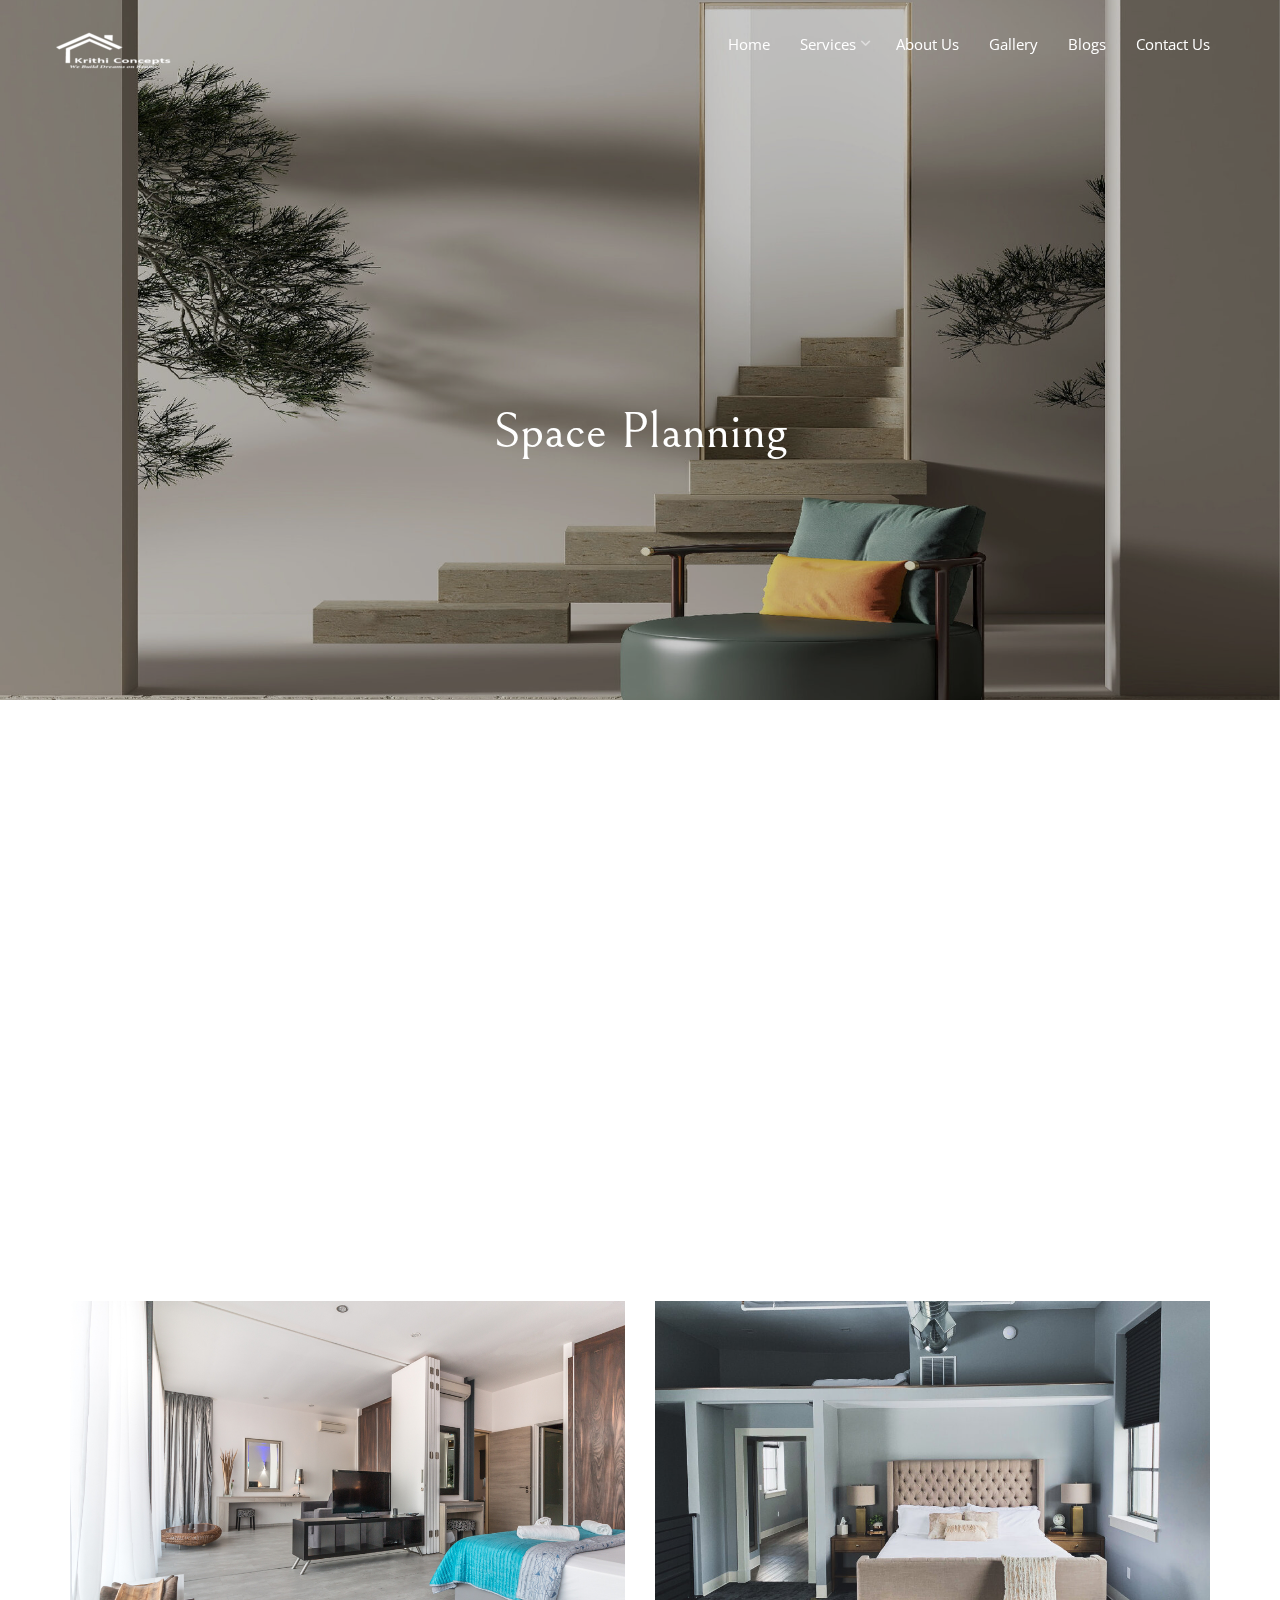
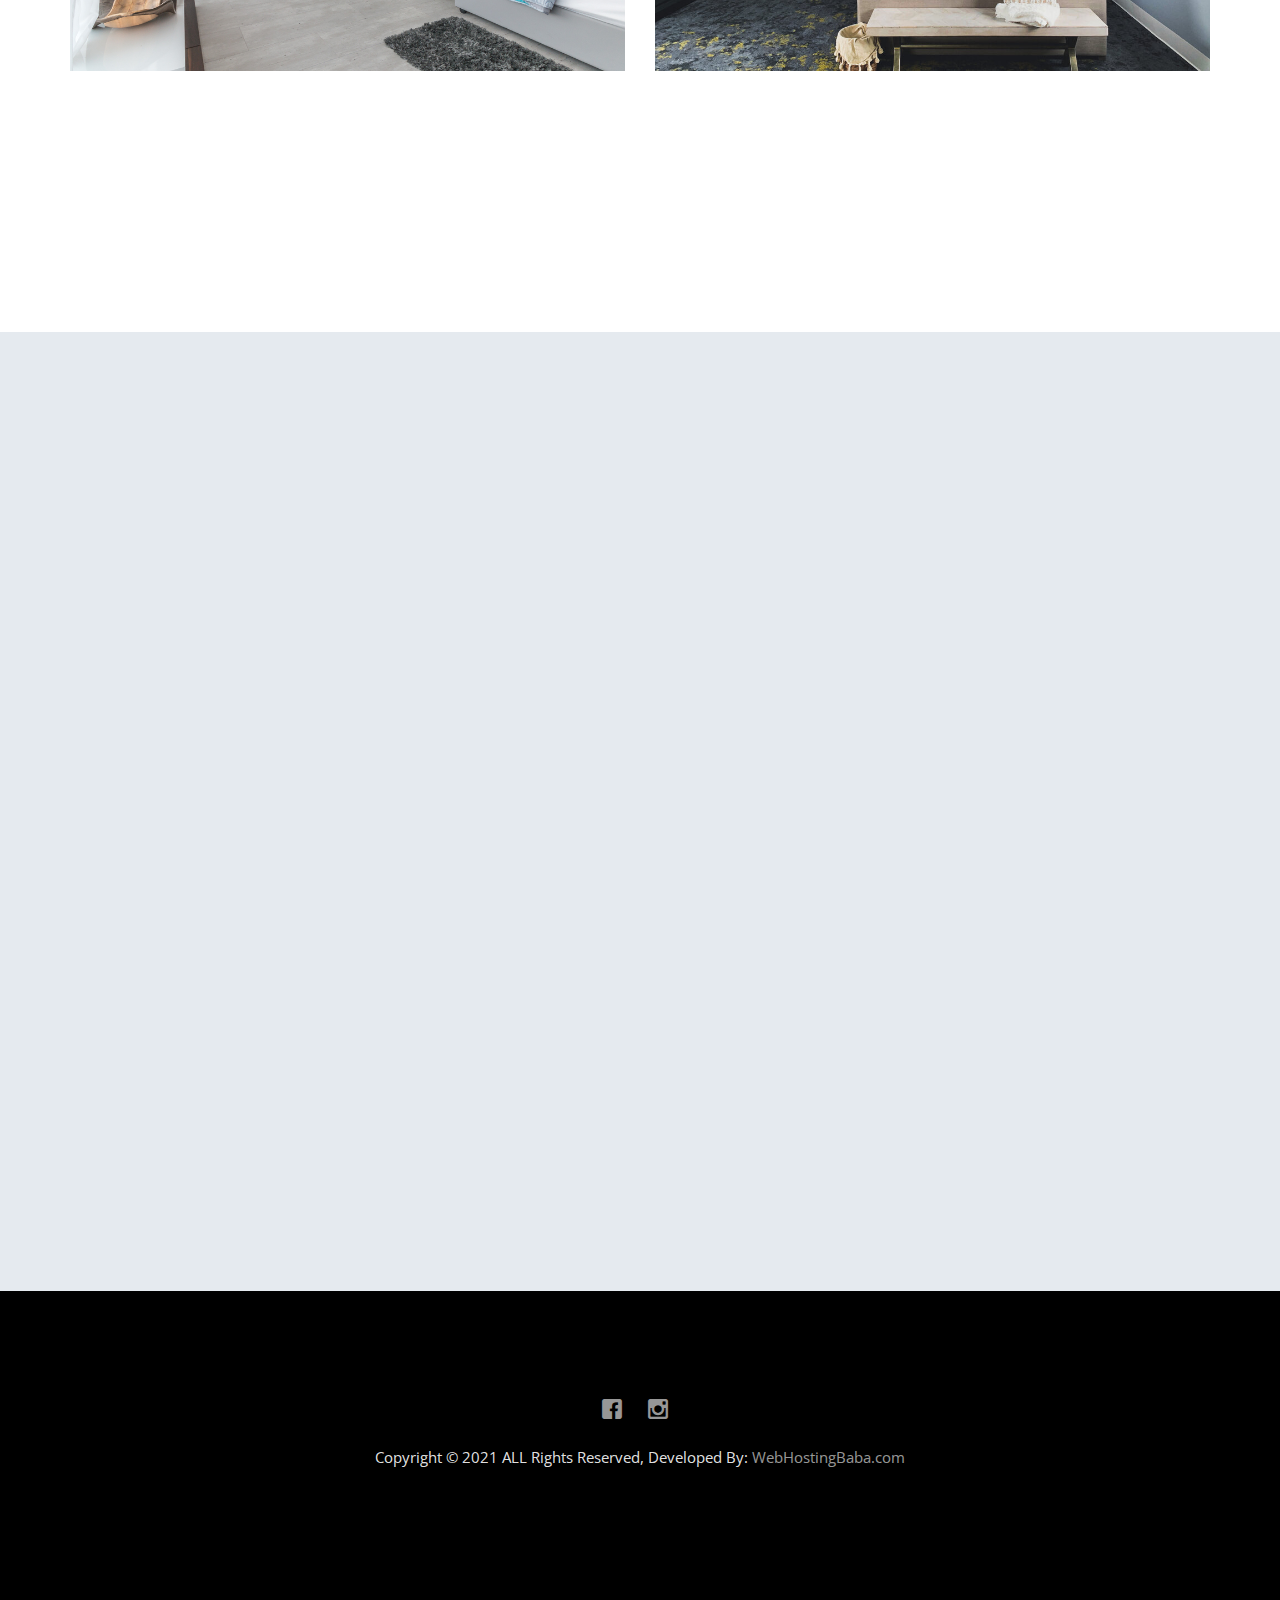
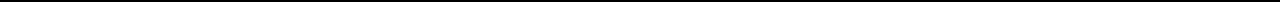
<file: portfolio2.html>
<!DOCTYPE html>
<html lang="en">
  <head>
    <meta charset="utf-8">
    <meta name="viewport" content="width=device-width, initial-scale=1">
    <title>Krithi Concepts</title>
    <meta name="description" content="Krithi Concepts">
    <meta name="keywords" content="Krithi Concepts">
    
    <link href="https://fonts.googleapis.com/css?family=Bellefair|Open+Sans" rel="stylesheet">
    <link rel="stylesheet" href="css/styles-merged.css">
    <link rel="stylesheet" href="css/style.min.css">

    <!--[if lt IE 9]>
      <script src="js/vendor/html5shiv.min.js"></script>
      <script src="js/vendor/respond.min.js"></script>
    <![endif]-->
  </head>
  <body>
    
   <!-- Fixed navbar -->
   <nav class="navbar navbar-default navbar-fixed-top probootstrap-navbar">
    <div class="container">
      <div class="navbar-header">
        <button type="button" class="navbar-toggle collapsed" data-toggle="collapse" data-target="#navbar-collapse" aria-expanded="false" aria-controls="navbar">
          <span class="sr-only">Toggle navigation</span>
          <span class="icon-bar"></span>
          <span class="icon-bar"></span>
          <span class="icon-bar"></span>
        </button>
        <a class="navbar-brand" href="index.html" title="Krithi Concepts">Krithi Concepts</a>
      </div>

      <div id="navbar-collapse" class="navbar-collapse collapse">
        <ul class="nav navbar-nav navbar-right">
          <li><a href="index.html">Home</a></li>
          <li class="dropdown">
            <a href="#" data-toggle="dropdown" class="dropdown-toggle">Services</a>
            <ul class="dropdown-menu">
              <li><a href="portfolio-single.html">Building Construction</a></li>
              <li><a href="portfolio1.html">Interior Designs</a></li>
              <!-- <li class="dropdown-submenu dropdown">
                <a href="#" data-toggle="dropdown" class="dropdown-toggle"><span>other services</span></a>
                <ul class="dropdown-menu">
                  <li><a href="portfolio4.html">Home Automation</a></li>
                  <li><a href="portfolio5.html">Renovation and Refurbishing</a></li>
                  <li><a href="portfolio6.html">Joint Developments</a></li>
                  <li><a href="portfolio7.html">Land Sourcing</a></li>
                </ul>
              </li> -->
              <li><a href="portfolio2.html">Space Planning</a></li>
              <li><a href="portfolio3.html">Modular Kitchen</a></li>
              <li><a href="portfolio4.html">Home Automation</a></li>
              <li><a href="portfolio5.html">Renovation and Refurbishing</a></li>
              <li><a href="portfolio6.html">Joint Developments</a></li>
              <li><a href="portfolio7.html">Land Sourcing</a></li>
            </ul>
          </li>
        
          <li class="active"><a href="about.html">About Us</a></li>
          <li><a href="gallery.html">Gallery</a></li>
          <li><a href="portfolio.html">Blogs</a></li>
         
          <li><a href="contact.html">Contact Us</a></li>
        </ul>
      </div>
    </div>
  </nav>

    <section class="flexslider">
      <ul class="slides">
        <li style="background-image: url(img/spaceplanningslider.jpg)" class="overlay">
          <div class="container">
            <div class="row">
              <div class="col-md-8 col-md-offset-2">
                <div class="probootstrap-slider-text text-center">
                  <h1 class="probootstrap-heading">Space Planning</h1>
                </div>
              </div>
            </div>
          </div>
        </li>
        
      </ul>
    </section>
    
    <section class="probootstrap-section probootstrap-bg-white">
      <div class="container">
        <div class="row mb40">
          <div class="col-md-6 col-md-push-6 probootstrap-animate">
            <h2>Space Planning</h2>
            <p class="lead mt0">Space planning is the most challenging aspect of interior design. The most
              significant element of interior design is space planning. Analyzing how the
              space will be used in detail is the first step.
              It involves defining the purpose, functional requirements, and basic layout
              of specific areas in a building or home, and it is a crucial step in the interior
              design process.
              As the best space planning firm, we are known for innovative ideas,
              experienced designers, and interior decorators. This ensures our clients
              achieve excellent returns on their investment without any loss.</p>
            <p><a href="contact.html" class="btn btn-primary">Get In Touch With Us</a></p>
          </div>
        </div>
        <!-- END row -->

        <div class="row mb40">
          <div class="col-md-6">
            <img src="img/gal_img_full_1.jpg" alt="Krithi Concepts" class="img-responsive">
          </div>
          <div class="col-md-6">
            <img src="img/spacepln.jpg" alt="Krithi Concepts" class="img-responsive">
          </div>
        </div>

        <div class="row">
          <div class="col-md-6 probootstrap-animate">
            <p class="lead mt0">Our Services such as painting, etc. The
              company offers a one-stop shop for the conception to completion of your dream
              home or commercial space.</p>
          </div>
          <div class="col-md-6 probootstrap-animate">
            <p class="lead mt0">The company has grown to become one of the best Bangalore's leading
              construction contractors.</p>
          </div>
        </div>
        
      </div>
    </section>

    

    <section class="probootstrap-section">
      <div class="container">
        <div class="row">
          <div class="col-md-6 col-md-offset-3 text-center section-heading probootstrap-animate">
            <h2>Why Choose Us</h2>
            <!-- <p class="lead">Lorem ipsum dolor sit amet consectetur adipisicing elit. Iusto provident qui tempore natus quos quibusdam soluta at.</p> -->
          </div>
        </div>
        <div class="row">
          <div class="col-md-6">
            <div class="service left-icon probootstrap-animate">
              <div class="icon"><i class="icon-mobile3"></i></div>
              <div class="text">
                <h3>Analytical Thinking</h3>
                <p>We inspire you to work in a way that drives you. When a design is
                  accurately crafted, it makes a significant difference in the perception and
                  well-being of residents and homeowners.
                  We will support you and your project from the first idea to quality control
                  and turning your dream into reality. Takes you through the process of
                  turning your dream house into a reality.</p>
              </div>  
            </div>
            <div class="service left-icon probootstrap-animate">
              <div class="icon"><i class="icon-presentation"></i></div>
              <div class="text">
                <h3>The Pursuit of Perfection</h3>
                <p>We are passionate about making the projects successful. This is achieved
                  when individuals have fun while working. Creative ideas are stimulated by
                  having fun at work.

                  Our interior design services are convenient and provide the most effective
results. Imagine the possibilities with us! Quality and attention to detail are
of utmost importance to us.
                  </p>
              </div>
            </div>
            <div class="service left-icon probootstrap-animate">
              <div class="icon"><i class="icon-circle-compass"></i></div>
              <div class="text">
                <h3>Property Support</h3>
                <p>✓ We also help identify Properties – be it an area 
                  measuring 600 sft up to 10,000 sft either for 
                  Residential, Commercial or Industrial Purpose.</p>
              </div>
            </div>
          </div>
          <div class="col-md-6">
            <div class="service left-icon probootstrap-animate">
              <div class="icon"><i class="icon-lightbulb"></i></div>
              <div class="text">
                <h3>An integrated solution</h3>
                <p>Throughout the design, construction, and decoration processes, our creative
                  team will oversee your project from start to finish ensuring a seamless
                  process.</p>
              </div>  
            </div>
            
            <div class="service left-icon probootstrap-animate">
              <div class="icon"><i class="icon-magnifying-glass2"></i></div>
              <div class="text">
                <h3>Investment value</h3>
                <p>You can benefit from the experience of an experienced Interior Designer as
well as the expertise of our preferred and trusted suppliers and trades,
helping you avoid financial disappointment and ensuring a beautiful,
finished project.
                  </p>
              </div>
            </div>
            
            <div class="service left-icon probootstrap-animate">
              <div class="icon"><i class="icon-browser2"></i></div>
              <div class="text">
                <h3>A well-conceived design</h3>
                <p>Our team of experts has the knowledge and experience to create innovative
                  and stylish solutions for your home, business, or holiday rental. We will
                  work with you to determine the best solution for your project.</p>
              </div>
            </div>

          </div>
        </div>
        <!-- END row -->
      </div>
    </section>
 
    <footer class="probootstrap-footer">
      <div class="container">
        <div class="row">
          <div class="col-md-12 text-center">
              <ul class="probootstrap-footer-social">
                <li><a href="https://www.facebook.com/Krithi-Concepts-112812274779443/?ref=pages_you_manage"><i class="icon-facebook"></i></a></li>
                <li><a href="https://www.instagram.com/krithi_concepts/"><i class="icon-instagram"></i></a></li>
              </ul>
          </div>
        </div>
        <!-- END row -->
        <div class="row">
          <div class="col-md-12 copyright text-center">
            <p>  Copyright &copy; 2021 ALL Rights Reserved, Developed By: <a href="https://www.webhostingbaba.com/">WebHostingBaba.com</a></p>
          </div>
        </div>
      </div>
    </footer>
    

    <script src="js/scripts.min.js"></script>
    <script src="js/custom.min.js"></script>

  </body>
</html>
</file>
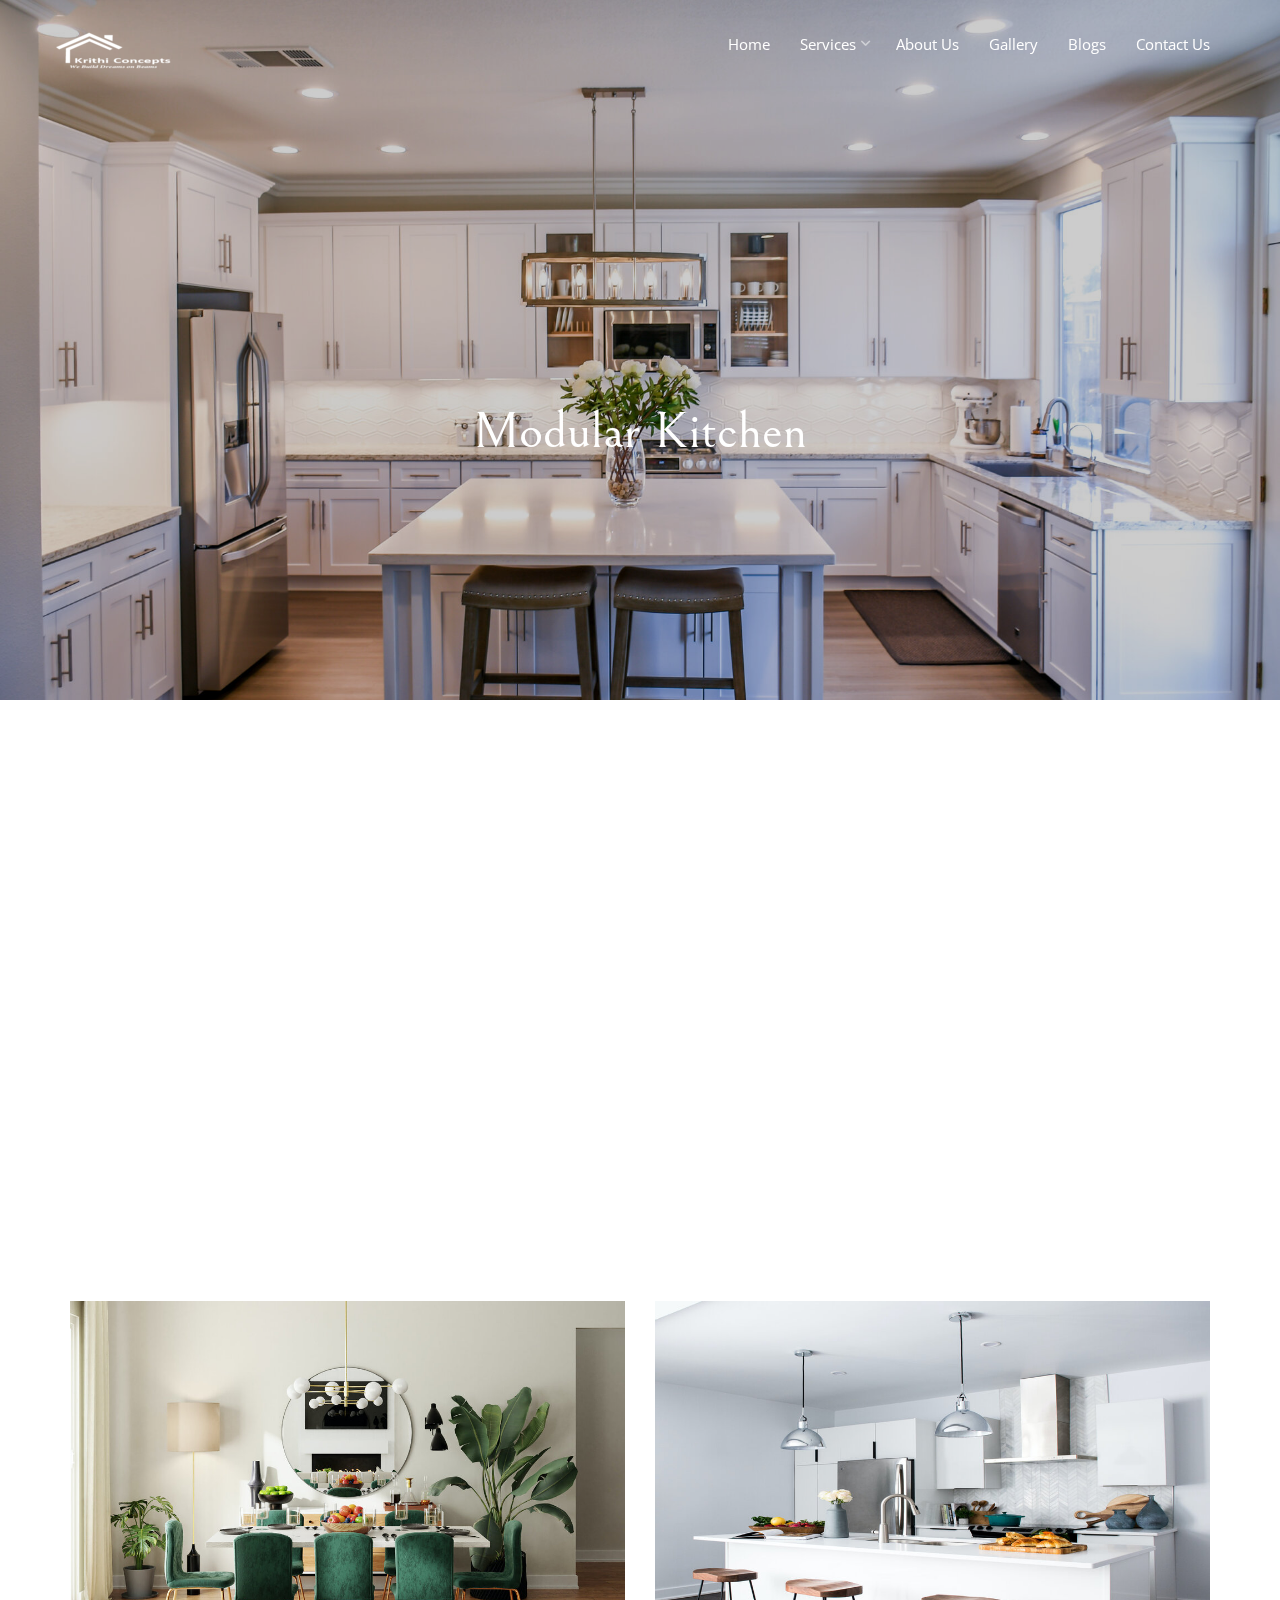
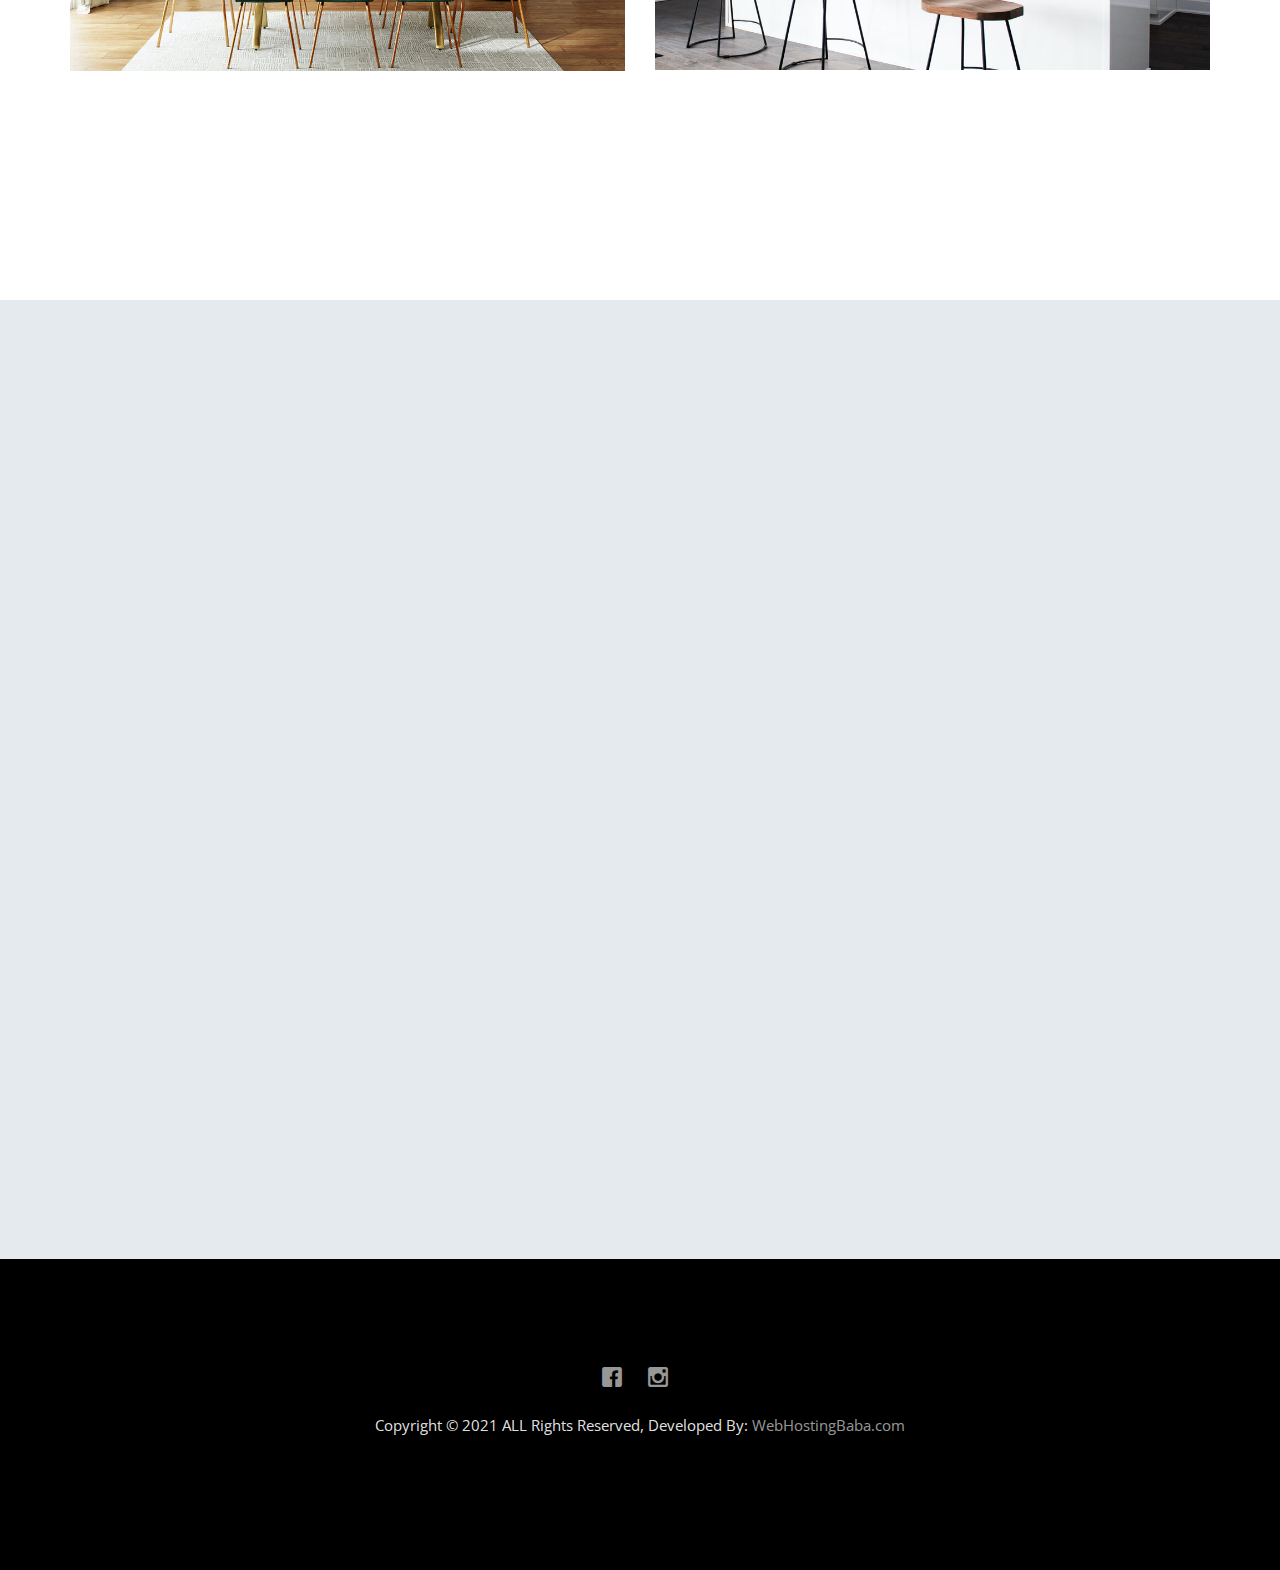
<file: portfolio3.html>
<!DOCTYPE html>
<html lang="en">
  <head>
    <meta charset="utf-8">
    <meta name="viewport" content="width=device-width, initial-scale=1">
    <title>Krithi Concepts</title>
    <meta name="description" content="Krithi Concepts">
    <meta name="keywords" content="Krithi Concepts">
    
    <link href="https://fonts.googleapis.com/css?family=Bellefair|Open+Sans" rel="stylesheet">
    <link rel="stylesheet" href="css/styles-merged.css">
    <link rel="stylesheet" href="css/style.min.css">

    <!--[if lt IE 9]>
      <script src="js/vendor/html5shiv.min.js"></script>
      <script src="js/vendor/respond.min.js"></script>
    <![endif]-->
  </head>
  <body>
    
    <!-- Fixed navbar -->
    <nav class="navbar navbar-default navbar-fixed-top probootstrap-navbar">
      <div class="container">
        <div class="navbar-header">
          <button type="button" class="navbar-toggle collapsed" data-toggle="collapse" data-target="#navbar-collapse" aria-expanded="false" aria-controls="navbar">
            <span class="sr-only">Toggle navigation</span>
            <span class="icon-bar"></span>
            <span class="icon-bar"></span>
            <span class="icon-bar"></span>
          </button>
          <a class="navbar-brand" href="index.html" title="Krithi Concepts">Krithi Concepts</a>
        </div>

        <div id="navbar-collapse" class="navbar-collapse collapse">
          <ul class="nav navbar-nav navbar-right">
            <li><a href="index.html">Home</a></li>
            <li class="dropdown">
              <a href="#" data-toggle="dropdown" class="dropdown-toggle">Services</a>
              <ul class="dropdown-menu">
                <li><a href="portfolio-single.html">Building Construction</a></li>
                <li><a href="portfolio1.html">Interior Designs</a></li>
                <!-- <li class="dropdown-submenu dropdown">
                  <a href="#" data-toggle="dropdown" class="dropdown-toggle"><span>other services</span></a>
                  <ul class="dropdown-menu">
                    <li><a href="portfolio4.html">Home Automation</a></li>
                    <li><a href="portfolio5.html">Renovation and Refurbishing</a></li>
                    <li><a href="portfolio6.html">Joint Developments</a></li>
                    <li><a href="portfolio7.html">Land Sourcing</a></li>
                  </ul>
                </li> -->
                <li><a href="portfolio2.html">Space Planning</a></li>
                <li><a href="portfolio3.html">Modular Kitchen</a></li>
                <li><a href="portfolio4.html">Home Automation</a></li>
                <li><a href="portfolio5.html">Renovation and Refurbishing</a></li>
                <li><a href="portfolio6.html">Joint Developments</a></li>
                <li><a href="portfolio7.html">Land Sourcing</a></li>
              </ul>
            </li>
          
            <li class="active"><a href="about.html">About Us</a></li>
            <li><a href="gallery.html">Gallery</a></li>
            <li><a href="portfolio.html">Blogs</a></li>
           
            <li><a href="contact.html">Contact Us</a></li>
          </ul>
        </div>
      </div>
    </nav>

    
    <section class="flexslider">
      <ul class="slides">
        <li style="background-image: url(img/kitbannr.jpg)" class="overlay">
          <div class="container">
            <div class="row">
              <div class="col-md-8 col-md-offset-2">
                <div class="probootstrap-slider-text text-center">
                  <h1 class="probootstrap-heading">Modular Kitchen</h1>
                </div>
              </div>
            </div>
          </div>
        </li>
        
      </ul>
    </section>
    
    <section class="probootstrap-section probootstrap-bg-white">
      <div class="container">
        <div class="row mb40">
          <div class="col-md-6 col-md-push-6 probootstrap-animate">
            <h2>Modular Kitchen</h2>
            <p class="lead mt0">Krithi Concepts are specialized in building modular kitchens.
                We are the leading kitchen designers in Bangalore.
                Depending on how the kitchen is used, there are several modules to choose
from.
Based on the client's requirements, we design L-SHAPE MODULAR
KITCHEN, Italian-style modular kitchen, and U-shaped modular kitchen.
We also offer custom-designed options to suit your needs and budget. It has
a variety of different modules set up along that square measure finished with
a range of finishes for a sleek appearance.
            </p>
            <p><a href="contact.html" class="btn btn-primary">Get In Touch With Us</a></p>
          </div>
        </div>
        <!-- END row -->

        <div class="row mb40">
          <div class="col-md-6">
            <img src="img/kich01.jpg" alt="Krithi Concepts" class="img-responsive">
          </div>
          <div class="col-md-6">
            <img src="img/kitchen2.jpg" alt="Krithi Concepts" class="img-responsive">
          </div>
        </div>

        <div class="row">
          <div class="col-md-6 probootstrap-animate">
            <p class="lead mt0">Over the past ten years, we have shaped the skylines of major projects.</p>
          </div>
          <div class="col-md-6 probootstrap-animate">
            <p class="lead mt0">We have the capability and workforce infrastructure to execute projects
                across South India.</p>
          </div>
        </div>
        
      </div>
    </section>

    

    <section class="probootstrap-section">
      <div class="container">
        <div class="row">
          <div class="col-md-6 col-md-offset-3 text-center section-heading probootstrap-animate">
            <h2>Why Choose Us</h2>
            <!-- <p class="lead">Lorem ipsum dolor sit amet consectetur adipisicing elit. Iusto provident qui tempore natus quos quibusdam soluta at.</p> -->
          </div>
        </div>
        <div class="row">
          <div class="col-md-6">
            <div class="service left-icon probootstrap-animate">
              <div class="icon"><i class="icon-mobile3"></i></div>
              <div class="text">
                <h3>Analytical Thinking</h3>
                <p>We inspire you to work in a way that drives you. When a design is
                  accurately crafted, it makes a significant difference in the perception and
                  well-being of residents and homeowners.
                  We will support you and your project from the first idea to quality control
                  and turning your dream into reality. Takes you through the process of
                  turning your dream house into a reality.</p>
              </div>  
            </div>
            <div class="service left-icon probootstrap-animate">
              <div class="icon"><i class="icon-presentation"></i></div>
              <div class="text">
                <h3>The Pursuit of Perfection</h3>
                <p>We are passionate about making the projects successful. This is achieved
                  when individuals have fun while working. Creative ideas are stimulated by
                  having fun at work.

                  Our interior design services are convenient and provide the most effective
results. Imagine the possibilities with us! Quality and attention to detail are
of utmost importance to us.
                  </p>
              </div>
            </div>
            <div class="service left-icon probootstrap-animate">
              <div class="icon"><i class="icon-circle-compass"></i></div>
              <div class="text">
                <h3>Property Support</h3>
                <p>✓ We also help identify Properties – be it an area 
                  measuring 600 sft up to 10,000 sft either for 
                  Residential, Commercial or Industrial Purpose.</p>
              </div>
            </div>
          </div>
          <div class="col-md-6">
            <div class="service left-icon probootstrap-animate">
              <div class="icon"><i class="icon-lightbulb"></i></div>
              <div class="text">
                <h3>An integrated solution</h3>
                <p>Throughout the design, construction, and decoration processes, our creative
                  team will oversee your project from start to finish ensuring a seamless
                  process.</p>
              </div>  
            </div>
            
            <div class="service left-icon probootstrap-animate">
              <div class="icon"><i class="icon-magnifying-glass2"></i></div>
              <div class="text">
                <h3>Investment value</h3>
                <p>You can benefit from the experience of an experienced Interior Designer as
well as the expertise of our preferred and trusted suppliers and trades,
helping you avoid financial disappointment and ensuring a beautiful,
finished project.
                  </p>
              </div>
            </div>
            
            <div class="service left-icon probootstrap-animate">
              <div class="icon"><i class="icon-browser2"></i></div>
              <div class="text">
                <h3>A well-conceived design</h3>
                <p>Our team of experts has the knowledge and experience to create innovative
                  and stylish solutions for your home, business, or holiday rental. We will
                  work with you to determine the best solution for your project.</p>
              </div>
            </div>

          </div>
        </div>
        <!-- END row -->
      </div>
    </section>
 
    <footer class="probootstrap-footer">
      <div class="container">
        <div class="row">
          <div class="col-md-12 text-center">
              <ul class="probootstrap-footer-social">
                <li><a href="https://www.facebook.com/Krithi-Concepts-112812274779443/?ref=pages_you_manage"><i class="icon-facebook"></i></a></li>
                <li><a href="https://www.instagram.com/krithi_concepts/"><i class="icon-instagram"></i></a></li>
              </ul>
          </div>
        </div>
        <!-- END row -->
        <div class="row">
          <div class="col-md-12 copyright text-center">
            <p>  Copyright &copy; 2021 ALL Rights Reserved, Developed By: <a href="https://www.webhostingbaba.com/">WebHostingBaba.com</a></p>
          </div>
        </div>
      </div>
    </footer>
    

    <script src="js/scripts.min.js"></script>
    <script src="js/custom.min.js"></script>

  </body>
</html>
</file>
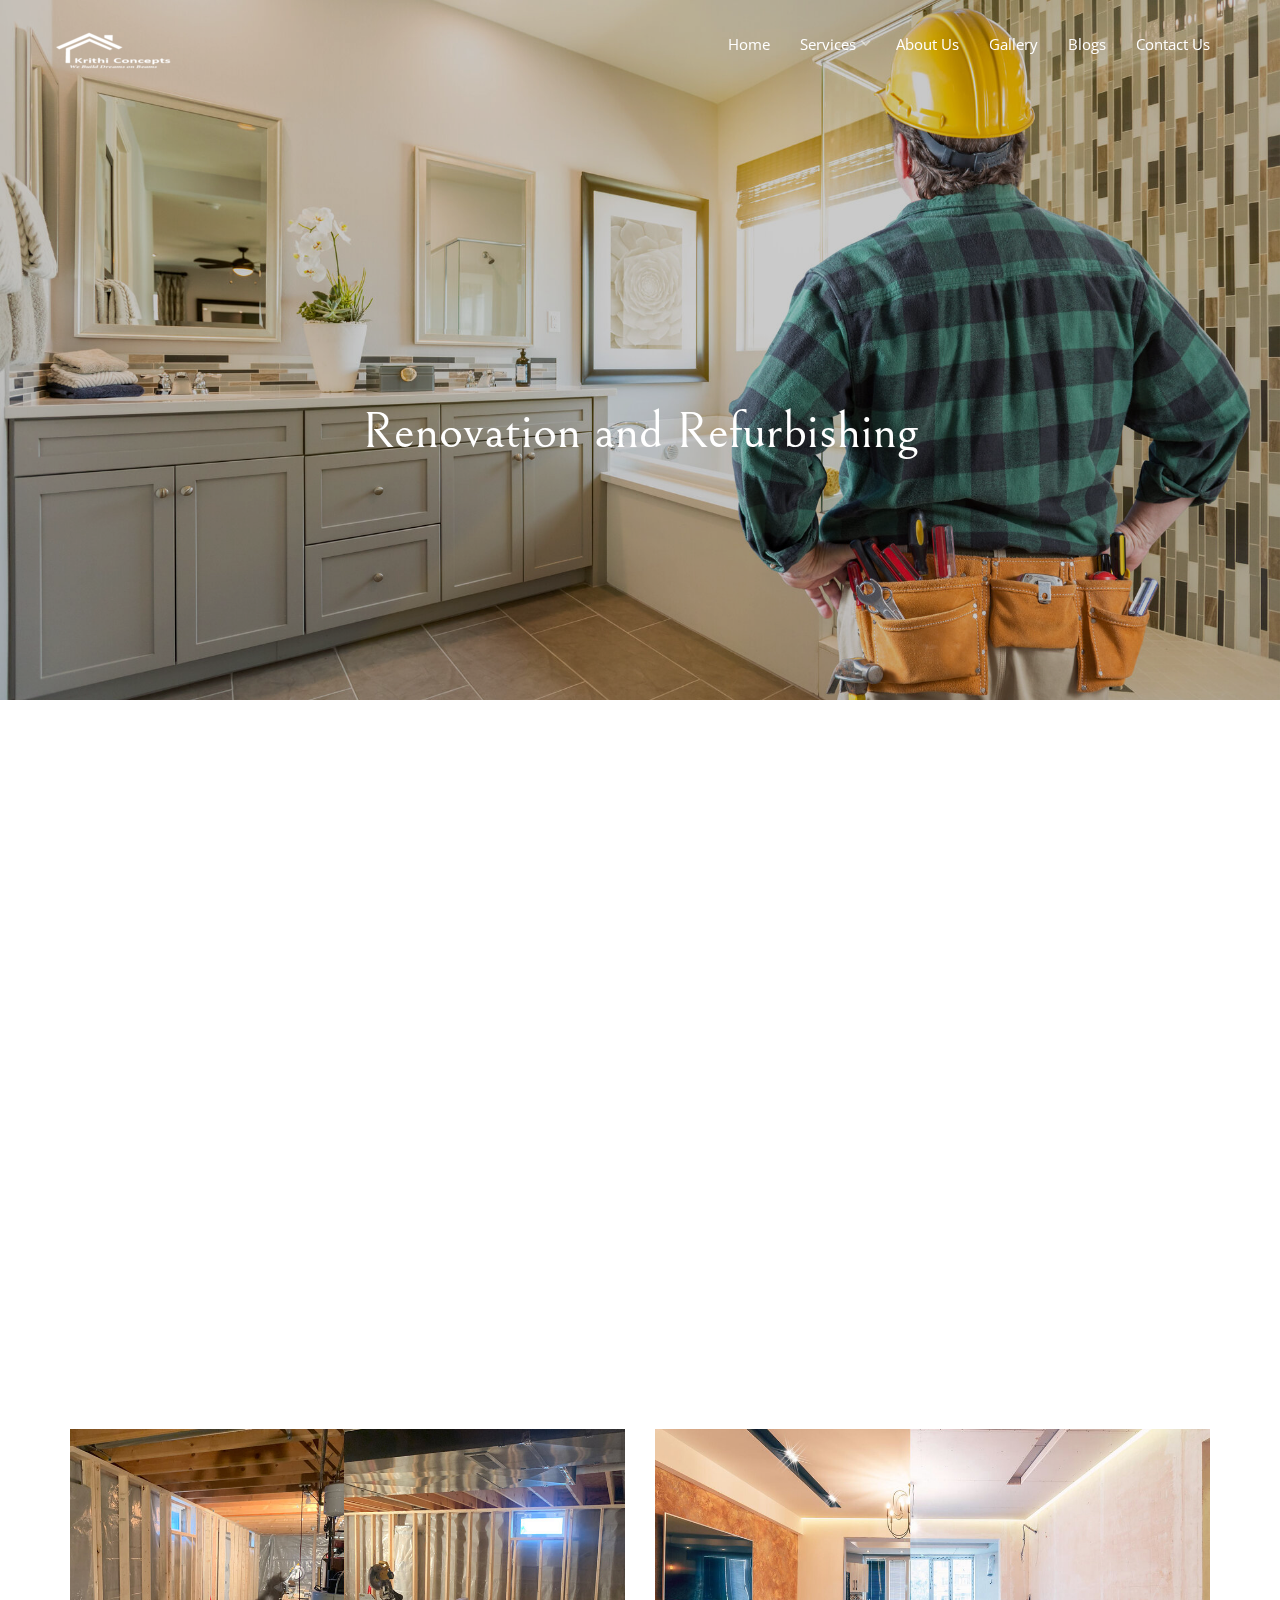
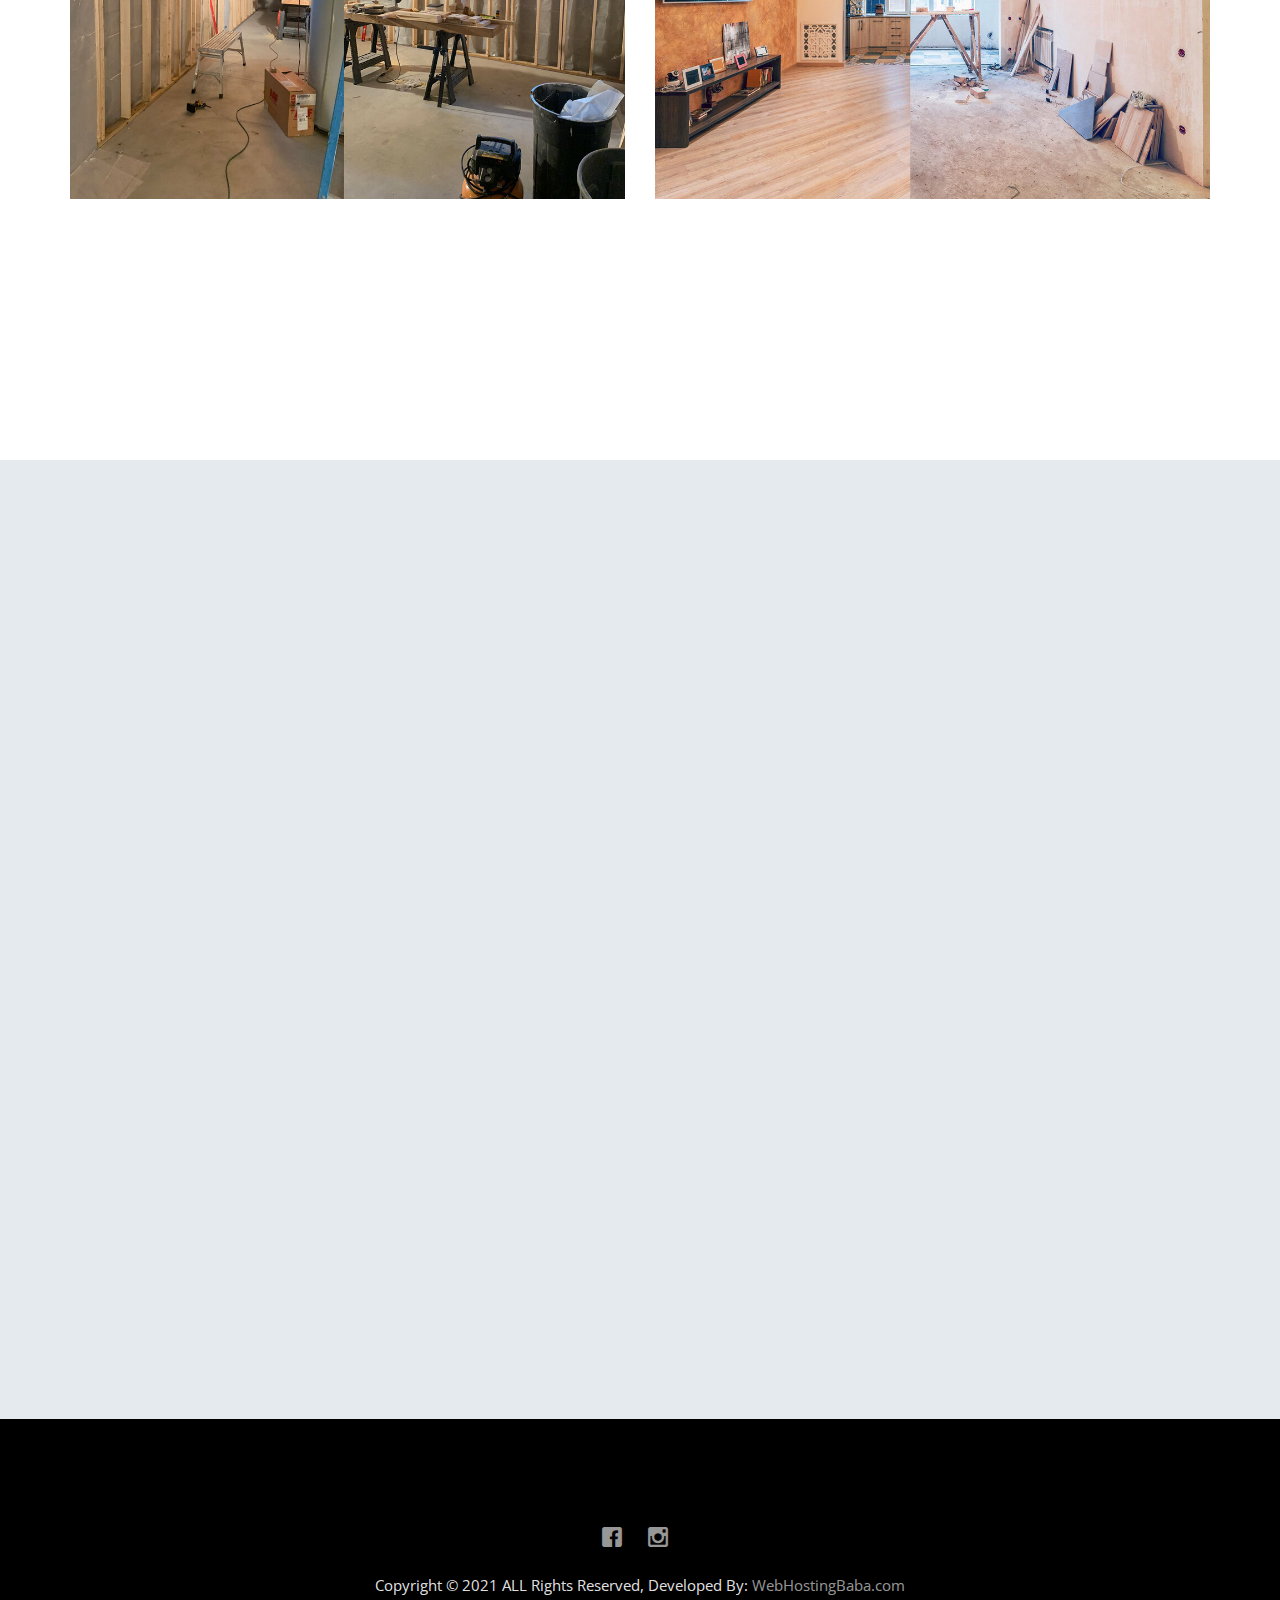
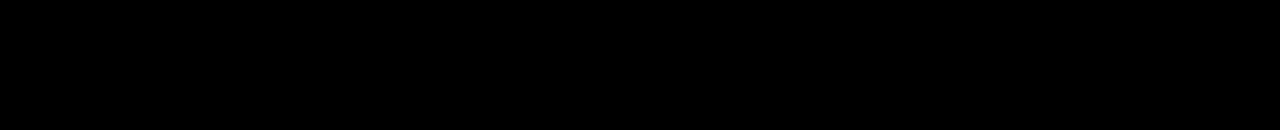
<file: portfolio5.html>
<!DOCTYPE html>
<html lang="en">
  <head>
    <meta charset="utf-8">
    <meta name="viewport" content="width=device-width, initial-scale=1">
    <title>Krithi Concepts</title>
    <meta name="description" content="Krithi Concepts">
    <meta name="keywords" content="Krithi Concepts">
    
    <link href="https://fonts.googleapis.com/css?family=Bellefair|Open+Sans" rel="stylesheet">
    <link rel="stylesheet" href="css/styles-merged.css">
    <link rel="stylesheet" href="css/style.min.css">

    <!--[if lt IE 9]>
      <script src="js/vendor/html5shiv.min.js"></script>
      <script src="js/vendor/respond.min.js"></script>
    <![endif]-->
  </head>
  <body>
    
    <!-- Fixed navbar -->
    <nav class="navbar navbar-default navbar-fixed-top probootstrap-navbar">
      <div class="container">
        <div class="navbar-header">
          <button type="button" class="navbar-toggle collapsed" data-toggle="collapse" data-target="#navbar-collapse" aria-expanded="false" aria-controls="navbar">
            <span class="sr-only">Toggle navigation</span>
            <span class="icon-bar"></span>
            <span class="icon-bar"></span>
            <span class="icon-bar"></span>
          </button>
          <a class="navbar-brand" href="index.html" title="Krithi Concepts">Krithi Concepts</a>
        </div>

        <div id="navbar-collapse" class="navbar-collapse collapse">
          <ul class="nav navbar-nav navbar-right">
            <li><a href="index.html">Home</a></li>
            <li class="dropdown">
              <a href="#" data-toggle="dropdown" class="dropdown-toggle">Services</a>
              <ul class="dropdown-menu">
                <li><a href="portfolio-single.html">Building Construction</a></li>
                <li><a href="portfolio1.html">Interior Designs</a></li>
                <!-- <li class="dropdown-submenu dropdown">
                  <a href="#" data-toggle="dropdown" class="dropdown-toggle"><span>other services</span></a>
                  <ul class="dropdown-menu">
                    <li><a href="portfolio4.html">Home Automation</a></li>
                    <li><a href="portfolio5.html">Renovation and Refurbishing</a></li>
                    <li><a href="portfolio6.html">Joint Developments</a></li>
                    <li><a href="portfolio7.html">Land Sourcing</a></li>
                  </ul>
                </li> -->
                <li><a href="portfolio2.html">Space Planning</a></li>
                <li><a href="portfolio3.html">Modular Kitchen</a></li>
                <li><a href="portfolio4.html">Home Automation</a></li>
                <li><a href="portfolio5.html">Renovation and Refurbishing</a></li>
                <li><a href="portfolio6.html">Joint Developments</a></li>
                <li><a href="portfolio7.html">Land Sourcing</a></li>
              </ul>
            </li>
          
            <li class="active"><a href="about.html">About Us</a></li>
            <li><a href="gallery.html">Gallery</a></li>
            <li><a href="portfolio.html">Blogs</a></li>
           
            <li><a href="contact.html">Contact Us</a></li>
          </ul>
        </div>
      </div>
    </nav>

    <section class="flexslider">
      <ul class="slides">
        <li style="background-image: url(img/renoveslider.jpg)" class="overlay">
          <div class="container">
            <div class="row">
              <div class="col-md-8 col-md-offset-2">
                <div class="probootstrap-slider-text text-center">
                  <h1 class="probootstrap-heading">Renovation and Refurbishing</h1>
                </div>
              </div>
            </div>
          </div>
        </li>
        
      </ul>
    </section>
    
    <section class="probootstrap-section probootstrap-bg-white">
      <div class="container">
        <div class="row mb40">
          <div class="col-md-6 col-md-push-6 probootstrap-animate">
            <h2>Renovation and Refurbishing</h2>
            <p class="lead mt0">We offer services such as floor refinishing, painting, and kitchen and
                bathroom renovations. Our goal is to make sure you understand the
                remodelling process so you can plan accordingly.
                The construction of a structure can be altered in many ways. This includes
                extending the footprint, adding a story, removing the backyard, adding, or
                removing some elements, and much more.
                The design we build ensures that your goals are met as well as the
                requirements of the environment, privacy, and law.
                Our clients often renovate their businesses so that they have more space,
                more convenient locations, or a fresh and modern look.
                As we are design-oriented company in Bangalore, we are committed to our
                clients, ensuring their goals are met, and delivering solutions in a timely
                manner in their projects.</p>
            <p><a href="contact.html" class="btn btn-primary">Get In Touch With Us</a></p>
          </div>
        </div>
        <!-- END row -->

        <div class="row mb40">
          <div class="col-md-6">
            <img src="img/revovate01.jpg" alt="Krithi Concepts" class="img-responsive">
          </div>
          <div class="col-md-6">
            <img src="img/renovate02.jpg" alt="Krithi Concepts" class="img-responsive">
          </div>
        </div>

        <div class="row">
          <div class="col-md-6 probootstrap-animate">
            <p class="lead mt0">Krithi Concepts is proud to have contributed to the growth and prosperity of the
                organization through its work on iconic infrastructure projects in and around
                Bangalore.</p>
          </div>
          <div class="col-md-6 probootstrap-animate">
            <p class="lead mt0"> We provide quality while
                maintaining the highest safety standards.</p>
          </div>
        </div>
        
      </div>
    </section>

    

    <section class="probootstrap-section">
      <div class="container">
        <div class="row">
          <div class="col-md-6 col-md-offset-3 text-center section-heading probootstrap-animate">
            <h2>Why Choose Us</h2>
            <!-- <p class="lead">Lorem ipsum dolor sit amet consectetur adipisicing elit. Iusto provident qui tempore natus quos quibusdam soluta at.</p> -->
          </div>
        </div>
        <div class="row">
          <div class="col-md-6">
            <div class="service left-icon probootstrap-animate">
              <div class="icon"><i class="icon-mobile3"></i></div>
              <div class="text">
                <h3>Analytical Thinking</h3>
                <p>We inspire you to work in a way that drives you. When a design is
                  accurately crafted, it makes a significant difference in the perception and
                  well-being of residents and homeowners.
                  We will support you and your project from the first idea to quality control
                  and turning your dream into reality. Takes you through the process of
                  turning your dream house into a reality.</p>
              </div>  
            </div>
            <div class="service left-icon probootstrap-animate">
              <div class="icon"><i class="icon-presentation"></i></div>
              <div class="text">
                <h3>The Pursuit of Perfection</h3>
                <p>We are passionate about making the projects successful. This is achieved
                  when individuals have fun while working. Creative ideas are stimulated by
                  having fun at work.

                  Our interior design services are convenient and provide the most effective
results. Imagine the possibilities with us! Quality and attention to detail are
of utmost importance to us.
                  </p>
              </div>
            </div>
            <div class="service left-icon probootstrap-animate">
              <div class="icon"><i class="icon-circle-compass"></i></div>
              <div class="text">
                <h3>Property Support</h3>
                <p>✓ We also help identify Properties – be it an area 
                  measuring 600 sft up to 10,000 sft either for 
                  Residential, Commercial or Industrial Purpose.</p>
              </div>
            </div>
          </div>
          <div class="col-md-6">
            <div class="service left-icon probootstrap-animate">
              <div class="icon"><i class="icon-lightbulb"></i></div>
              <div class="text">
                <h3>An integrated solution</h3>
                <p>Throughout the design, construction, and decoration processes, our creative
                  team will oversee your project from start to finish ensuring a seamless
                  process.</p>
              </div>  
            </div>
            
            <div class="service left-icon probootstrap-animate">
              <div class="icon"><i class="icon-magnifying-glass2"></i></div>
              <div class="text">
                <h3>Investment value</h3>
                <p>You can benefit from the experience of an experienced Interior Designer as
well as the expertise of our preferred and trusted suppliers and trades,
helping you avoid financial disappointment and ensuring a beautiful,
finished project.
                  </p>
              </div>
            </div>
            
            <div class="service left-icon probootstrap-animate">
              <div class="icon"><i class="icon-browser2"></i></div>
              <div class="text">
                <h3>A well-conceived design</h3>
                <p>Our team of experts has the knowledge and experience to create innovative
                  and stylish solutions for your home, business, or holiday rental. We will
                  work with you to determine the best solution for your project.</p>
              </div>
            </div>

          </div>
        </div>
        <!-- END row -->
      </div>
    </section>
 
    <footer class="probootstrap-footer">
      <div class="container">
        <div class="row">
          <div class="col-md-12 text-center">
              <ul class="probootstrap-footer-social">
                <li><a href="https://www.facebook.com/Krithi-Concepts-112812274779443/?ref=pages_you_manage"><i class="icon-facebook"></i></a></li>
                <li><a href="https://www.instagram.com/krithi_concepts/"><i class="icon-instagram"></i></a></li>
              </ul>
          </div>
        </div>
        <!-- END row -->
        <div class="row">
          <div class="col-md-12 copyright text-center">
            <p>  Copyright &copy; 2021 ALL Rights Reserved, Developed By: <a href="https://www.webhostingbaba.com/">WebHostingBaba.com</a></p>
          </div>
        </div>
      </div>
    </footer>
    

    <script src="js/scripts.min.js"></script>
    <script src="js/custom.min.js"></script>

  </body>
</html>
</file>
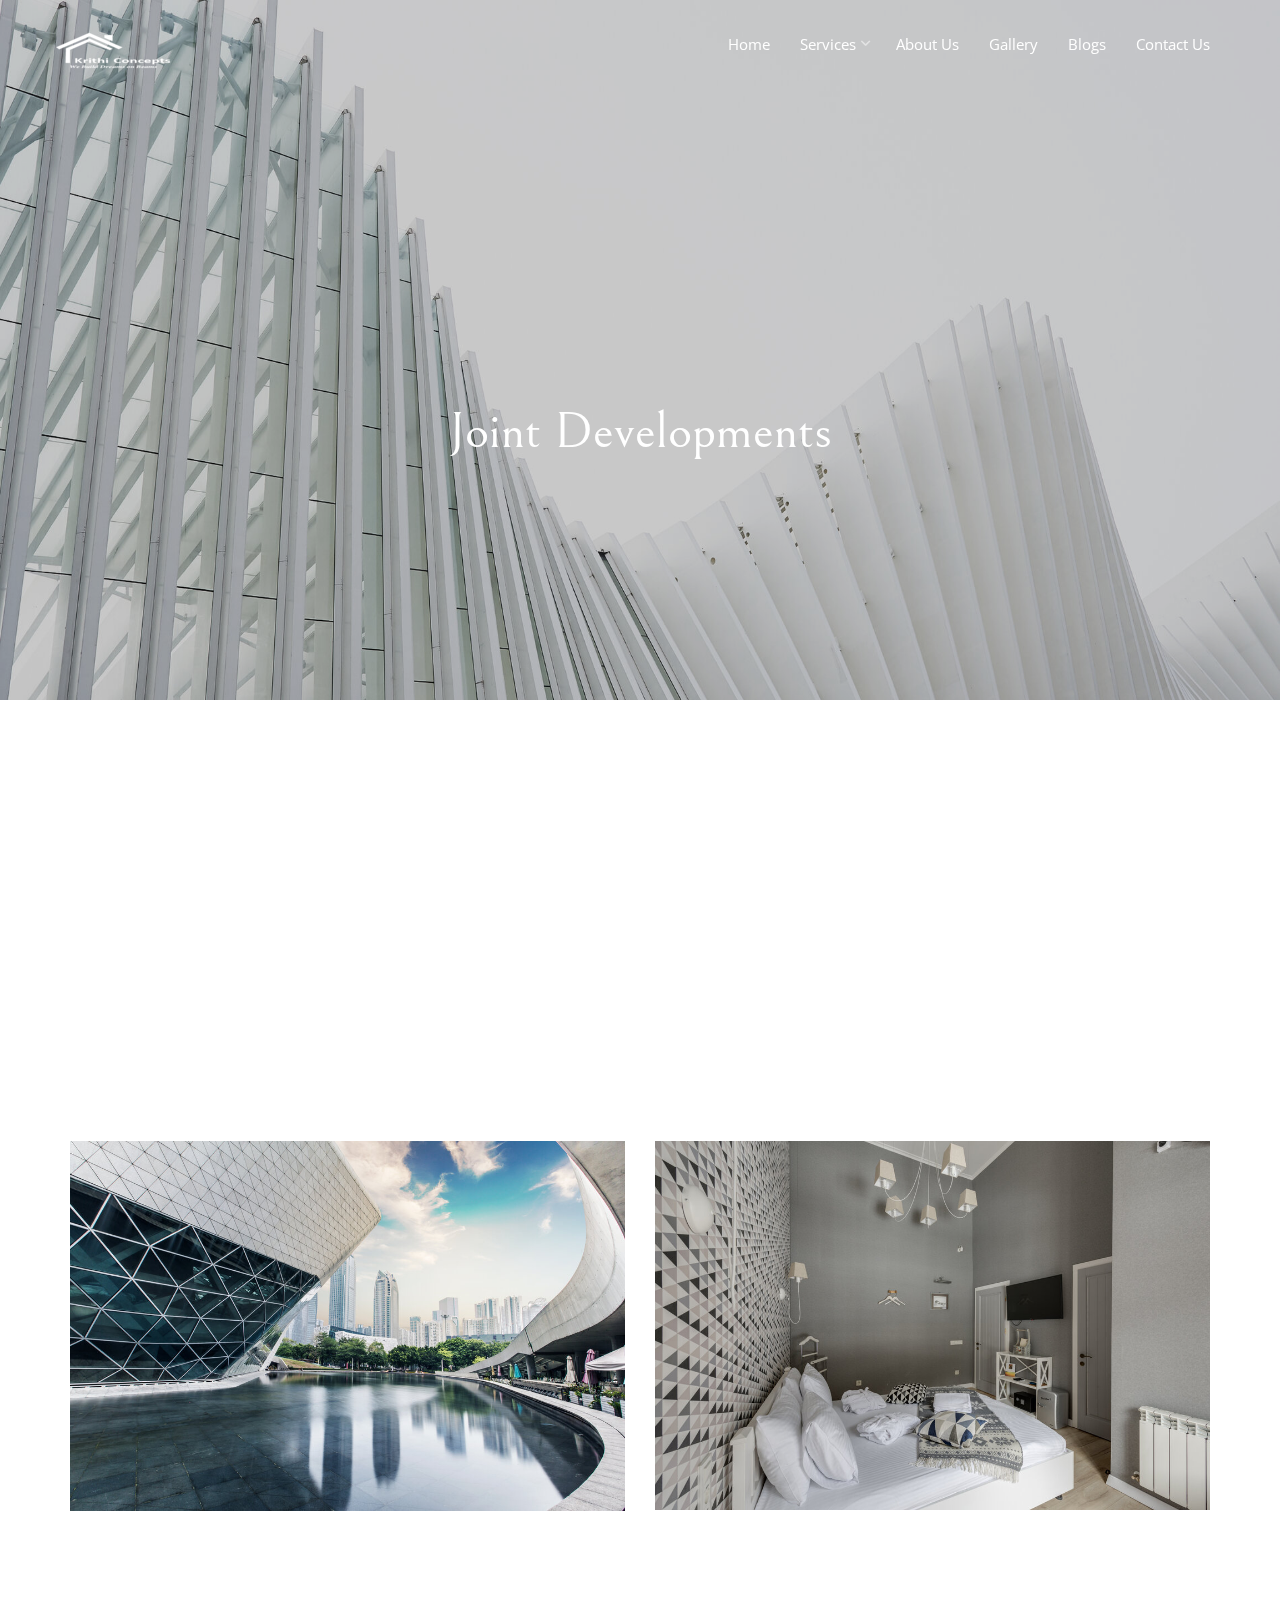
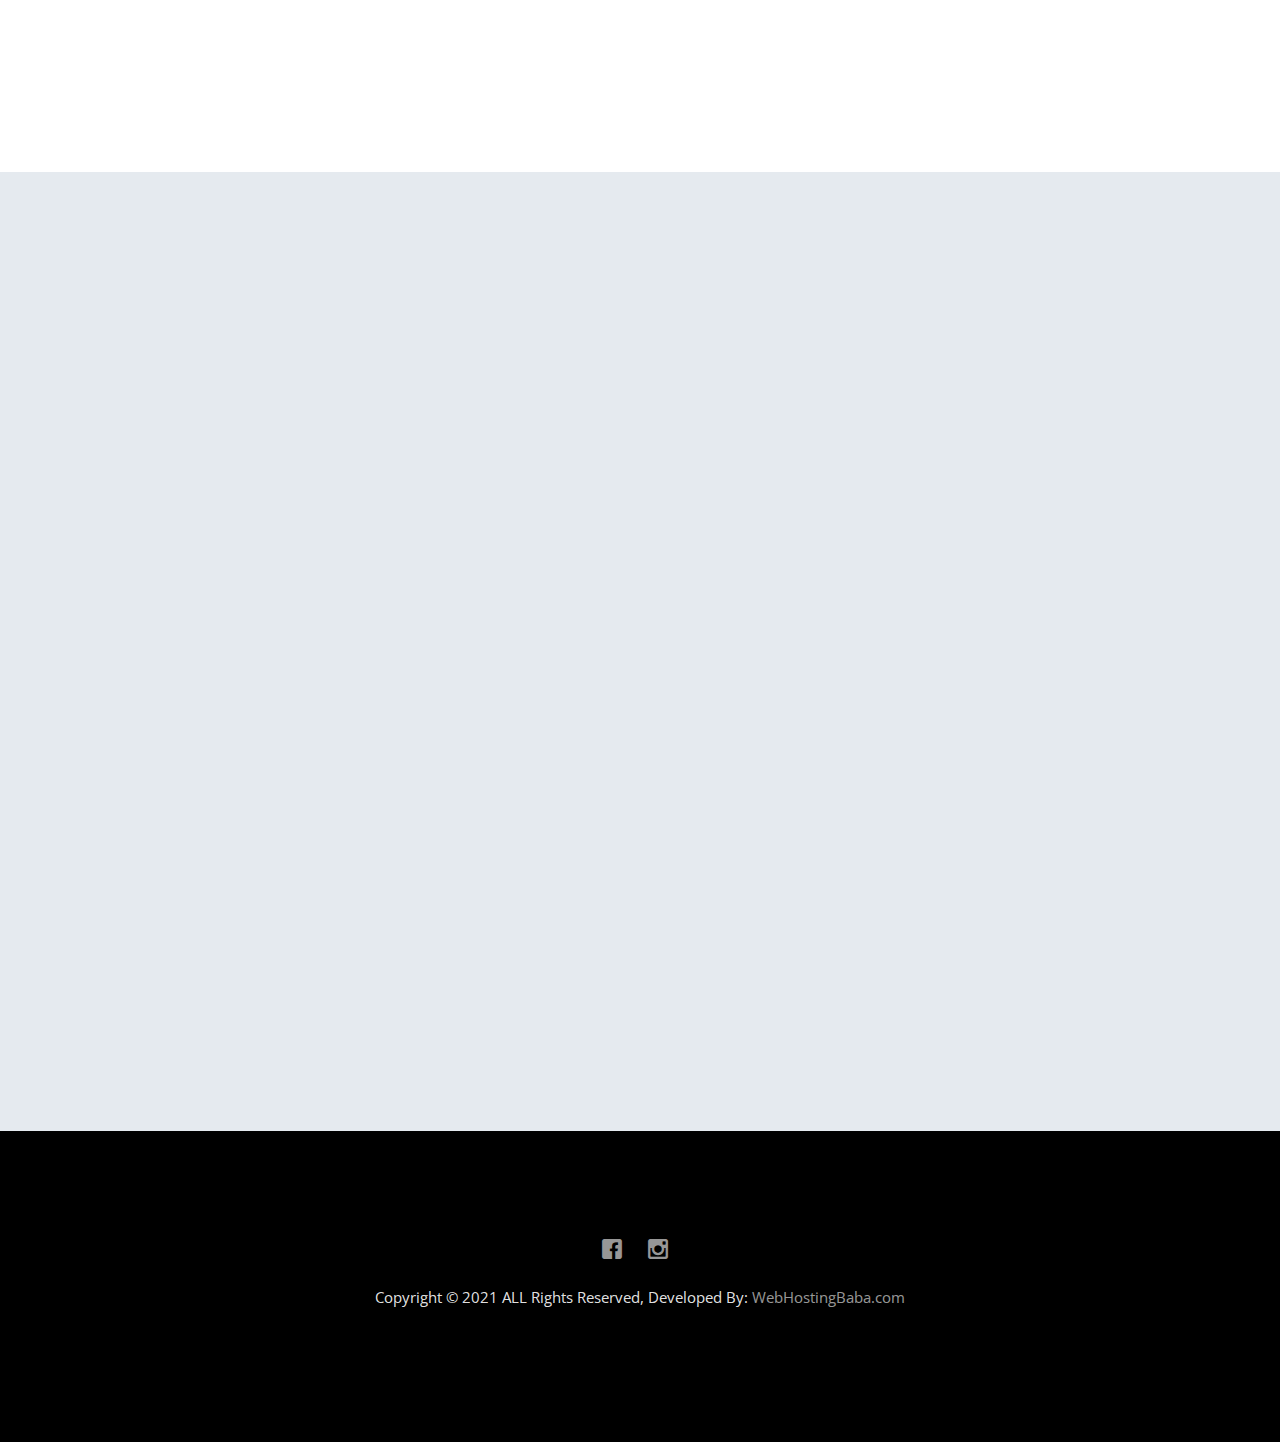
<file: portfolio6.html>
<!DOCTYPE html>
<html lang="en">
  <head>
    <meta charset="utf-8">
    <meta name="viewport" content="width=device-width, initial-scale=1">
    <title>Krithi Concepts</title>
    <meta name="description" content="Krithi Concepts">
    <meta name="keywords" content="Krithi Concepts">
    
    <link href="https://fonts.googleapis.com/css?family=Bellefair|Open+Sans" rel="stylesheet">
    <link rel="stylesheet" href="css/styles-merged.css">
    <link rel="stylesheet" href="css/style.min.css">

    <!--[if lt IE 9]>
      <script src="js/vendor/html5shiv.min.js"></script>
      <script src="js/vendor/respond.min.js"></script>
    <![endif]-->
  </head>
  <body>
    
    <!-- Fixed navbar -->
    <nav class="navbar navbar-default navbar-fixed-top probootstrap-navbar">
      <div class="container">
        <div class="navbar-header">
          <button type="button" class="navbar-toggle collapsed" data-toggle="collapse" data-target="#navbar-collapse" aria-expanded="false" aria-controls="navbar">
            <span class="sr-only">Toggle navigation</span>
            <span class="icon-bar"></span>
            <span class="icon-bar"></span>
            <span class="icon-bar"></span>
          </button>
          <a class="navbar-brand" href="index.html" title="Krithi Concepts">Krithi Concepts</a>
        </div>

        <div id="navbar-collapse" class="navbar-collapse collapse">
          <ul class="nav navbar-nav navbar-right">
            <li><a href="index.html">Home</a></li>
            <li class="dropdown">
              <a href="#" data-toggle="dropdown" class="dropdown-toggle">Services</a>
              <ul class="dropdown-menu">
                <li><a href="portfolio-single.html">Building Construction</a></li>
                <li><a href="portfolio1.html">Interior Designs</a></li>
                <!-- <li class="dropdown-submenu dropdown">
                  <a href="#" data-toggle="dropdown" class="dropdown-toggle"><span>other services</span></a>
                  <ul class="dropdown-menu">
                    <li><a href="portfolio4.html">Home Automation</a></li>
                    <li><a href="portfolio5.html">Renovation and Refurbishing</a></li>
                    <li><a href="portfolio6.html">Joint Developments</a></li>
                    <li><a href="portfolio7.html">Land Sourcing</a></li>
                  </ul>
                </li> -->
                <li><a href="portfolio2.html">Space Planning</a></li>
                <li><a href="portfolio3.html">Modular Kitchen</a></li>
                <li><a href="portfolio4.html">Home Automation</a></li>
                <li><a href="portfolio5.html">Renovation and Refurbishing</a></li>
                <li><a href="portfolio6.html">Joint Developments</a></li>
                <li><a href="portfolio7.html">Land Sourcing</a></li>
              </ul>
            </li>
          
            <li class="active"><a href="about.html">About Us</a></li>
            <li><a href="gallery.html">Gallery</a></li>
            <li><a href="portfolio.html">Blogs</a></li>
           
            <li><a href="contact.html">Contact Us</a></li>
          </ul>
        </div>
      </div>
    </nav>

    <section class="flexslider">
      <ul class="slides">
        <li style="background-image: url(img/jointbanner01.jpg)" class="overlay">
          <div class="container">
            <div class="row">
              <div class="col-md-8 col-md-offset-2">
                <div class="probootstrap-slider-text text-center">
                  <h1 class="probootstrap-heading">Joint Developments</h1>
                </div>
              </div>
            </div>
          </div>
        </li>
        
      </ul>
    </section>
    
    <section class="probootstrap-section probootstrap-bg-white">
      <div class="container">
        <div class="row mb40">
          <div class="col-md-6 col-md-push-6 probootstrap-animate">
            <h2>Joint Developments</h2>
            <p class="lead mt0">We arrange for joint development of properties ranging from 10,000 square
                feet to 25 acres.
                In addition, we can assist in the identification of properties ranging from 600
                to 10,000 square feet, whether for residential, commercial, or industrial
                purposes.</p>
            <p><a href="contact.html" class="btn btn-primary">Get In Touch With Us</a></p>
          </div>
        </div>
        <!-- END row -->

        <div class="row mb40">
          <div class="col-md-6">
            <img src="img/joint01.jpg" alt="Krithi Concepts" class="img-responsive">
          </div>
          <div class="col-md-6">
            <img src="img/joint02.jpg" alt="Krithi Concepts" class="img-responsive">
          </div>
        </div>

        <div class="row">
          <div class="col-md-6 probootstrap-animate">
            <p class="lead mt0">Under the banner of Krithi Concepts, the same experts and professionals work
                together.</p>
          </div>
          <div class="col-md-6 probootstrap-animate">
            <p class="lead mt0">With family values such as honesty, reliability, and fairness at the core of the way
                they do business, the founding members are still actively involved in the business.</p>
          </div>
        </div>
        
      </div>
    </section>

    

    <section class="probootstrap-section">
      <div class="container">
        <div class="row">
          <div class="col-md-6 col-md-offset-3 text-center section-heading probootstrap-animate">
            <h2>Why Choose Us</h2>
            <!-- <p class="lead">Lorem ipsum dolor sit amet consectetur adipisicing elit. Iusto provident qui tempore natus quos quibusdam soluta at.</p> -->
          </div>
        </div>
        <div class="row">
          <div class="col-md-6">
            <div class="service left-icon probootstrap-animate">
              <div class="icon"><i class="icon-mobile3"></i></div>
              <div class="text">
                <h3>Analytical Thinking</h3>
                <p>We inspire you to work in a way that drives you. When a design is
                  accurately crafted, it makes a significant difference in the perception and
                  well-being of residents and homeowners.
                  We will support you and your project from the first idea to quality control
                  and turning your dream into reality. Takes you through the process of
                  turning your dream house into a reality.</p>
              </div>  
            </div>
            <div class="service left-icon probootstrap-animate">
              <div class="icon"><i class="icon-presentation"></i></div>
              <div class="text">
                <h3>The Pursuit of Perfection</h3>
                <p>We are passionate about making the projects successful. This is achieved
                  when individuals have fun while working. Creative ideas are stimulated by
                  having fun at work.

                  Our interior design services are convenient and provide the most effective
results. Imagine the possibilities with us! Quality and attention to detail are
of utmost importance to us.
                  </p>
              </div>
            </div>
            <div class="service left-icon probootstrap-animate">
              <div class="icon"><i class="icon-circle-compass"></i></div>
              <div class="text">
                <h3>Property Support</h3>
                <p>✓ We also help identify Properties – be it an area 
                  measuring 600 sft up to 10,000 sft either for 
                  Residential, Commercial or Industrial Purpose.</p>
              </div>
            </div>
          </div>
          <div class="col-md-6">
            <div class="service left-icon probootstrap-animate">
              <div class="icon"><i class="icon-lightbulb"></i></div>
              <div class="text">
                <h3>An integrated solution</h3>
                <p>Throughout the design, construction, and decoration processes, our creative
                  team will oversee your project from start to finish ensuring a seamless
                  process.</p>
              </div>  
            </div>
            
            <div class="service left-icon probootstrap-animate">
              <div class="icon"><i class="icon-magnifying-glass2"></i></div>
              <div class="text">
                <h3>Investment value</h3>
                <p>You can benefit from the experience of an experienced Interior Designer as
well as the expertise of our preferred and trusted suppliers and trades,
helping you avoid financial disappointment and ensuring a beautiful,
finished project.
                  </p>
              </div>
            </div>
            
            <div class="service left-icon probootstrap-animate">
              <div class="icon"><i class="icon-browser2"></i></div>
              <div class="text">
                <h3>A well-conceived design</h3>
                <p>Our team of experts has the knowledge and experience to create innovative
                  and stylish solutions for your home, business, or holiday rental. We will
                  work with you to determine the best solution for your project.</p>
              </div>
            </div>

          </div>
        </div>
        <!-- END row -->
      </div>
    </section>
 
    <footer class="probootstrap-footer">
      <div class="container">
        <div class="row">
          <div class="col-md-12 text-center">
              <ul class="probootstrap-footer-social">
                <li><a href="https://www.facebook.com/Krithi-Concepts-112812274779443/?ref=pages_you_manage"><i class="icon-facebook"></i></a></li>
                <li><a href="https://www.instagram.com/krithi_concepts/"><i class="icon-instagram"></i></a></li>
              </ul>
          </div>
        </div>
        <!-- END row -->
        <div class="row">
          <div class="col-md-12 copyright text-center">
            <p>  Copyright &copy; 2021 ALL Rights Reserved, Developed By: <a href="https://www.webhostingbaba.com/">WebHostingBaba.com</a></p>
          </div>
        </div>
      </div>
    </footer>
    

    <script src="js/scripts.min.js"></script>
    <script src="js/custom.min.js"></script>

  </body>
</html>
</file>
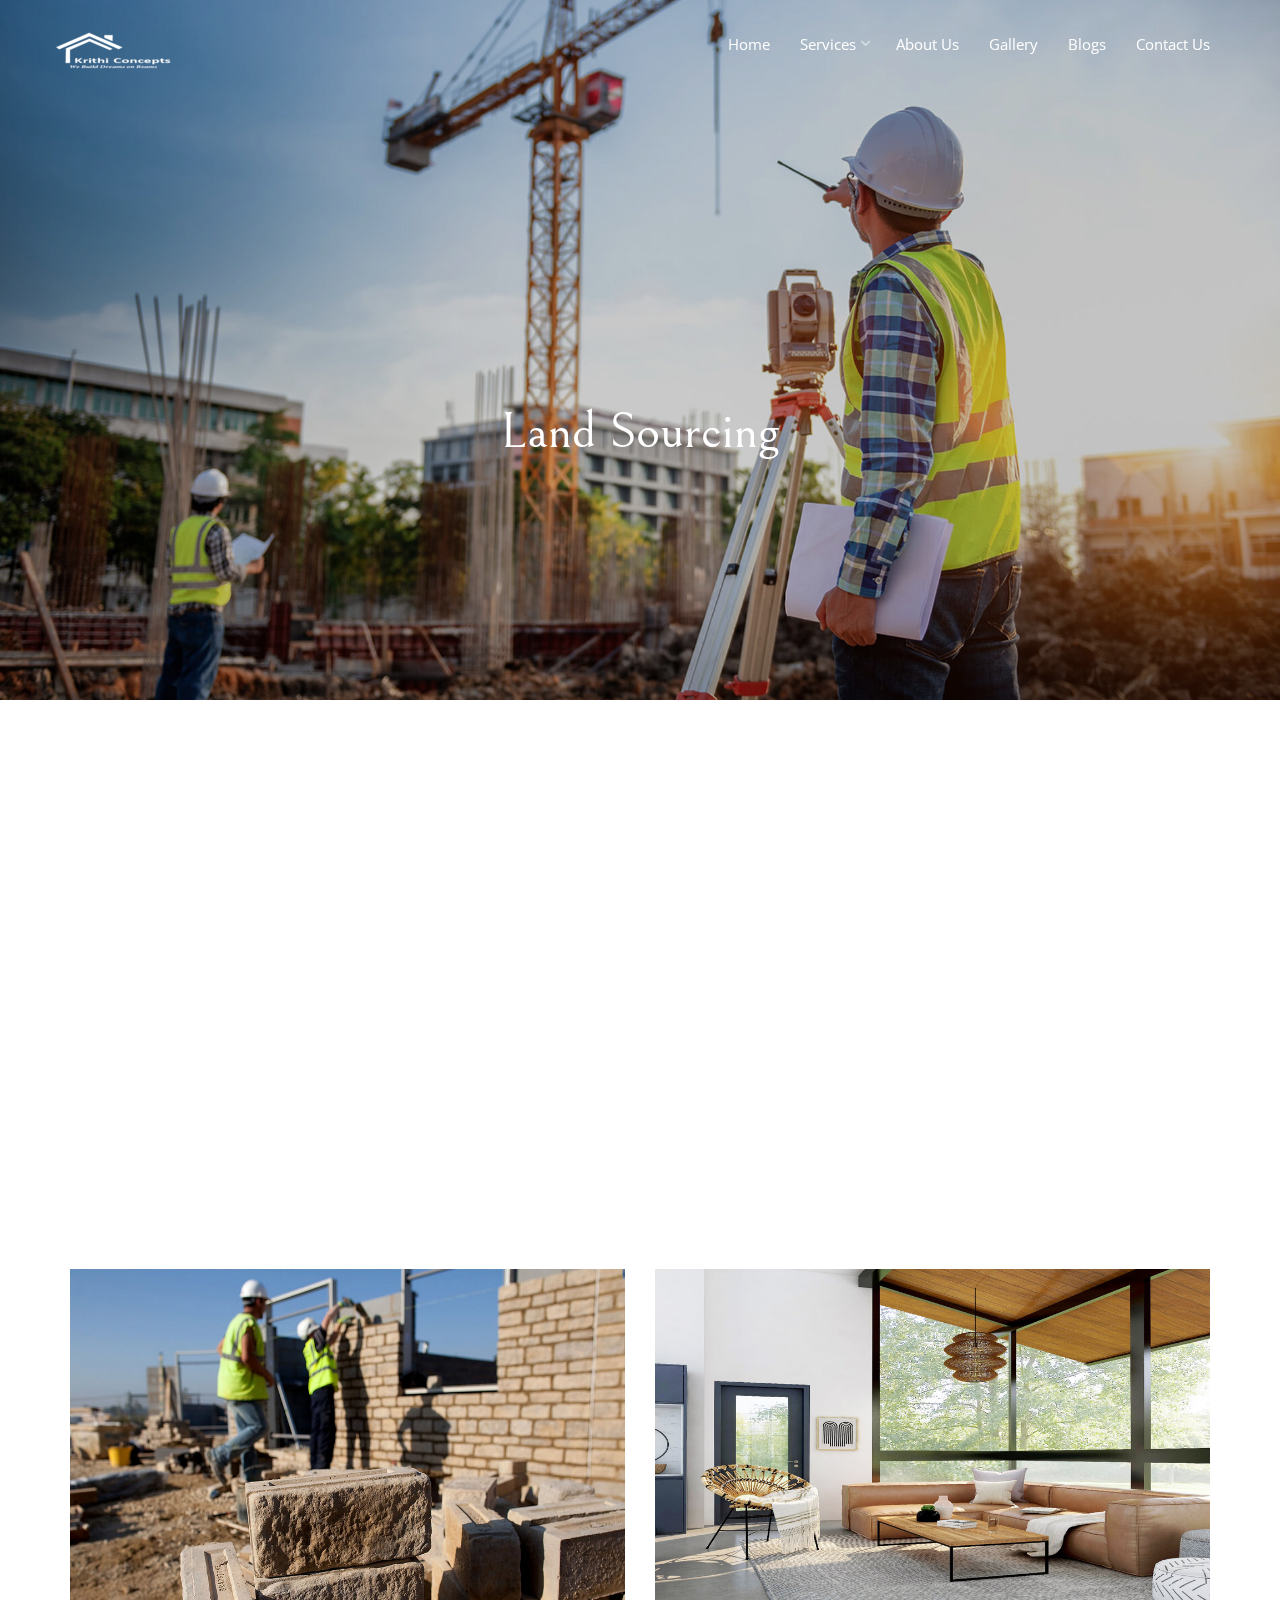
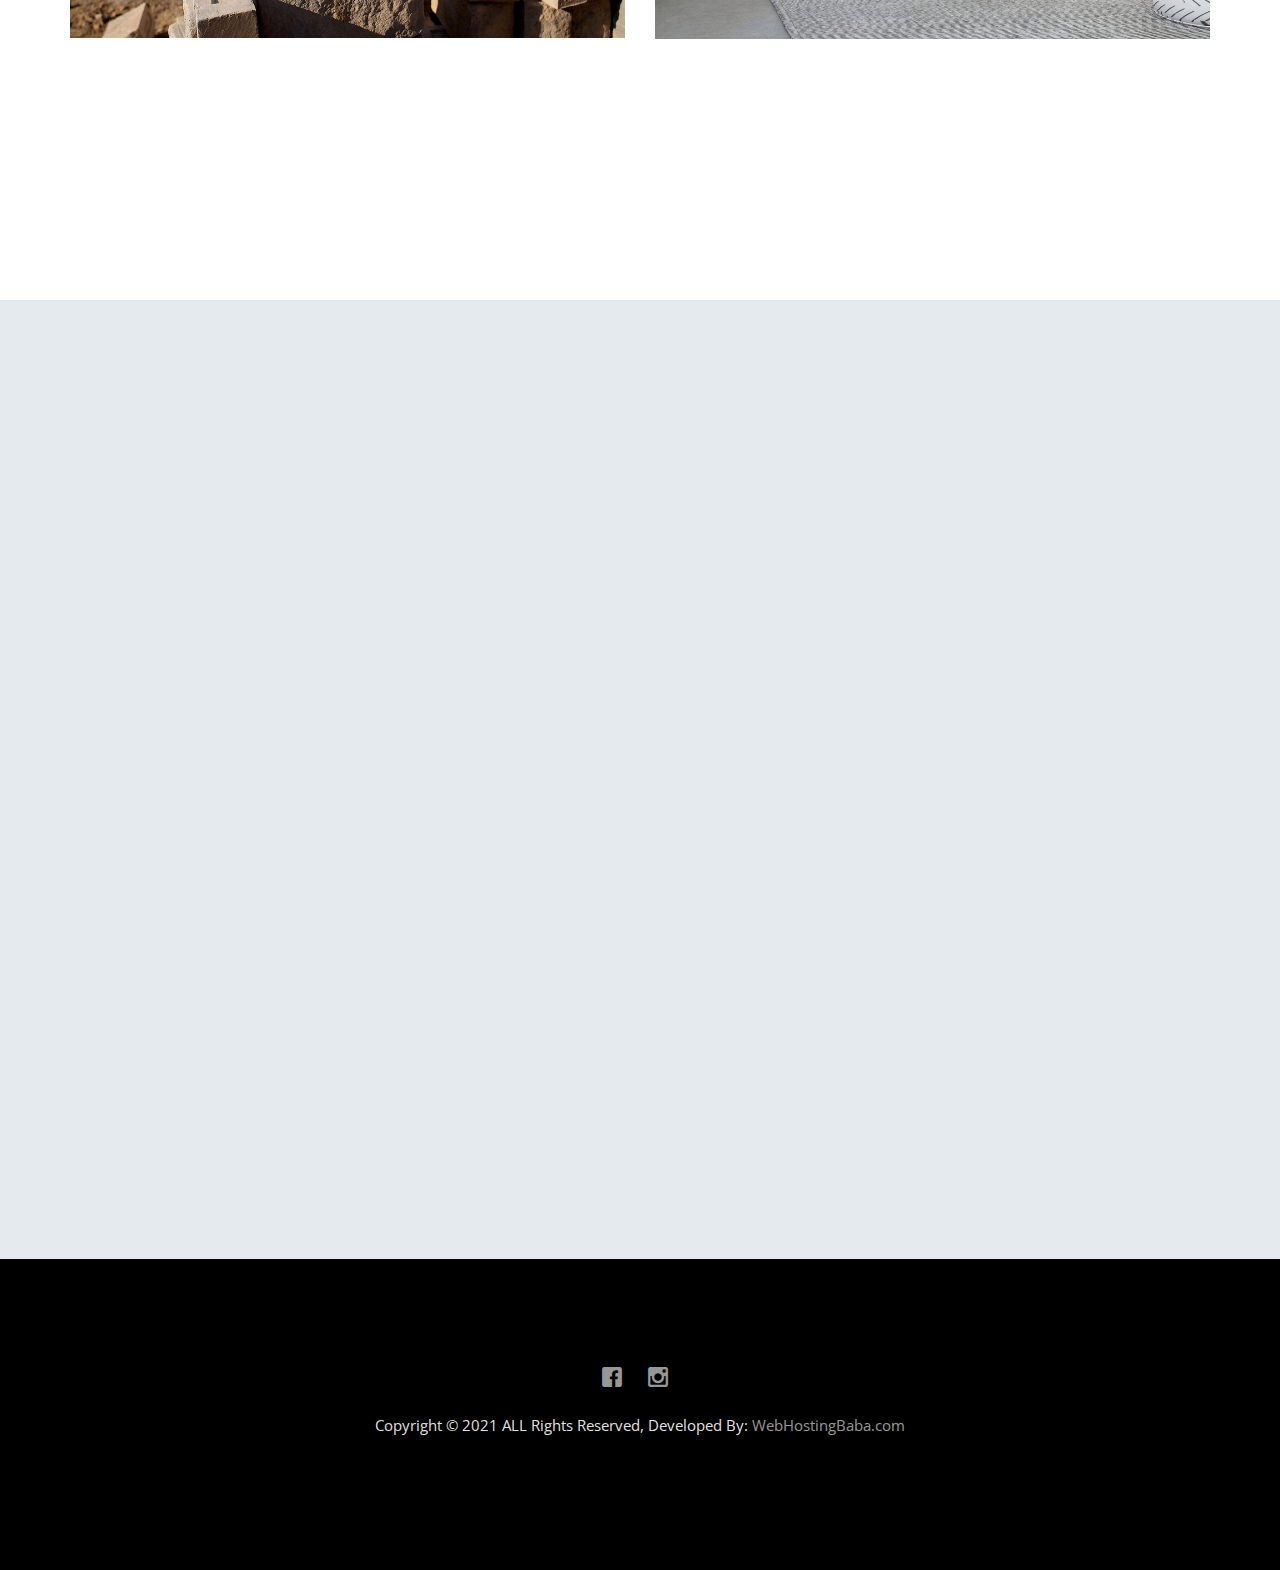
<file: portfolio7.html>
<!DOCTYPE html>
<html lang="en">
  <head>
    <meta charset="utf-8">
    <meta name="viewport" content="width=device-width, initial-scale=1">
    <title>Krithi Concepts</title>
    <meta name="description" content="Krithi Concepts">
    <meta name="keywords" content="Krithi Concepts">
    
    <link href="https://fonts.googleapis.com/css?family=Bellefair|Open+Sans" rel="stylesheet">
    <link rel="stylesheet" href="css/styles-merged.css">
    <link rel="stylesheet" href="css/style.min.css">

    <!--[if lt IE 9]>
      <script src="js/vendor/html5shiv.min.js"></script>
      <script src="js/vendor/respond.min.js"></script>
    <![endif]-->
  </head>
  <body>
    
    <!-- Fixed navbar -->
    <nav class="navbar navbar-default navbar-fixed-top probootstrap-navbar">
      <div class="container">
        <div class="navbar-header">
          <button type="button" class="navbar-toggle collapsed" data-toggle="collapse" data-target="#navbar-collapse" aria-expanded="false" aria-controls="navbar">
            <span class="sr-only">Toggle navigation</span>
            <span class="icon-bar"></span>
            <span class="icon-bar"></span>
            <span class="icon-bar"></span>
          </button>
          <a class="navbar-brand" href="index.html" title="Krithi Concepts">Krithi Concepts</a>
        </div>

        <div id="navbar-collapse" class="navbar-collapse collapse">
          <ul class="nav navbar-nav navbar-right">
            <li><a href="index.html">Home</a></li>
            <li class="dropdown">
              <a href="#" data-toggle="dropdown" class="dropdown-toggle">Services</a>
              <ul class="dropdown-menu">
                <li><a href="portfolio-single.html">Building Construction</a></li>
                <li><a href="portfolio1.html">Interior Designs</a></li>
                <!-- <li class="dropdown-submenu dropdown">
                  <a href="#" data-toggle="dropdown" class="dropdown-toggle"><span>other services</span></a>
                  <ul class="dropdown-menu">
                    <li><a href="portfolio4.html">Home Automation</a></li>
                    <li><a href="portfolio5.html">Renovation and Refurbishing</a></li>
                    <li><a href="portfolio6.html">Joint Developments</a></li>
                    <li><a href="portfolio7.html">Land Sourcing</a></li>
                  </ul>
                </li> -->
                <li><a href="portfolio2.html">Space Planning</a></li>
                <li><a href="portfolio3.html">Modular Kitchen</a></li>
                <li><a href="portfolio4.html">Home Automation</a></li>
                <li><a href="portfolio5.html">Renovation and Refurbishing</a></li>
                <li><a href="portfolio6.html">Joint Developments</a></li>
                <li><a href="portfolio7.html">Land Sourcing</a></li>
              </ul>
            </li>
          
            <li class="active"><a href="about.html">About Us</a></li>
            <li><a href="gallery.html">Gallery</a></li>
            <li><a href="portfolio.html">Blogs</a></li>
           
            <li><a href="contact.html">Contact Us</a></li>
          </ul>
        </div>
      </div>
    </nav>

    <section class="flexslider">
      <ul class="slides">
        <li style="background-image: url(img/landresourcwe.jpg)" class="overlay">
          <div class="container">
            <div class="row">
              <div class="col-md-8 col-md-offset-2">
                <div class="probootstrap-slider-text text-center">
                  <h1 class="probootstrap-heading">Land Sourcing</h1>
                </div>
              </div>
            </div>
          </div>
        </li>
        
      </ul>
    </section>
    
    <section class="probootstrap-section probootstrap-bg-white">
      <div class="container">
        <div class="row mb40">
          <div class="col-md-6 col-md-push-6 probootstrap-animate">
            <h2>Land Sourcing</h2>
            <p class="lead mt0">We offer Land Sourcing Service in Bangalore. We are best in understanding
                the complexity of land sourcing, we focus on acquiring land that is
                workable, feasible, and developable.
                The success rate of a property transaction increases because of our expertise
                in identifying the right kind of property. In a professional manner, we
                collect, collate, and transmit the appropriate data that makes it easier to
                evaluate land deals and recognize and maximize their benefits of them.</p>
            <p><a href="contact.html" class="btn btn-primary">Get In Touch With Us</a></p>
          </div>
        </div>
        <!-- END row -->

        <div class="row mb40">
          <div class="col-md-6">
            <img src="img/land1.jpg" alt="Krithi Concepts" class="img-responsive">
          </div>
          <div class="col-md-6">
            <img src="img/land02.jpg" alt="Krithi Concepts" class="img-responsive">
          </div>
        </div>

        <div class="row">
          <div class="col-md-6 probootstrap-animate">
            <p class="lead mt0">Under the banner of Krithi Concepts, the same experts and professionals work
                together.</p>
          </div>
          <div class="col-md-6 probootstrap-animate">
            <p class="lead mt0"> Our passion for building innovative Eco-Friendly Homes has been passed on from
                our family. From Mr. HR Keshava Murthy to his daughter Ms. HK Rashmi who
                continued the family business.</p>
          </div>
        </div>
        
      </div>
    </section>

    

    <section class="probootstrap-section">
      <div class="container">
        <div class="row">
          <div class="col-md-6 col-md-offset-3 text-center section-heading probootstrap-animate">
            <h2>Why Choose Us</h2>
            <!-- <p class="lead">Lorem ipsum dolor sit amet consectetur adipisicing elit. Iusto provident qui tempore natus quos quibusdam soluta at.</p> -->
          </div>
        </div>
        <div class="row">
          <div class="col-md-6">
            <div class="service left-icon probootstrap-animate">
              <div class="icon"><i class="icon-mobile3"></i></div>
              <div class="text">
                <h3>Analytical Thinking</h3>
                <p>We inspire you to work in a way that drives you. When a design is
                  accurately crafted, it makes a significant difference in the perception and
                  well-being of residents and homeowners.
                  We will support you and your project from the first idea to quality control
                  and turning your dream into reality. Takes you through the process of
                  turning your dream house into a reality.</p>
              </div>  
            </div>
            <div class="service left-icon probootstrap-animate">
              <div class="icon"><i class="icon-presentation"></i></div>
              <div class="text">
                <h3>The Pursuit of Perfection</h3>
                <p>We are passionate about making the projects successful. This is achieved
                  when individuals have fun while working. Creative ideas are stimulated by
                  having fun at work.

                  Our interior design services are convenient and provide the most effective
results. Imagine the possibilities with us! Quality and attention to detail are
of utmost importance to us.
                  </p>
              </div>
            </div>
            <div class="service left-icon probootstrap-animate">
              <div class="icon"><i class="icon-circle-compass"></i></div>
              <div class="text">
                <h3>Property Support</h3>
                <p>✓ We also help identify Properties – be it an area 
                  measuring 600 sft up to 10,000 sft either for 
                  Residential, Commercial or Industrial Purpose.</p>
              </div>
            </div>
          </div>
          <div class="col-md-6">
            <div class="service left-icon probootstrap-animate">
              <div class="icon"><i class="icon-lightbulb"></i></div>
              <div class="text">
                <h3>An integrated solution</h3>
                <p>Throughout the design, construction, and decoration processes, our creative
                  team will oversee your project from start to finish ensuring a seamless
                  process.</p>
              </div>  
            </div>
            
            <div class="service left-icon probootstrap-animate">
              <div class="icon"><i class="icon-magnifying-glass2"></i></div>
              <div class="text">
                <h3>Investment value</h3>
                <p>You can benefit from the experience of an experienced Interior Designer as
well as the expertise of our preferred and trusted suppliers and trades,
helping you avoid financial disappointment and ensuring a beautiful,
finished project.
                  </p>
              </div>
            </div>
            
            <div class="service left-icon probootstrap-animate">
              <div class="icon"><i class="icon-browser2"></i></div>
              <div class="text">
                <h3>A well-conceived design</h3>
                <p>Our team of experts has the knowledge and experience to create innovative
                  and stylish solutions for your home, business, or holiday rental. We will
                  work with you to determine the best solution for your project.</p>
              </div>
            </div>

          </div>
        </div>
        <!-- END row -->
      </div>
    </section>
 
    <footer class="probootstrap-footer">
      <div class="container">
        <div class="row">
          <div class="col-md-12 text-center">
              <ul class="probootstrap-footer-social">
                <li><a href="https://www.facebook.com/Krithi-Concepts-112812274779443/?ref=pages_you_manage"><i class="icon-facebook"></i></a></li>
                <li><a href="https://www.instagram.com/krithi_concepts/"><i class="icon-instagram"></i></a></li>
              </ul>
          </div>
        </div>
        <!-- END row -->
        <div class="row">
          <div class="col-md-12 copyright text-center">
            <p>  Copyright &copy; 2021 ALL Rights Reserved, Developed By: <a href="https://www.webhostingbaba.com/">WebHostingBaba.com</a></p>
          </div>
        </div>
      </div>
    </footer>
    

    <script src="js/scripts.min.js"></script>
    <script src="js/custom.min.js"></script>

  </body>
</html>
</file>
<file: css/style.min.css>
/*!==============================
 * Theme Name: Stack
 * Theme URL: https://probootstrap.com/stack-free-responsive-bootstrap-website-template
 * Author: ProBootstrap.com
 * Author URL: https://probootstrap.com
 * License: Released for free under the Creative Commons Attribution 3.0 license (probootstrap.com/license)
 */@font-face{font-family:icomoon;src:url(../fonts/icomoon/icomoon.eot?1z9v6x);src:url(../fonts/icomoon/icomoon.eot?1z9v6x#iefix) format("embedded-opentype"),url(../fonts/icomoon/icomoon.ttf?1z9v6x) format("truetype"),url(../fonts/icomoon/icomoon.woff?1z9v6x) format("woff"),url(../fonts/icomoon/icomoon.svg?1z9v6x#icomoon) format("svg");font-weight:400;font-style:normal}html{overflow-x:hidden}body{background:#e5eaef;color:#8b8e94;line-height:28px;font-size:15px;font-family:"Open Sans",Arial,sans-serif}h1,h2,h3,h4,h5,h6{color:#181920;line-height:1.5;font-family:Bellefair,serif}h1{font-size:46px}h2,h4{font-size:36px}h3{font-size:28px}h5,h6{font-size:14px}ol,p,ul{margin-bottom:30px}a{-webkit-transition:.3s all;transition:.3s all;color:#000000}a:active,a:focus,a:hover{color:#71bfd7;text-decoration:none}.flexslider .probootstrap-heading,.hero-text-heading,.probootstrap-hero h1{font-size:52px;font-weight:300;margin-bottom:10px;margin-top:0;line-height:64px;color:#fff}@media screen and (max-width:768px){.flexslider .probootstrap-heading,.hero-text-heading,.probootstrap-hero h1{font-size:40px;line-height:1.5}}.probootstrap-navbar .dropdown-submenu>a:before,.probootstrap-navbar .dropdown>a:before{font-weight:400;line-height:1;font-family:icomoon;speak:none;font-style:normal;font-variant:normal;-webkit-font-smoothing:antialiased;-moz-osx-font-smoothing:grayscale}@media screen and (max-width:480px){.flexslider .probootstrap-heading,.hero-text-heading,.probootstrap-hero h1{font-size:30px}}.flexslider .probootstrap-subheading,.hero-text-subheading,.probootstrap-hero p{font-size:16px;color:rgba(255,255,255,.9)}.flexslider .probootstrap-subheading:last-child,.hero-text-subheading:last-child,.probootstrap-hero p:last-child{margin-bottom:0}.probootstrap-navbar{border:none;-webkit-box-shadow:none;box-shadow:none;border-radius:0;margin-bottom:0;background:0 0;-webkit-transition:.3s all;transition:.3s all}@media screen and (max-width:768px){.probootstrap-navbar{background:#fff;-webkit-box-shadow:0 2px 10px 0 rgba(0,0,0,.1);box-shadow:0 2px 10px 0 rgba(0,0,0,.1)}}.probootstrap-navbar .navbar-toggle:focus,.probootstrap-navbar .navbar-toggle:hover{background-color:transparent}.probootstrap-navbar .navbar-toggle{border:none}.probootstrap-navbar .navbar-toggle span.icon-bar{-webkit-transition:all .15s;transition:all .15s}.probootstrap-navbar .navbar-toggle span:nth-child(2){-webkit-transform:rotate(45deg);transform:rotate(45deg);-webkit-transform-origin:10% 10%;transform-origin:10% 10%}.probootstrap-navbar .navbar-toggle span:nth-child(3){opacity:0}.probootstrap-navbar .navbar-toggle span:nth-child(4){-webkit-transform:rotate(-45deg);transform:rotate(-45deg);-webkit-transform-origin:10% 90%;transform-origin:10% 90%}.probootstrap-navbar .navbar-toggle.collapsed span:nth-child(2),.probootstrap-navbar .navbar-toggle.collapsed span:nth-child(4){-webkit-transform:rotate(0);transform:rotate(0)}.probootstrap-navbar .navbar-toggle.collapsed span:nth-child(3){opacity:1}.probootstrap-navbar .navbar-brand,.probootstrap-navbar .navbar-nav>li>a,.probootstrap-navbar .parent-nav-link-padding{margin-left:15px;margin-right:15px;padding:34px 0}.probootstrap-navbar .dropdown-header{color:rgba(255,255,255,.2);padding-left:10px;text-transform:uppercase}.probootstrap-navbar .dropdown>a{padding-right:10px!important;position:relative;display:block}@media screen and (max-width:480px){.probootstrap-navbar .dropdown>a{display:block;padding-right:0}}.probootstrap-navbar .dropdown>a:before{text-transform:none;position:absolute;top:50%;right:0;margin-right:-10px;margin-top:-11px;content:"\e924";font-size:20px;color:rgba(255,255,255,.5);-webkit-transition:.3s all;transition:.3s all}@media screen and (max-width:768px){.probootstrap-navbar .navbar-brand,.probootstrap-navbar .navbar-nav>li>a,.probootstrap-navbar .parent-nav-link-padding{padding-top:15px!important;padding-bottom:15px!important}.probootstrap-navbar .dropdown>a:before{color:rgba(0,0,0,.2)}}.probootstrap-navbar .dropdown>a:hover:before{-webkit-transform:rotate(180deg);transform:rotate(180deg)}.probootstrap-navbar .dropdown.open>a,.probootstrap-navbar .dropdown:active>a,.probootstrap-navbar .dropdown:focus>a,.probootstrap-navbar .dropdown:hover>a{-webkit-transition:.3s all;transition:.3s all}.probootstrap-navbar .dropdown.open>a:before,.probootstrap-navbar .dropdown:active>a:before,.probootstrap-navbar .dropdown:focus>a:before,.probootstrap-navbar .dropdown:hover>a:before{-webkit-transform:rotate(180deg);transform:rotate(180deg)}.probootstrap-navbar .dropdown>.dropdown-menu>li a{padding:10px;color:rgba(255,255,255,.8)}.probootstrap-navbar .dropdown>.dropdown-menu>li a:hover,.probootstrap-navbar .dropdown>.dropdown-menu>li.open>a,.probootstrap-navbar .dropdown>.dropdown-menu>li:active>a,.probootstrap-navbar .dropdown>.dropdown-menu>li:focus>a,.probootstrap-navbar .dropdown>.dropdown-menu>li:hover>a{color:#000000;background:#fff;border-top:none}.probootstrap-navbar .dropdown>.dropdown-menu>li.dropdown-submenu.open>a,.probootstrap-navbar .dropdown>.dropdown-menu>li.dropdown-submenu:active>a,.probootstrap-navbar .dropdown>.dropdown-menu>li.dropdown-submenu:focus>a,.probootstrap-navbar .dropdown>.dropdown-menu>li.dropdown-submenu:hover>a{border-top:none}.probootstrap-navbar .dropdown>.dropdown-menu>li.dropdown-submenu.open>a:before,.probootstrap-navbar .dropdown>.dropdown-menu>li.dropdown-submenu:active>a:before,.probootstrap-navbar .dropdown>.dropdown-menu>li.dropdown-submenu:focus>a:before,.probootstrap-navbar .dropdown>.dropdown-menu>li.dropdown-submenu:hover>a:before{color:#000}.probootstrap-navbar .dropdown>.dropdown-menu>li.active>a{color:#fff}.probootstrap-navbar .navbar-right .dropdown-menu{right:auto}.probootstrap-navbar .dropdown-menu{border:none;background:#85C8DD;border-radius:0;-webkit-box-shadow:0 0 7px 0 rgba(0,0,0,.15);box-shadow:0 0 7px 0 rgba(0,0,0,.15);min-width:200px;white-space:normal;word-wrap:break-word}.probootstrap-navbar .dropdown-menu a{white-space:normal}@media screen and (max-width:768px){.probootstrap-navbar .dropdown-menu{width:100%;padding:10px 15px}.probootstrap-navbar .dropdown-menu a{color:#fff}}.probootstrap-navbar .navbar-brand{padding-top:0!important;padding-bottom:0!important;font-size:30px;text-transform:uppercase;background:url(../img/logo.png) left top no-repeat;top:30px;position:relative;width:117px;height:40px;text-indent:-999999px;-webkit-transition:.2s all;transition:.2s all}@media screen and (max-width:768px){.probootstrap-navbar .navbar-brand{top:5px!important;background-position:left 100%}}@media screen and (max-width:480px){.probootstrap-navbar .navbar-brand{top:6px!important}}@media only screen and (-webkit-min-device-pixel-ratio:2),only screen and (min--moz-device-pixel-ratio:2),only screen and (min-device-pixel-ratio:2),only screen and (min-resolution:192dpi),only screen and (min-resolution:2dppx){.probootstrap-navbar .navbar-brand{position:relative;width:117px;height:40px;background:url(../img/logo@2x.png) left 100% no-repeat;background-size:cover}}.probootstrap-navbar .navbar-nav .dropdown li.active>a,.probootstrap-navbar .navbar-nav>li.active>a:active,.probootstrap-navbar .navbar-nav>li.active>a:focus,.probootstrap-navbar .navbar-nav>li.active>a:hover,.probootstrap-navbar .navbar-nav>li.open>a,.probootstrap-navbar .navbar-nav>li.open>a:focus,.probootstrap-navbar .navbar-nav>li.open>a:hover{background:0 0}.probootstrap-navbar .navbar-nav>li>a{color:#fff;font-size:15px;position:relative}@media screen and (max-width:768px){.probootstrap-navbar .navbar-nav>li>a{padding-top:8px;padding-bottom:8px;color:rgba(0,0,0,.7)}}.probootstrap-navbar .navbar-nav>li>a:active,.probootstrap-navbar .navbar-nav>li>a:focus,.probootstrap-navbar .navbar-nav>li>a:hover{color:rgba(255,255,255,.7)}.probootstrap-navbar .navbar-nav>li.active>a{background:0 0;color:#fff!important}.probootstrap-navbar .navbar-nav>li>.dropdown-menu:before{border:1px solid #85C8DD;content:"";position:absolute;top:-20px;left:40px;border-color:rgba(133,200,221,0);border-bottom-color:#85C8DD;border-width:10px;margin-left:-10px}@media screen and (max-width:768px){.probootstrap-navbar .navbar-nav>li.active>a{color:rgba(0,0,0,.7)!important}.probootstrap-navbar .navbar-nav>li>.dropdown-menu:before{display:none}}.probootstrap-navbar .dropdown-submenu{position:relative}.probootstrap-navbar .dropdown-submenu .dropdown-menu{top:0;left:100%;margin-top:-1px}.probootstrap-navbar .dropdown-submenu>a{display:block}.probootstrap-navbar .dropdown-submenu>a:before{text-transform:none;position:absolute;top:50%;right:0;margin-right:10px;margin-top:-11px;content:"\e926";font-size:20px;color:rgba(255,255,255,.5);-webkit-transition:.3s all;transition:.3s all}@media screen and (max-width:768px){.probootstrap-navbar .dropdown-submenu>a:before{color:rgba(0,0,0,.2)}}.probootstrap-navbar .dropdown-submenu>a:hover:before{color:rgba(0,0,0,.3);-webkit-transform:rotate(180deg);transform:rotate(180deg)}.probootstrap-navbar.scrolled{background:#fff;-webkit-box-shadow:0 1px 3px 0 rgba(0,0,0,.09);box-shadow:0 1px 3px 0 rgba(0,0,0,.09)}.probootstrap-navbar.scrolled .navbar-brand,.probootstrap-navbar.scrolled .navbar-nav>li>a,.probootstrap-navbar.scrolled .parent-nav-link-padding{padding-top:20px;padding-bottom:20px}.probootstrap-navbar.scrolled .navbar-brand{top:10px;background-position:left 100%}.probootstrap-navbar.scrolled .dropdown>a:before{color:rgba(0,0,0,.4)}.probootstrap-navbar.scrolled .navbar-nav>li>a{color:rgba(0,0,0,.7)}.probootstrap-navbar.scrolled .navbar-nav>li>a:hover{color:rgba(0,0,0,.7)!important}.probootstrap-navbar.scrolled .navbar-nav>li.active>a{color:#000!important}.container-fluid .navbar-brand{margin-left:15px}.container-fluid .dropdown-submenu{position:relative}.container-fluid .dropdown-submenu .dropdown-menu{top:0;left:auto;right:100%;margin-top:-1px}.probootstrap-hero{background-size:cover;background-position:center center}.probootstrap-hero>.overlay{position:absolute;top:0;left:0;right:0;bottom:0;background:rgba(0,0,0,.3);z-index:1}.probootstrap-hero>.container{position:relative;z-index:2}.probootstrap-hero .probootstrap-hero-text{padding-top:200px;padding-bottom:200px}@media screen and (max-width:768px){.probootstrap-navbar.scrolled .navbar-nav>li.active>a{color:#000!important}.probootstrap-hero .probootstrap-hero-text{padding-top:50px;padding-bottom:50px}}.probootstrap-hero.probootstrap-sm-hero .probootstrap-hero-text{padding-top:150px;padding-bottom:150px}@media screen and (max-width:768px){.probootstrap-hero.probootstrap-sm-hero .probootstrap-hero-text{padding-top:50px;padding-bottom:50px}}.probootstrap-hero.probootstrap-xs-hero .probootstrap-hero-text{padding-top:90px;padding-bottom:90px}@media screen and (max-width:768px){.probootstrap-hero.probootstrap-xs-hero .probootstrap-hero-text{padding-top:50px;padding-bottom:50px}}.probootstrap-hero .btn{position:relative;font-size:18px;width:200px}@media screen and (max-width:480px){.container-fluid .dropdown-submenu:hover>.dropdown-menu,.probootstrap-navbar .dropdown-submenu:hover>.dropdown-menu{display:block}.probootstrap-hero .btn{width:100%;margin-bottom:10px}}.probootstrap-hero .btn.btn-primary{text-transform:uppercase;padding:15px 20px}.probootstrap-hero.probootstrap-hero-colored{background:#000000}.probootstrap-hero.probootstrap-hero-colored h1{color:#fff}.probootstrap-hero.probootstrap-hero-colored p{color:rgba(255,255,255,.8)}.probootstrap-feature-showcase{margin-top:100px;position:relative}.probootstrap-home-showcase-wrap{width:100%}.probootstrap-home-showcase-wrap .probootstrap-home-showcase-inner{-webkit-box-shadow:0 0 40px 0 rgba(0,0,0,.08);box-shadow:0 0 40px 0 rgba(0,0,0,.08);z-index:1;height:500px;overflow:hidden;width:100%;position:relative}@media screen and (max-width:768px){.probootstrap-feature-showcase{margin-top:0}.probootstrap-home-showcase-wrap .probootstrap-home-showcase-inner{height:100%}}.probootstrap-home-showcase-wrap .probootstrap-home-showcase-inner .probootstrap-chrome{background:#dddde0;padding:15px;border-radius:5px 5px 0 0;position:relative}.probootstrap-home-showcase-wrap .probootstrap-home-showcase-inner .probootstrap-chrome>div{position:absolute;left:10px;top:50%;margin-top:-3px}.probootstrap-home-showcase-wrap .probootstrap-home-showcase-inner .probootstrap-chrome>div>span{width:5px;height:5px;display:block;float:left;margin-right:4px;background:#898991;border-radius:50%}@media screen and (max-width:768px){.probootstrap-home-showcase-wrap .probootstrap-image-showcase{height:400px}}@media screen and (max-width:480px){.probootstrap-home-showcase-wrap .probootstrap-image-showcase{height:200px}.probootstrap-cta h2{text-align:center}}.probootstrap-home-showcase-wrap .probootstrap-image-showcase>ul{padding:0;margin:0;position:relative}.probootstrap-home-showcase-wrap .probootstrap-image-showcase>ul>li{padding:0;margin:0;list-style:none;position:absolute;top:0;bottom:0;height:100%;width:100%;opacity:0;visibility:hidden;-webkit-transition:.3s all;transition:.3s all}.probootstrap-home-showcase-wrap .probootstrap-image-showcase>ul>li img{max-width:100%}.probootstrap-home-showcase-wrap .probootstrap-image-showcase>ul>li.active{opacity:1;visibility:visible}.probootstrap-showcase-nav{margin-top:30px}.probootstrap-showcase-nav ul{padding:0;margin:0}.probootstrap-showcase-nav ul li{margin:0 0 15px;padding:0 0 0 20px;list-style:none}.probootstrap-showcase-nav ul li>a{color:rgba(0,0,0,.5);margin-bottom:10px;font-weight:700;text-transform:uppercase}.probootstrap-showcase-nav ul li p{display:none}.probootstrap-showcase-nav ul li.active{padding:20px;background:#fff;border-radius:4px;-webkit-box-shadow:0 0 40px 0 rgba(0,0,0,.08);box-shadow:0 0 40px 0 rgba(0,0,0,.08)}.probootstrap-showcase-nav ul li.active>a{color:#000000;padding-left:0;display:block}.probootstrap-showcase-nav ul li.active p{display:block;font-size:13px;line-height:20px;margin-bottom:0}.btn{border:none;border-radius:30px;text-transform:uppercase;padding-left:30px;padding-right:30px}.btn:active{-webkit-transition:.2s all;transition:.2s all;-webkit-transform:scale(.95);transform:scale(.95);-webkit-box-shadow:none;box-shadow:none}.btn.btn-lg{font-size:14px;line-height:1.5}.btn.btn-primary{border:1px solid #000000;background:#000000;color:#fff}.btn.btn-primary:active,.btn.btn-primary:focus,.btn.btn-primary:hover{background:#8dccdf}.btn.btn-primary:active,.btn.btn-primary:focus{outline:0;border:1px solid #000000}.btn.btn-ghost{background:0 0;border:1px solid #000000;color:#000000}.btn.btn-ghost:hover{background:#000000;color:#fff}.btn.btn-ghost:active,.btn.btn-ghost:focus{outline:0;background:0 0;color:#000000;border:1px solid #000000}.probootstrap-section{padding:7em 0}.probootstrap-section.probootstrap-border-top{border-top:1px solid rgba(0,0,0,.1)}.probootstrap-section.probootstrap-border-bottom{border-bottom:1px solid rgba(0,0,0,.1)}.probootstrap-section>.container.probootstrap-border-top{padding-top:50px;border-top:1px solid rgba(0,0,0,.1)}.probootstrap-section.probootstrap-bg-white{background:#fff}.probootstrap-zindex-above-showcase{position:relative;z-index:4}.section-heading{margin-bottom:50px}.section-heading h2{line-height:40px;font-size:40px;font-weight:300}@media screen and (max-width:768px){.probootstrap-section{padding:3em 0}.section-heading h2{font-size:24px;line-height:24px}.section-heading p{font-size:16px}}.lead{font-size:18px;line-height:32px}.probootstrap-cta{padding:3em 0;background:#000000;color:#fff}.probootstrap-cta h2{margin:18px 0 0;padding:0;color:#fff;float:left;line-height:1.5}@media screen and (max-width:768px){.probootstrap-cta h2{float:none;width:100%;margin:0 0 30px}}.probootstrap-cta .btn{float:right;margin-top:10px}@media screen and (max-width:768px){.probootstrap-cta .btn{float:none;width:100%;margin-top:0}}.probootstrap-cta .btn.btn-ghost{width:200px;border:1px solid #fff;color:#fff}@media screen and (max-width:480px){.probootstrap-cta .btn.btn-ghost{width:100%}}.probootstrap-cta .btn.btn-ghost:hover{background:#fff;color:#000000}.probootstrap-footer{padding:7em 0;background:#000000;color:rgba(255,255,255,.9)}.probootstrap-footer a{color:rgba(255,255,255,.6)}.probootstrap-footer a:hover{color:#fff}.probootstrap-footer .copyright{margin-top:20px}@media screen and (max-width:768px){.probootstrap-footer{padding:3em 0}.probootstrap-footer .copyright{margin-top:0}}.probootstrap-footer .copyright p{line-height:20px}.probootstrap-footer .copyright p .icon{position:relative;top:2px}.probootstrap-footer .probootstrap-footer-widget{float:left;width:100%;margin-bottom:30px}.probootstrap-footer .probootstrap-footer-widget h3{color:#fff;font-size:24px;font-weight:300}.probootstrap-footer .probootstrap-footer-widget ul{margin:0;padding:0}.probootstrap-footer .probootstrap-footer-widget ul li{margin:0;padding:0;list-style:none}.service{margin-bottom:30px;float:left;width:100%;padding:40px;border:1px solid rgba(0,0,0,.1)}.service .icon{display:block;margin-bottom:30px}.service .icon i{font-size:40px;color:#85C8DD}.service h3{font-size:26px;margin-bottom:20px}.service p{font-size:15px}.service.left-icon{padding:0;border:none;margin-bottom:20px!important}.service.left-icon .icon,.service.left-icon .text{display:table-cell;vertical-align:top}.service.left-icon .icon{width:70px;position:relative;top:20px}.service.left-icon .icon i{font-size:40px}.service.left-icon .text{display:table-cell}.service.left-icon h3{font-size:26px;margin-bottom:0}.service.left-icon p{font-size:14px}.service.left-icon p:last-child{margin-bottom:0}.service.hover_service{-webkit-transition:.3s all;transition:.3s all}.service.hover_service:focus,.service.hover_service:hover{-webkit-box-shadow:0 2px 20px 0 rgba(0,0,0,.1);box-shadow:0 2px 20px 0 rgba(0,0,0,.1);border:1px solid transparent}.probootstrap-service-2{display:-webkit-box;display:-ms-flexbox;display:flex;-ms-flex-wrap:wrap;flex-wrap:wrap;-webkit-box-shadow:0 1px 5px 0 rgba(0,0,0,.1);box-shadow:0 1px 5px 0 rgba(0,0,0,.1);margin-bottom:40px}.probootstrap-service-2 .image{width:40%;overflow:hidden;position:relative}.probootstrap-service-2 .text{width:60%;padding:20px}@media screen and (max-width:480px){.probootstrap-service-2 .image,.probootstrap-service-2 .text{width:100%}.probootstrap-service-2 .image{width:100%;height:200px}}.probootstrap-service-2 .image .image-bg{position:absolute;left:50%;top:50%;-webkit-transform:translateY(-50%) translateX(-50%);transform:translateY(-50%) translateX(-50%)}.probootstrap-service-2 .image .image-bg img{min-width:100%;min-height:100%}.probootstrap-service-2 .text h3{margin:0}.probootstrap-service-2 .text p:last-child{margin-bottom:0}.probootstrap-gallery{width:100%;float:left}.probootstrap-gallery figure{display:block;width:32%;margin-right:2%;float:left;margin-bottom:20px}.probootstrap-gallery figure:nth-of-type(3n+3){margin-right:0}.probootstrap-gallery figure figcaption{display:none}.probootstrap-gallery img{width:100%;height:auto}.probootstrap-gallery.four-col figure{width:23.5%;margin-right:2%;float:left}.probootstrap-gallery.four-col figure:nth-of-type(4n+4){margin-right:0}.probootstrap-gallery.three-col figure{width:32%;margin-right:2%;float:left}.probootstrap-gallery.three-col figure:nth-of-type(3n+3){margin-right:0}.probootstrap-gallery.two-col figure{width:49%;margin-right:2%;float:left}.probootstrap-gallery.two-col figure:nth-of-type(2n+2){margin-right:0}.grid-item{float:left}.gutter-sizer{width:2%}.isotope .isotope-item{-webkit-transition-duration:.6s;transition-duration:.6s;-webkit-transition-property:-webkit-transform,opacity;-webkit-transition-property:opacity,-webkit-transform;transition-property:opacity,-webkit-transform;transition-property:transform,opacity;transition-property:transform,opacity,-webkit-transform}.grid-item,.grid-sizer{margin-bottom:0}.grid-item img,.grid-sizer img{max-width:100%;margin-bottom:0;transition:all .3s ease-in-out;-moz-transition:all .3s ease-in-out;-webkit-transition:all .3s ease-in-out}.two-cols .grid-item,.two-cols .grid-sizer{width:49%}@media screen and (max-width:768px){.two-cols .grid-item,.two-cols .grid-sizer{width:49%}}@media screen and (max-width:768px) and (max-width:992px){.two-cols .grid-item img,.two-cols .grid-sizer img{margin-bottom:10px}}@media screen and (max-width:768px) and (max-width:768px){.two-cols .grid-item img,.two-cols .grid-sizer img{margin-bottom:10px}}@media screen and (max-width:480px){.two-cols .grid-item,.two-cols .grid-sizer{width:100%;margin-left:0;margin-right:0}}.three-cols .grid-item,.three-cols .grid-sizer{width:32%}@media screen and (max-width:768px){.three-cols .grid-item,.three-cols .grid-sizer{width:48%;margin-bottom:10px}}@media screen and (max-width:480px){.three-cols .grid-item,.three-cols .grid-sizer{width:100%;margin-left:0;margin-right:0}}.four-cols .grid-item,.four-cols .grid-sizer{width:23.5%}@media screen and (max-width:768px){.four-cols .grid-item,.four-cols .grid-sizer{width:32%;margin-bottom:10px}}@media screen and (max-width:480px){.four-cols .grid-item,.four-cols .grid-sizer{width:100%;margin-left:0;margin-right:0}}.probootstrap-gallery-item{padding:0;margin:0 0 20px;list-style:none;float:left;cursor:pointer;position:relative}.probootstrap-gallery-item img{max-width:100%;-webkit-transition:.3s all;transition:.3s all}.probootstrap-gallery-item a{display:block;float:left;width:100%}.probootstrap-gallery-item:hover img{opacity:.7}.probootstrap-form{margin-bottom:50px}.probootstrap-form label{font-weight:400}.probootstrap-form .form-control{height:46px;-webkit-box-shadow:none;box-shadow:none;font-size:16px;-webkit-appearance:none;-moz-appearance:none;appearance:none}.probootstrap-form .form-control:active,.probootstrap-form .form-control:focus{-webkit-box-shadow:none;box-shadow:none;border-color:#000000}.probootstrap-form textarea.form-control{height:inherit;resize:vertical}.probootstrap-animate{opacity:0;visibility:hidden}.modal .modal-content{border-radius:0;border:none;position:relative;-webkit-box-shadow:0 0 40px 0 rgba(0,0,0,.2);box-shadow:0 0 40px 0 rgba(0,0,0,.2)}.modal .modal-content .close{position:absolute;top:10px;right:10px;z-index:100;font-size:26px}.modal .probootstrap-modal-flex{display:-webkit-box;display:-ms-flexbox;display:flex;-ms-flex-wrap:wrap;flex-wrap:wrap}.modal .probootstrap-modal-flex .probootstrap-modal-figure{width:40%;background-size:cover;background-position:center center;background-repeat:no-repeat}.modal .probootstrap-modal-flex .probootstrap-modal-content{width:60%;padding:40px;position:relative}@media screen and (max-width:480px){.modal .modal-content .close{top:20px;right:20px}.modal .probootstrap-modal-flex .probootstrap-modal-figure{height:200px}.modal .probootstrap-modal-flex .probootstrap-modal-content{padding-left:15px;padding-right:15px}.modal .probootstrap-modal-flex .probootstrap-modal-content,.modal .probootstrap-modal-flex .probootstrap-modal-figure{width:100%}.modal .probootstrap-modal-flex .btn{margin-bottom:10px}}.modal .probootstrap-modal-flex .form-control{height:40px}.modal .probootstrap-modal-flex .probootstrap-remember{float:left}.modal .probootstrap-modal-flex .probootstrap-forgot{float:right}.modal .probootstrap-modal-flex .form-group{position:relative}.modal .probootstrap-modal-flex .probootstrap-or{padding:10px 0;text-align:center;display:block;font-size:11px;text-transform:uppercase}.modal .probootstrap-modal-flex .probootstrap-or>span{display:block}.modal .probootstrap-modal-flex .probootstrap-or>span:before{height:1px;left:0;right:0;top:50%;background:#ccc;width:100%;content:"";position:absolute}.modal .probootstrap-modal-flex .probootstrap-or em{color:#ccc;display:inline-block;background:#fff;position:relative;z-index:2;padding:0 4px;font-style:normal}.modal .probootstrap-modal-flex .btn-connect-facebook{background:#3b5998;border-color:#3b5998;color:#fff}.modal .probootstrap-modal-flex .btn-connect-twitter{background:#1da1f2;border-color:#1da1f2;color:#fff}.modal .probootstrap-modal-flex .btn-connect-google{background:#ea4335;border-color:#ea4335;color:#fff}.modal .vertical-alignment-helper{display:table;height:100%;width:100%;pointer-events:none}.modal .vertical-align-center{display:table-cell;vertical-align:middle;pointer-events:none}.modal .modal-content{width:inherit;height:inherit;margin:0 auto;pointer-events:all}.probootstrap-contact-info{padding:0;margin:0 0 30px}.probootstrap-contact-info li{padding:0;margin:20px 0 15px;list-style:none;line-height:24px}.probootstrap-contact-info li>i,.probootstrap-contact-info li>span{vertical-align:top;display:table-cell}.probootstrap-contact-info li>i{font-size:20px;position:relative;top:2px;width:30px}.probootstrap-team{margin-bottom:30px;float:left;display:block;position:relative;overflow:hidden;z-index:2;border-radius:6px}.probootstrap-team img{-webkit-transition:.3s all;transition:.3s all;-webkit-transition-timing-function:cubic-bezier(.57,.21,.69,1.25);transition-timing-function:cubic-bezier(.57,.21,.69,1.25)}.probootstrap-team .probootstrap-team-info{visibility:hidden;opacity:0;position:absolute;top:50%;width:100%;-webkit-transform:translateY(-50%);transform:translateY(-50%);-webkit-transition:.3s all;transition:.3s all;-webkit-transition-timing-function:cubic-bezier(.57,.21,.69,1.25);transition-timing-function:cubic-bezier(.57,.21,.69,1.25);text-align:center;margin-top:20px;z-index:3;display:block}@media screen and (max-width:480px){.modal .probootstrap-modal-flex .probootstrap-forgot{float:left}.probootstrap-team{overflow:visible}.probootstrap-team img{max-width:100%}.probootstrap-team .probootstrap-team-info{position:relative;top:inherit!important;margin-top:0!important;visibility:visible;opacity:1;-webkit-transform:translateY(0);transform:translateY(0)}}.flexslider .slides>li.overlay:before,.probootstrap-team:before{content:"";top:0;left:0;bottom:0;right:0}.probootstrap-team .probootstrap-team-info h3{color:#fff}.probootstrap-team .probootstrap-team-info h3 .position{display:block;font-size:14px;color:rgba(255,255,255,.4)}.probootstrap-team:before{visibility:hidden;opacity:0;position:absolute;background:rgba(0,0,0,.8);-webkit-transition:.3s all;transition:.3s all;z-index:1;border-radius:5px}.flexslider,.probootstrap-pricing,.probootstrap-pricing-wrap{position:relative}.probootstrap-team:focus img,.probootstrap-team:hover img{-webkit-transform:scale(1.1);transform:scale(1.1)}.probootstrap-team:focus:before,.probootstrap-team:hover:before{visibility:visible;opacity:1}@media screen and (max-width:480px){.probootstrap-team .probootstrap-team-info h3{color:rgba(0,0,0,.7)}.probootstrap-team .probootstrap-team-info h3 .position{display:block;font-size:14px;color:rgba(0,0,0,.4)}.probootstrap-team:focus:before,.probootstrap-team:hover:before{display:none}}.probootstrap-team:focus .probootstrap-team-info,.probootstrap-team:hover .probootstrap-team-info{opacity:1;visibility:visible;margin-top:0}.probootstrap-flex-section{padding:7em 0}.probootstrap-flex-section.probootstrap-bg-white{background:#fff}.probootstrap-flex{display:-webkit-box;display:-ms-flexbox;display:flex;-ms-flex-wrap:wrap;flex-wrap:wrap}.probootstrap-flex .probootstrap-flex-item{width:33.3333%;padding:40px;-webkit-transition:.3s all;transition:.3s all;-webkit-transition-timing-function:cubic-bezier(.57,.21,.69,1.25);transition-timing-function:cubic-bezier(.57,.21,.69,1.25);z-index:1;position:relative;border-radius:4px}@media screen and (max-width:768px){.probootstrap-flex .probootstrap-flex-item{padding:30px;width:50%}}@media screen and (max-width:480px){.probootstrap-flex .probootstrap-flex-item{padding:20px;margin-bottom:20px;width:100%}}.probootstrap-flex .probootstrap-flex-item .service,.probootstrap-flex .probootstrap-flex-item p:last-child{margin-bottom:0}.probootstrap-flex .probootstrap-flex-item.active,.probootstrap-flex .probootstrap-flex-item:focus,.probootstrap-flex .probootstrap-flex-item:hover{-webkit-box-shadow:0 0 40px 0 rgba(0,0,0,.08);box-shadow:0 0 40px 0 rgba(0,0,0,.08);z-index:2;background:#fff}.proboostrap-clients .client-logo{margin-bottom:30px}@media screen and (max-width:768px){.proboostrap-clients .client-logo{margin-bottom:30px}}.probootstrap-pricing{background:#fff;float:left;width:100%;padding:20px;text-align:center;-webkit-box-shadow:0 0 40px 0 rgba(0,0,0,.08);box-shadow:0 0 40px 0 rgba(0,0,0,.08);z-index:2;margin-top:-200px}@media screen and (max-width:992px){.probootstrap-pricing{margin-top:0!important;margin-bottom:30px}}.probootstrap-pricing.popular{z-index:10;margin-top:-215px;padding-top:40px}@media screen and (max-width:992px){.probootstrap-pricing.popular{margin-top:0!important}}.probootstrap-pricing h3{font-size:16px;text-transform:uppercase;letter-spacing:.1em;margin-bottom:50px}.probootstrap-pricing h3>span{margin-top:10px;display:block;text-transform:none;letter-spacing:normal;color:#000000;font-size:14px}.probootstrap-pricing .probootstrap-price-wrap{margin-bottom:50px}.probootstrap-pricing .probootstrap-price-wrap .probootstrap-price{font-size:50px;color:#000000;font-weight:100;display:block;margin-bottom:10px}.probootstrap-pricing .probootstrap-price-wrap .probootstrap-price-per-month{font-size:13px}.probootstrap-pricing ul{padding:0 30px;margin:0 0 50px}@media screen and (max-width:480px){.probootstrap-pricing ul{padding:0 10px}}.probootstrap-pricing ul li{padding:0;margin:0 0 20px;line-height:24px;list-style:none}.probootstrap-testimony-wrap{border-radius:4px;padding:20px}.probootstrap-testimony-wrap figure{margin-bottom:20px}.probootstrap-testimony-wrap figure img{height:80px;width:80px!important;margin:0 auto;border-radius:50%}.probootstrap-testimony-wrap blockquote{border-left:none;padding:0;margin-bottom:0;color:#000}.probootstrap-testimony-wrap blockquote cite{margin-top:30px;display:block;font-size:14px;color:rgba(0,0,0,.3)}.probootstrap-testimony-wrap blockquote cite span{font-style:normal;color:#000;font-weight:700}.owl-carousel-testimony .item{padding-bottom:40px;padding-top:20px}.owl-carousel-testimony .probootstrap-testimony-wrap{border:1px solid #f2f2f2;max-width:700px;margin:0 auto;-webkit-box-shadow:0 2px 17px 0 rgba(0,0,0,.09);box-shadow:0 2px 17px 0 rgba(0,0,0,.09)}.flexslider,.flexslider .slides>li,.slider-height{height:700px}.flexslider{z-index:2;background:0 0;border:none;margin:0}.flexslider .probootstrap-subheading{font-size:20px}.flexslider .probootstrap-slider-text{margin-top:400px}.flexslider .slides>li{background-size:cover;background-position:center center;background-repeat:none}.flexslider .slides>li.overlay:before{background:rgba(0,0,0,.2);position:absolute}.flexslider .flex-control-paging{position:absolute;bottom:30px;z-index:20}@media screen and (max-width:480px){.flexslider,.flexslider .slides>li,.slider-height{height:400px}.flexslider .probootstrap-slider-text{margin-top:150px}.flexslider .flex-direction-nav{display:none}}.flexslider .flex-direction-nav a{text-decoration:none;display:block;width:30px;height:30px;margin:-60px 0 0;position:absolute;top:50%;z-index:10;overflow:hidden;opacity:0;cursor:pointer;color:rgba(0,0,0,.8);text-shadow:1px 1px 0 rgba(255,255,255,.3);-webkit-transition:all .3s ease-in-out;transition:all .3s ease-in-out;background:rgba(0,0,0,.8);border-radius:0;padding:30px}.mt0,.owl-carousel .owl-controls,.owl-carousel-posts .owl-controls{margin-top:0}.flexslider .flex-direction-nav a:before{font-family:icomoon;speak:none;font-style:normal;font-weight:400;font-variant:normal;text-transform:none;line-height:1;-webkit-font-smoothing:antialiased;-moz-osx-font-smoothing:grayscale;position:absolute;content:"\e929";-webkit-transition:.3s all;transition:.3s all;font-size:30px;display:inline-block;color:rgba(255,255,255,.8);left:50%;top:50%;-webkit-transform:translate(-50%,-50%);transform:translate(-50%,-50%)}.flexslider .flex-direction-nav a.flex-next:before{content:"\e92a";left:50%;top:50%;-webkit-transform:translate(-50%,-50%);transform:translate(-50%,-50%)}.flex-direction-nav .flex-prev{left:0}.flex-direction-nav .flex-next{right:0;text-align:right}.flexslider:hover .flex-direction-nav .flex-prev{opacity:.7;left:0}.flexslider:hover .flex-direction-nav .flex-prev:hover{opacity:1}.flexslider:hover .flex-direction-nav .flex-next{opacity:.7;right:0}.flex-control-paging li a{width:10px;height:10px;display:block;background:rgba(255,255,255,.2);cursor:pointer;text-indent:-9999px;-webkit-box-shadow:none;-o-box-shadow:none;box-shadow:none;border-radius:50%;-webkit-transition:.3s all;transition:.3s all}.flex-control-paging li a:hover{background:#333;background:rgba(255,255,255,.7)}.flex-control-paging li a.flex-active{background:#fff;cursor:default}.owl-carousel{margin-bottom:100px}.owl-carousel.border-rounded .item{border:1px solid rgba(0,0,0,.1);border-radius:4px;overflow:hidden}.owl-carousel .owl-controls .owl-nav .owl-next,.owl-carousel .owl-controls .owl-nav .owl-prev,.owl-carousel-posts .owl-controls .owl-nav .owl-next,.owl-carousel-posts .owl-controls .owl-nav .owl-prev{top:50%;-webkit-transform:translateY(-50%);transform:translateY(-50%);z-index:9999;position:absolute;-webkit-transition:.2s all;transition:.2s all}.owl-carousel-posts .owl-controls .owl-nav .owl-next,.owl-carousel-posts .owl-controls .owl-nav .owl-prev{top:24%}.owl-carousel .owl-controls .owl-nav .owl-next,.owl-carousel-posts .owl-controls .owl-nav .owl-next{right:20px}.owl-carousel .owl-controls .owl-nav .owl-prev,.owl-carousel-posts .owl-controls .owl-nav .owl-prev{left:20px}.owl-carousel-fullwidth .owl-controls .owl-nav .owl-next i,.owl-carousel-fullwidth .owl-controls .owl-nav .owl-next:hover i,.owl-carousel-fullwidth .owl-controls .owl-nav .owl-prev i,.owl-carousel-fullwidth .owl-controls .owl-nav .owl-prev:hover i,.owl-carousel-posts .owl-controls .owl-nav .owl-next i,.owl-carousel-posts .owl-controls .owl-nav .owl-next:hover i,.owl-carousel-posts .owl-controls .owl-nav .owl-prev i,.owl-carousel-posts .owl-controls .owl-nav .owl-prev:hover i{color:#000}.owl-carousel-fullwidth.fh5co-light-arrow .owl-controls .owl-nav .owl-next i,.owl-carousel-fullwidth.fh5co-light-arrow .owl-controls .owl-nav .owl-next:hover i,.owl-carousel-fullwidth.fh5co-light-arrow .owl-controls .owl-nav .owl-prev i,.owl-carousel-fullwidth.fh5co-light-arrow .owl-controls .owl-nav .owl-prev:hover i{color:#fff}@media screen and (max-width:768px){.owl-theme .owl-controls .owl-nav{display:none}.img-sm-responsive{max-width:100%}}.owl-theme .owl-controls .owl-nav [class*=owl-]{background:0 0!important}.owl-theme .owl-controls .owl-nav [class*=owl-] i{font-size:24px;background:#000000!important;padding:12px;-webkit-transition:.5s all;transition:.5s all}.owl-theme .owl-controls .owl-nav [class*=owl-]:focus i,.owl-theme .owl-controls .owl-nav [class*=owl-]:hover i{background:#000000!important}.owl-theme .owl-dots{position:absolute;bottom:-30px;width:100%;text-align:center}.owl-carousel-fullwidth.owl-theme .owl-dots,.owl-work.owl-theme .owl-dots{bottom:-30px;margin-bottom:-2.5em}.owl-theme .owl-dots .owl-dot span{width:8px;height:8px;background:rgba(0,0,0,.2);-webkit-transition:.2s all;transition:.2s all;border:2px solid transparent}.owl-theme .owl-dots .owl-dot span:hover{background:0 0;border:2px solid rgba(0,0,0,.2)}.owl-theme .owl-dots .owl-dot.active span,.owl-theme .owl-dots .owl-dot:hover span{background:0 0;border:2px solid #000}.probootstrap-footer-social{padding:0;margin:0}.probootstrap-footer-social li{display:inline;padding:0;margin:0;list-style:none}.probootstrap-footer-social li a{padding:10px;font-size:22px}.probootstrap-footer-social li:first-child>a{padding-left:0}.probootstrap-gutter0>div[class*=col-]{padding-right:0;padding-left:0}@media screen and (max-width:480px){.probootstrap-gutter0>div[class*=col-]{padding-right:15px;padding-left:15px}}.probootstrap-gutter40>div[class*=col-]{padding-right:20px;padding-left:20px}@media screen and (max-width:480px){.probootstrap-gutter40>div[class*=col-]{padding-right:15px;padding-left:15px}}.probootstrap-gutter60>div[class*=col-]{padding-right:30px;padding-left:30px}@media screen and (max-width:480px){.probootstrap-gutter60>div[class*=col-]{padding-right:15px;padding-left:15px}}.mb0{margin-bottom:0}.mb10{margin-bottom:10px}.mb20{margin-bottom:20px}.mb30{margin-bottom:30px}.mb40{margin-bottom:40px}.mb50{margin-bottom:50px}.mb60{margin-bottom:60px}.mb70{margin-bottom:70px}.mb80{margin-bottom:80px}.mb90{margin-bottom:90px}.mb100{margin-bottom:100px}.mt10{margin-top:10px}.mt20{margin-top:20px}.mt30{margin-top:30px}.mt40{margin-top:40px}.mt50{margin-top:50px}.mt60{margin-top:60px}.mt70{margin-top:70px}.mt80{margin-top:80px}.mt90{margin-top:90px}.mt100{margin-top:100px}.pb0{padding-bottom:0!important}@media screen and (max-width:768px){.img-xs-responsive{max-width:100%}}
</file>
